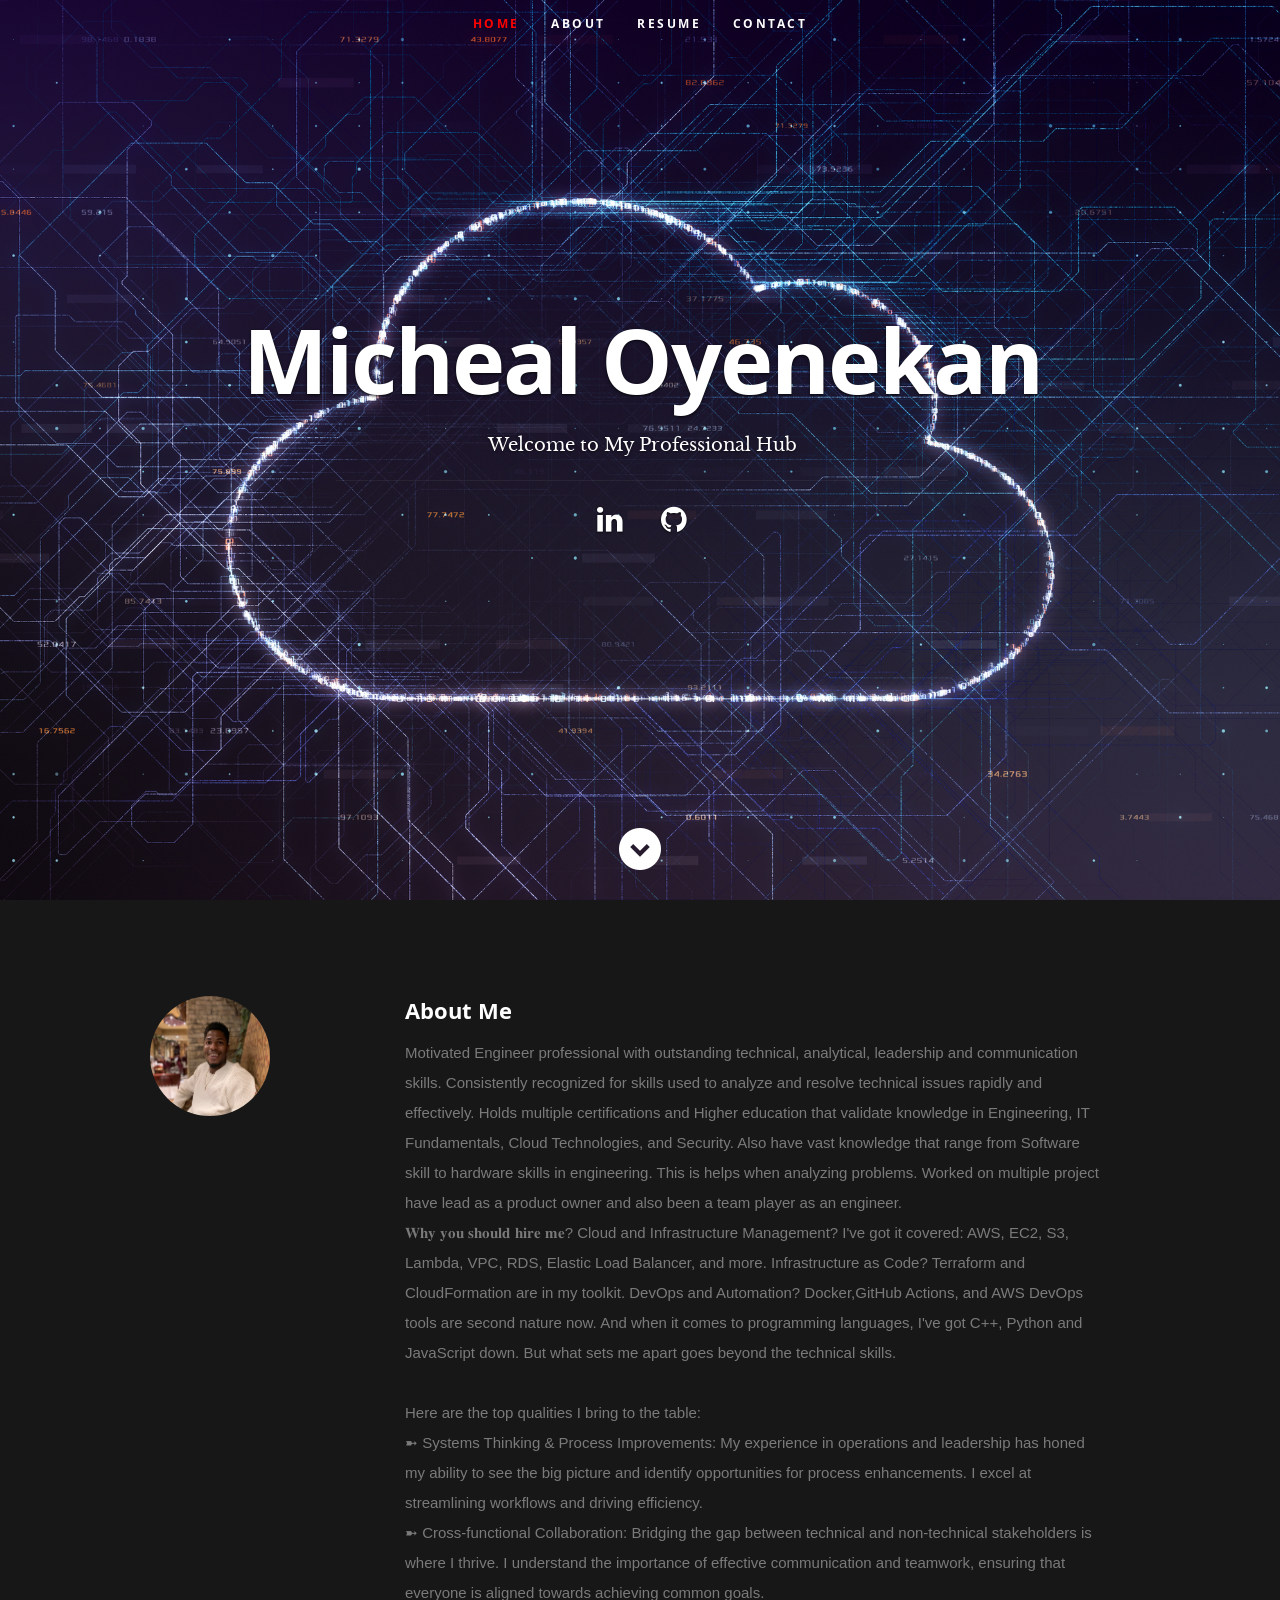
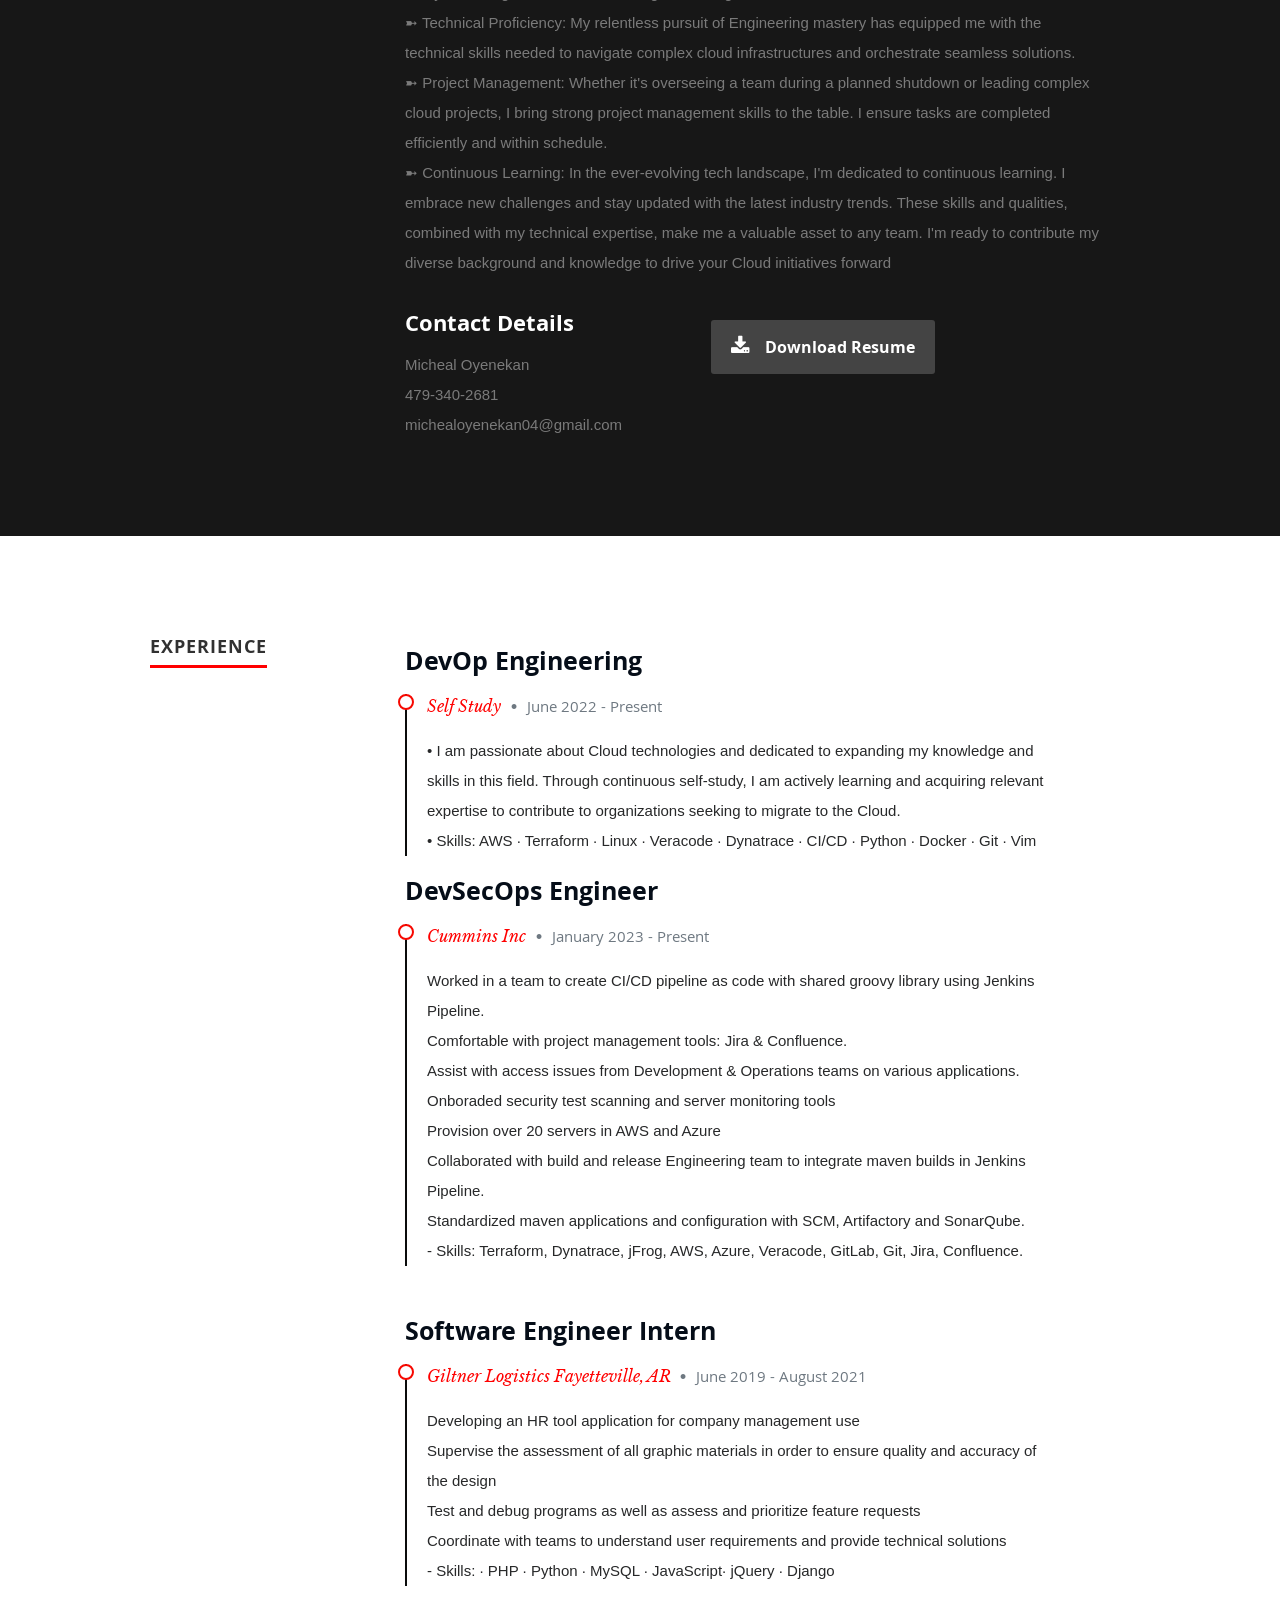
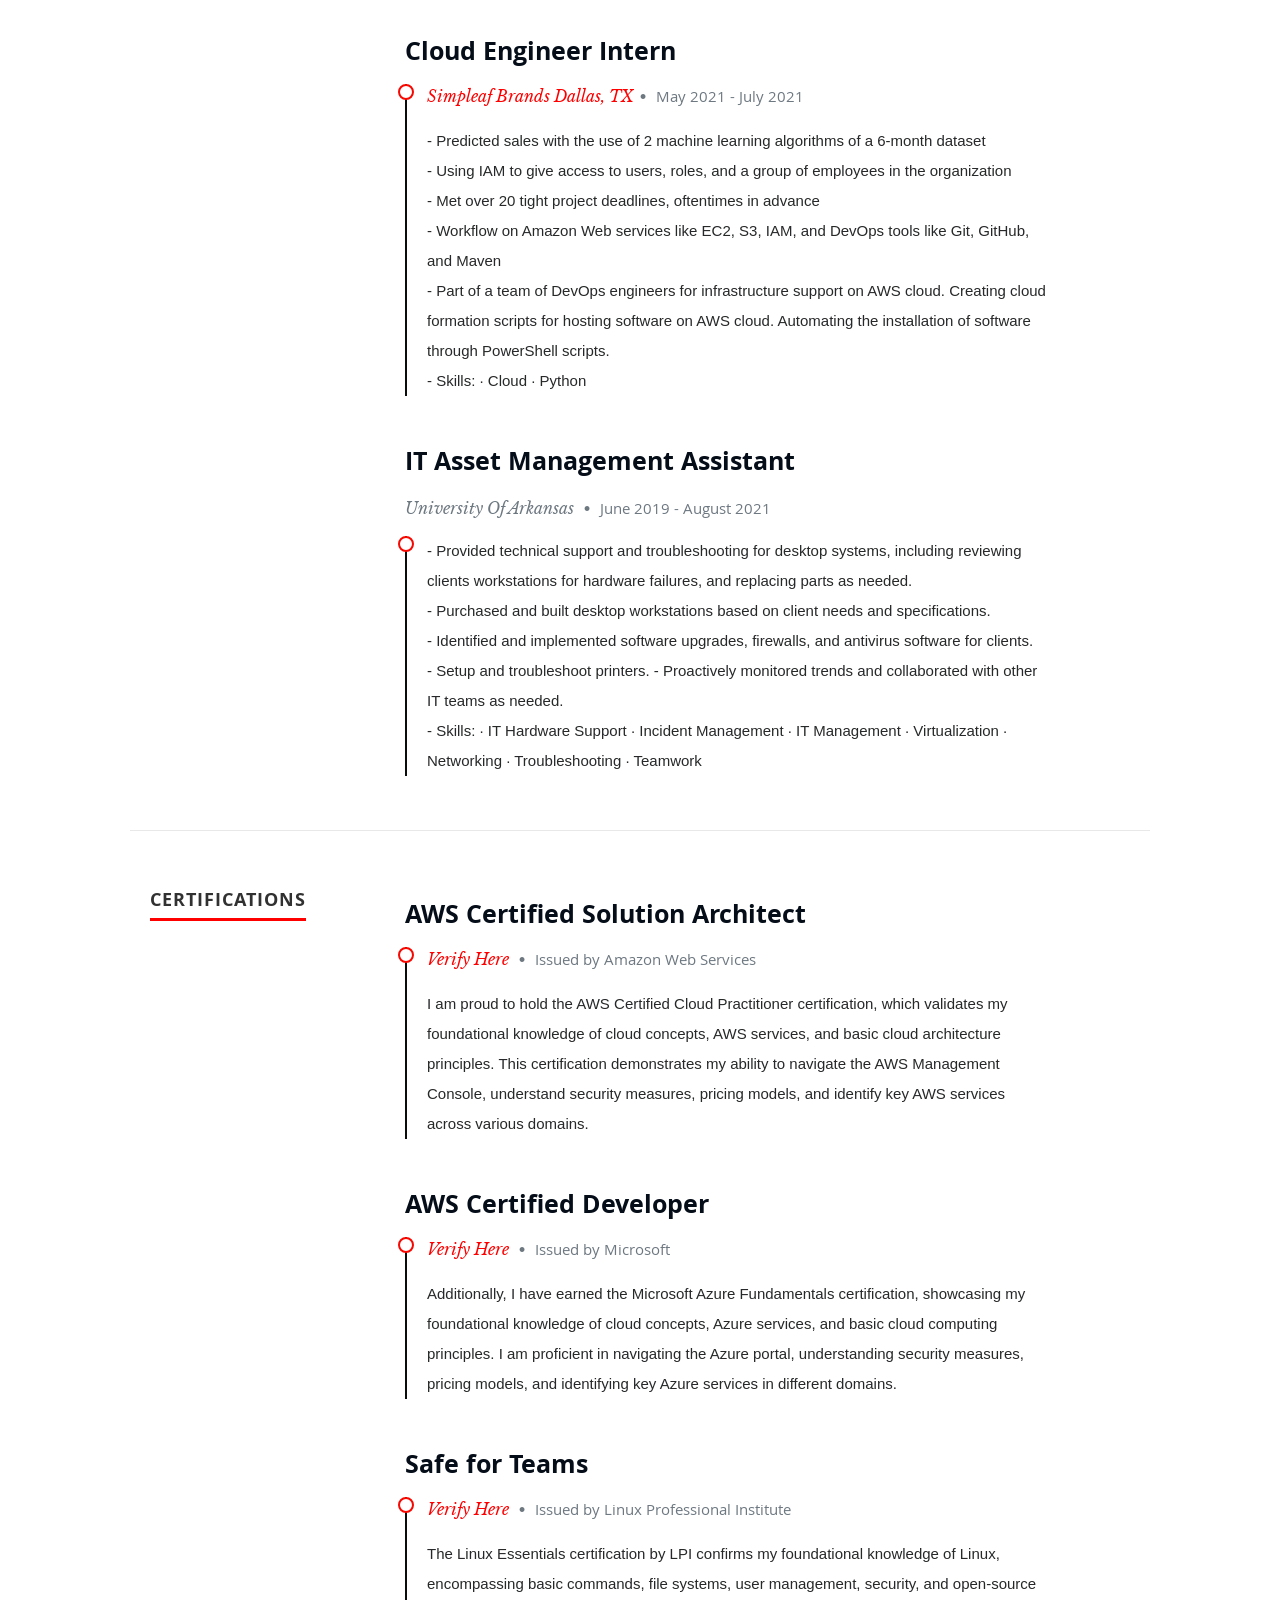
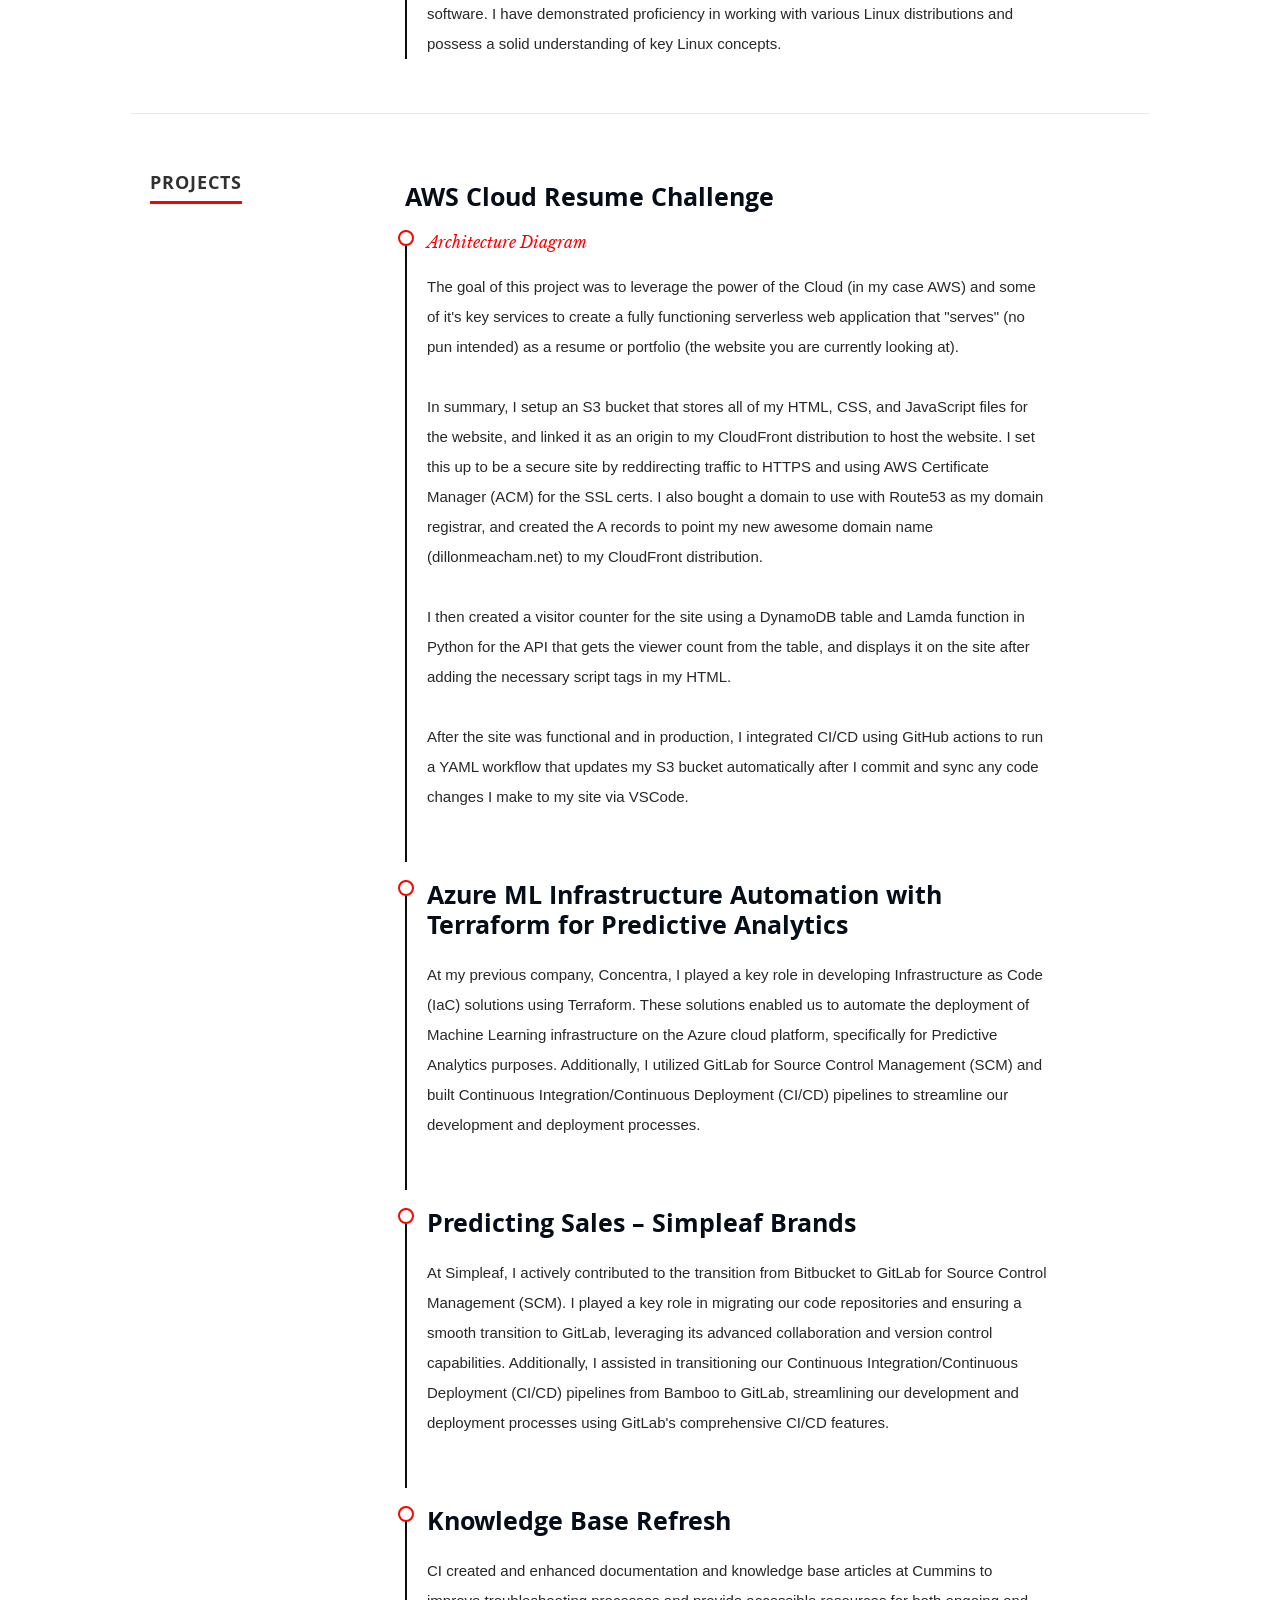
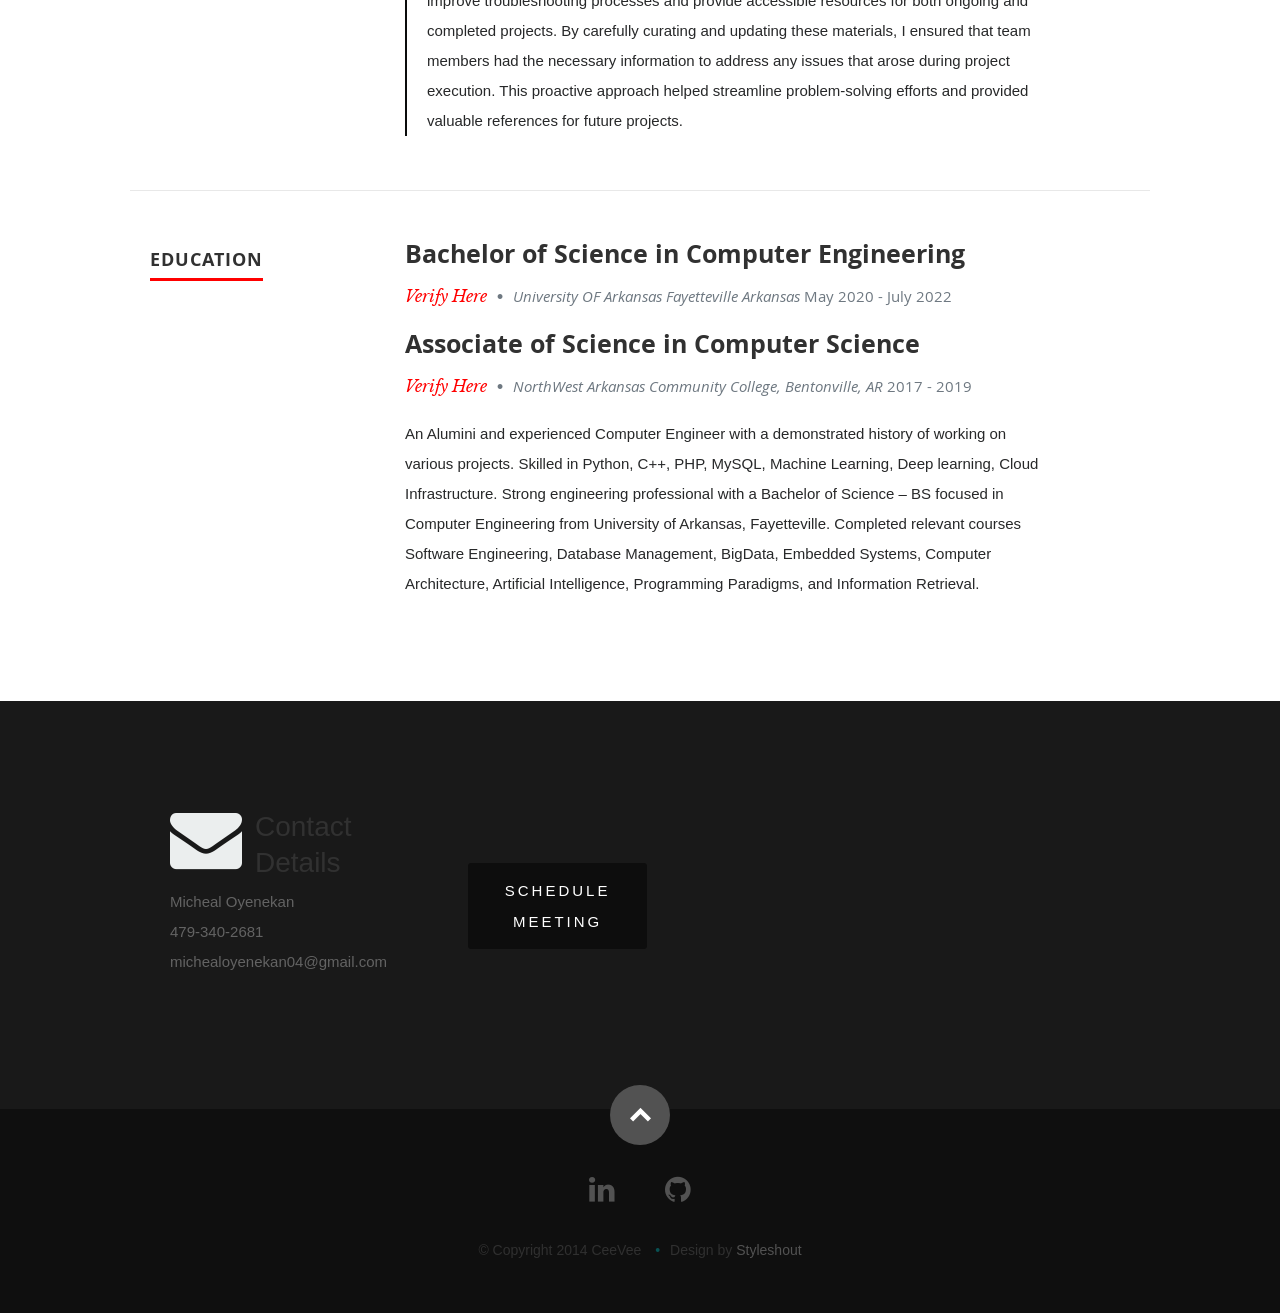
<file: website/index.html>
<!DOCTYPE html>
<!--[if lt IE 8 ]><html class="no-js ie ie7" lang="en"> <![endif]-->
<!--[if IE 8 ]><html class="no-js ie ie8" lang="en"> <![endif]-->
<!--[if (gte IE 8)|!(IE)]><!-->
<html class="no-js" lang="en">
<!--<![endif]-->

<head>

    <!--- Basic Page Needs
   ================================================== -->
    <meta charset="utf-8">
    <title>Micheal Oyenekan</title>
    <meta name="description" content="">
    <meta name="author" content="">

    <!-- Mobile Specific Metas
   ================================================== -->
    <meta name="viewport" content="width=device-width, initial-scale=1, maximum-scale=1">

    <!-- CSS
    ================================================== -->
    <link rel="stylesheet" href="css/default.css">
    <link rel="stylesheet" href="css/layout.css">
    <link rel="stylesheet" href="css/media-queries.css">
    <link rel="stylesheet" href="css/magnific-popup.css">
    <link rel="stylesheet" href="css/myStyle.css">
    <link rel="stylesheet" href="css/aos/aos.css">

    <!-- Script
   ================================================== -->
    <script src="js/modernizr.js"></script>


    <!-- Favicons
	================================================== -->
    <link rel="shortcut icon" href="favicon.png">

</head>

<body>


    <!-- Header
   ================================================== -->
    <header id="home">

        <nav id="nav-wrap">

            <a class="mobile-btn" href="#nav-wrap" title="Show navigation">Show navigation</a>
            <a class="mobile-btn" href="#" title="Hide navigation">Hide navigation</a>

            <ul id="nav" class="nav">
                <li class="current"><a class="smoothscroll" href="#home">Home</a></li>
                <li><a class="smoothscroll" href="#about">About</a></li>
                <li><a class="smoothscroll" href="#resume">Resume</a></li>
                <li><a class="smoothscroll" href="#contact">Contact</a></li>
            </ul>
            <!-- end #nav -->

        </nav>
        <!-- end #navxx-wrap -->

        <div class="row banner">
            <div class="banner-text">
                <h1 class="responsive-headline">Micheal Oyenekan</h1>

                <!-- <div class="hero-container" data-aos="fade-in">
                    <p>FBVXBXBCXCVgb <span class="typed" data-typed-items="Welcome to My Professional Hub"></span></p>
                </div> -->

                <h3>Welcome to My Professional Hub</h3>
                <hr />
                <ul class="social">
                    <li><a href="https://www.linkedin.com/in/micheal-oyenekan-520241144/" target="_blank"><i class="fa fa-linkedin"></i></a></li>
                    <li><a href="https://github.com/moyeneka" target="_blank"><i class="fa fa-github"></i></a></li>
                </ul>
            </div>
            <div class="counter-number"></div>
        </div>

        <p class="scrolldown">
            <a class="smoothscroll" href="#about"><i class="icon-down-circle"></i></a>
        </p>

    </header>
    <!-- Header End -->


    <!-- About Section
   ================================================== -->
    <section id="about">

        <div class="row">

            <div class="three columns">

                <img class="profile-pic" src="images/profile_img.jpg" alt="" />

            </div>



            <div class="nine columns main-col">

                <h2>About Me</h2>

                <p>
                    Motivated Engineer professional with outstanding technical, analytical, leadership and communication skills. Consistently recognized for skills used to analyze and resolve technical issues rapidly and effectively. Holds multiple certifications and Higher
                    education that validate knowledge in Engineering, IT Fundamentals, Cloud Technologies, and Security. Also have vast knowledge that range from Software skill to hardware skills in engineering. This is helps when analyzing problems.
                    Worked on multiple project have lead as a product owner and also been a team player as an engineer. <br>𝐖𝐡𝐲 𝐲𝐨𝐮 𝐬𝐡𝐨𝐮𝐥𝐝 𝐡𝐢𝐫𝐞 𝐦𝐞? Cloud and Infrastructure Management? I've got it covered: AWS, EC2,
                    S3, Lambda, VPC, RDS, Elastic Load Balancer, and more. Infrastructure as Code? Terraform and CloudFormation are in my toolkit. DevOps and Automation? Docker,GitHub Actions, and AWS DevOps tools are second nature now. And when it comes
                    to programming languages, I've got C++, Python and JavaScript down. But what sets me apart goes beyond the technical skills.
                    <br><br><strong> Here are the top qualities I bring to the table: </strong>
                    <br> ➼ Systems Thinking & Process Improvements: My experience in operations and leadership has honed my ability to see the big picture and identify opportunities for process enhancements. I excel at streamlining workflows and driving
                    efficiency.
                    <br> ➼ Cross-functional Collaboration: Bridging the gap between technical and non-technical stakeholders is where I thrive. I understand the importance of effective communication and teamwork, ensuring that everyone is aligned towards
                    achieving common goals.
                    <br> ➼ Technical Proficiency: My relentless pursuit of Engineering mastery has equipped me with the technical skills needed to navigate complex cloud infrastructures and orchestrate seamless solutions.
                    <br> ➼ Project Management: Whether it's overseeing a team during a planned shutdown or leading complex cloud projects, I bring strong project management skills to the table. I ensure tasks are completed efficiently and within schedule.
                    <br> ➼ Continuous Learning: In the ever-evolving tech landscape, I'm dedicated to continuous learning. I embrace new challenges and stay updated with the latest industry trends. These skills and qualities, combined with my technical
                    expertise, make me a valuable asset to any team. I'm ready to contribute my diverse background and knowledge to drive your Cloud initiatives forward

                </p>

                <div class="row">

                    <div class="columns contact-details">

                        <h2>Contact Details</h2>
                        <p class="address">
                            <span>Micheal Oyenekan</span><br>
                            <span>479-340-2681</span><br>
                            <span>michealoyenekan04@gmail.com</span>
                        </p>

                    </div>

                    <div class="columns download">
                        <p>
                            <a href="https://drive.google.com/file/d/14ZdHZvVzxdwqV5sLlQPbCbTe0gsZEVKP/view" class="button" onclick="sendNotification()"><i class="fa fa-download"></i>Download Resume</a>
                        </p>
                    </div>
                    <script src="https://code.jquery.com/jquery-3.6.0.min.js"></script>
                    <script>
                        function sendNotification() {
                            // Make an AJAX request to the Lambda function URL
                            $.ajax({
                                url: 'https://nrhbfalndetwp4twga65bkw42i0qbqiy.lambda-url.us-east-1.on.aws/',
                                type: 'POST',
                                success: function(response) {
                                    // Handle the success response
                                    console.log(response);
                                },
                                error: function(error) {
                                    // Handle the error response
                                    console.error(error);
                                }
                            });
                        }
                    </script>



                </div>
                <!-- end row -->

            </div>
            <!-- end .main-col -->

        </div>

    </section>
    <!-- About Section End-->


    <!-- Resume Section
   ================================================== -->
    <section id="resume" class="resume">

        <!-- WORK EXPERIENCE
      ----------------------------------------------- -->
        <div class="row education">

            <div class="three columns header-col">
                <h1><span>Experience</span></h1>
            </div>

            <div class="nine columns main-col">

                <div class="row item">

                    <div class="twelve columns">

                        <h3 class="resume-title">DevOp Engineering</h3>
                        <div class="resume-item">
                            <p class="info"><a href="https://shuffle-intelligence-cloud.com/">Self Study</a> <span>&bull;</span> <em class="date">June 2022 - Present</em></p>
                            • I am passionate about Cloud technologies and dedicated to expanding my knowledge and skills in this field. Through continuous self-study, I am actively learning and acquiring relevant expertise to contribute to organizations seeking to migrate to the
                            Cloud. <br> • Skills: AWS · Terraform · Linux · Veracode · Dynatrace · CI/CD · Python · Docker · Git · Vim
                        </div>
                    </div>

                </div>
                <!-- item end -->



                <div class="row item">

                    <div class="twelve columns">

                        <h3 class="resume-title">DevSecOps Engineer</h3>
                        <div class="resume-item">
                            <p class="info"><a href="https://www.cummins.com/" target="_blank">Cummins Inc</a> <span>&bull;</span> <em class="date">January 2023 - Present</em></p>


                            <p>
                                Worked in a team to create CI/CD pipeline as code with shared groovy library using Jenkins Pipeline.<br> Comfortable with project management tools: Jira & Confluence.<br> Assist with access issues from Development & Operations
                                teams on various applications.<br> Onboraded security test scanning and server monitoring tools<br> Provision over 20 servers in AWS and Azure<br> Collaborated with build and release Engineering team to integrate maven
                                builds in Jenkins Pipeline.<br> Standardized maven applications and configuration with SCM, Artifactory and SonarQube.<br> - Skills: Terraform, Dynatrace, jFrog, AWS, Azure, Veracode, GitLab, Git, Jira, Confluence.<br>
                            </p>
                        </div>


                    </div>

                </div>
                <!-- item end -->
                <div class="row item">

                    <div class="twelve columns">


                        <h3 class="resume-title">Software Engineer Intern</h3>
                        <div class="resume-item">
                            <p class="info">
                                <a href="https://www.linkedin.com/posts/micheal-oyenekan-520241144_im-excited-to-share-the-perspective-piece-activity-6929429117272547328-VveM?utm_source=share&utm_medium=member_desktop" target="_blank">Giltner Logistics Fayetteville, AR </a><span>&bull;</span>                                <em class="date">June 2019 - August 2021</em></p>
                            <p>
                                Developing an HR tool application for company management use<br> Supervise the assessment of all graphic materials in order to ensure quality and accuracy of the design<br>Test and debug programs as well as assess and prioritize
                                feature requests<br> Coordinate with teams to understand user requirements and provide technical solutions<br> - Skills: · PHP · Python · MySQL · JavaScript· jQuery · Django
                            </p>
                        </div>

                    </div>
                </div>
                <!-- item end -->
                <div class="row item">

                    <div class="twelve columns">


                        <h3 class="resume-title">Cloud Engineer Intern</h3>
                        <div class="resume-item">
                            <p class="info">
                                <a href="https://www.simpleafbrands.com/" target="_blank">Simpleaf Brands Dallas, TX</a><span>&bull;</span> <em class="date">May 2021 - July 2021</em></p>
                            <p>



                                - Predicted sales with the use of 2 machine learning algorithms of a 6-month dataset<br> - Using IAM to give access to users, roles, and a group of employees in the organization<br> - Met over 20 tight project deadlines,
                                oftentimes in advance<br> - Workflow on Amazon Web services like EC2, S3, IAM, and DevOps tools like Git, GitHub, and Maven<br> - Part of a team of DevOps engineers for infrastructure support on AWS cloud. Creating cloud
                                formation scripts for hosting software on AWS cloud. Automating the installation of software through PowerShell scripts. <br> - Skills: · Cloud · Python
                            </p>
                        </div>


                    </div>
                </div>

                <!-- item end -->
                <div class="row item">

                    <div class="twelve columns">
                        <h3 class="resume-title">IT Asset Management Assistant</h3>
                        <p class="info">University Of Arkansas <span>&bull;</span> <em class="date">June 2019 - August 2021</em></p>
                        <div class="resume-item">
                            <p>

                                - Provided technical support and troubleshooting for desktop systems, including reviewing clients workstations for hardware failures, and replacing parts as needed.<br> - Purchased and built desktop workstations based on
                                client needs and specifications.<br> - Identified and implemented software upgrades, firewalls, and antivirus software for clients.<br> - Setup and troubleshoot printers. - Proactively monitored trends and collaborated
                                with other IT teams as needed.<br> - Skills: · IT Hardware Support · Incident Management · IT Management · Virtualization · Networking · Troubleshooting · Teamwork
                            </p>
                        </div>

                    </div>

                </div>
                <!-- item end -->

            </div>
            <!-- main-col end -->

        </div>
        <!-- End Education -->


        <!-- CERTIFICATIONS
      ----------------------------------------------- -->
        <div class="row work">

            <div class="three columns header-col">
                <h1><span> Certifications </span></h1>
            </div>

            <div class="nine columns main-col">

                <div class="row item">

                    <div class="twelve columns">

                        <h3 class="resume-title">AWS Certified Solution Architect</h3>
                        <div class="resume-item">
                            <p class="info"><a href="https://www.credly.com/users/micheal-oyenekan" target="_blank">Verify Here</a> <span>&bull;</span> <em class="date">Issued by Amazon Web Services</em></p>

                            <p>
                                I am proud to hold the AWS Certified Cloud Practitioner certification, which validates my foundational knowledge of cloud concepts, AWS services, and basic cloud architecture principles. This certification demonstrates my ability to navigate the AWS Management
                                Console, understand security measures, pricing models, and identify key AWS services across various domains.
                            </p>
                        </div>
                    </div>

                </div>
                <!-- item end -->


                <div class="row item">

                    <div class="twelve columns">

                        <h3 class="resume-title">AWS Certified Developer</h3>
                        <div class="resume-item">
                            <p class="info"><a href="https://www.credly.com/users/micheal-oyenekan" target="_blank">Verify Here</a> <span>&bull;</span> <em class="date">Issued by Microsoft</em></p>

                            <p>
                                Additionally, I have earned the Microsoft Azure Fundamentals certification, showcasing my foundational knowledge of cloud concepts, Azure services, and basic cloud computing principles. I am proficient in navigating the Azure portal, understanding security
                                measures, pricing models, and identifying key Azure services in different domains.
                            </p>

                        </div>
                    </div>

                </div>
                <!-- item end -->

                <div class="row item">

                    <div class="twelve columns">

                        <h3 class="resume-title">Safe for Teams</h3>
                        <div class="resume-item">
                            <p class="info"><a href="https://www.credly.com/users/micheal-oyenekan" target="_blank">Verify Here</a> <span>&bull;</span> <em class="date">Issued by Linux Professional Institute</em></p>

                            <p>
                                The Linux Essentials certification by LPI confirms my foundational knowledge of Linux, encompassing basic commands, file systems, user management, security, and open-source software. I have demonstrated proficiency in working with various Linux distributions
                                and possess a solid understanding of key Linux concepts.
                            </p>
                        </div>
                    </div>


                </div>
                <!-- item end -->





            </div>
            <!-- main-col end -->

        </div>
        <!-- End Work -->


        <!-- PROJECTS
      ----------------------------------------------- -->
        <div class="row work">

            <div class="three columns header-col">
                <h1><span>Projects</span></h1>
            </div>

            <div class="nine columns main-col">

                <div class="row item">

                    <!--https://shorturl.at/cOP68-->

                    <div class="twelve columns">

                        <h3 class="resume-title">AWS Cloud Resume Challenge</h3>
                        <div class="resume-item">
                            <p class="info"><a href="https://ibb.co/74XXVK6" target="_blank">Architecture Diagram</a> </p>

                            <p>

                                The goal of this project was to leverage the power of the Cloud (in my case AWS) and some of it's key services to create a fully functioning serverless web application that "serves" (no pun intended) as a resume or portfolio (the website you are currently
                                looking at). </p>
                            </p>In summary, I setup an S3 bucket that stores all of my HTML, CSS, and JavaScript files for the website, and linked it as an origin to my CloudFront distribution to host the website. I set this up to be a secure site by reddirecting
                            traffic to HTTPS and using AWS Certificate Manager (ACM) for the SSL certs. I also bought a domain to use with Route53 as my domain registrar, and created the A records to point my new awesome domain name (dillonmeacham.net)
                            to my CloudFront distribution.</p>

                            </p>I then created a visitor counter for the site using a DynamoDB table and Lamda function in Python for the API that gets the viewer count from the table, and displays it on the site after adding the necessary script tags in
                            my HTML.</p>

                            </p>After the site was functional and in production, I integrated CI/CD using GitHub actions to run a YAML workflow that updates my S3 bucket automatically after I commit and sync any code changes I make to my site via VSCode.
                            </p>
                            </p>
                        </div>
                        <div class="resume-item">
                            <h3 class="resume-title">Azure ML Infrastructure Automation with Terraform for Predictive Analytics</h3>

                            <p>At my previous company, Concentra, I played a key role in developing Infrastructure as Code (IaC) solutions using Terraform. These solutions enabled us to automate the deployment of Machine Learning infrastructure on the Azure
                                cloud platform, specifically for Predictive Analytics purposes. Additionally, I utilized GitLab for Source Control Management (SCM) and built Continuous Integration/Continuous Deployment (CI/CD) pipelines to streamline
                                our development and deployment processes.</p>


                        </div>
                        <div class="resume-item">
                            <h3 class="resume-title">Predicting Sales – Simpleaf Brands</h3>
                            <p>At Simpleaf, I actively contributed to the transition from Bitbucket to GitLab for Source Control Management (SCM). I played a key role in migrating our code repositories and ensuring a smooth transition to GitLab, leveraging
                                its advanced collaboration and version control capabilities. Additionally, I assisted in transitioning our Continuous Integration/Continuous Deployment (CI/CD) pipelines from Bamboo to GitLab, streamlining our development
                                and deployment processes using GitLab's comprehensive CI/CD features.</p>
                        </div>
                        <div class="resume-item">
                            <h3 class="resume-title">Knowledge Base Refresh</h3>

                            <p>CI created and enhanced documentation and knowledge base articles at Cummins to improve troubleshooting processes and provide accessible resources for both ongoing and completed projects. By carefully curating and updating
                                these materials, I ensured that team members had the necessary information to address any issues that arose during project execution. This proactive approach helped streamline problem-solving efforts and provided valuable
                                references for future projects.</p>
                        </div>
                    </div>

                </div>
                <!-- item end -->




            </div>
            <!-- main-col end -->

        </div>
        <!-- End Work -->


        <!-- Education
      ----------------------------------------------- -->
        <div class="row skill">

            <div class="three columns header-col">
                <h1><span>Education</span></h1>
            </div>



            <div class="nine columns main-col">

                <h3>Bachelor of Science in Computer Engineering </h3>
                <p class="info"><a href="https://www.credly.com/badges/8e01c296-c5ad-446b-a383-2240790b1c6e/public_url" target="_blank">Verify Here</a> <span>&bull;</span> <em>University OF Arkansas Fayetteville Arkansas</em> <em class="date">May 2020 - July 2022</em></p>

                <!-- end skill-bars -->

                <h3>Associate of Science in Computer Science</h3>
                <p class="info"><a href="https://www.credly.com/badges/8e01c296-c5ad-446b-a383-2240790b1c6e/public_url" target="_blank">Verify Here</a> <span>&bull;</span> <em>NorthWest Arkansas Community College, Bentonville, AR</em> <em class="date">2017 - 2019</em></p>

                <!-- end skill-bars -->

                <!-- main-col end -->
                <p>
                    An Alumini and experienced Computer Engineer with a demonstrated history of working on various projects. Skilled in Python, C++, PHP, MySQL, Machine Learning, Deep learning, Cloud Infrastructure. Strong engineering professional with a Bachelor of Science
                    – BS focused in Computer Engineering from University of Arkansas, Fayetteville. Completed relevant courses Software Engineering, Database Management, BigData, Embedded Systems, Computer Architecture, Artificial Intelligence, Programming
                    Paradigms, and Information Retrieval.
                </p>

            </div>
            <!-- End skills -->



    </section>
    <!-- Resume Section End-->

    <section id="contact">
        <!-- Contact
      ----------------------------------------------- -->
        <div class="row">

            <div class="three columns header-col">
                <div class="columns contact-details">
                    <h1>
                    </h1>
                    <h2>Contact Details</h2>
                    <p class="address">
                        <span>Micheal Oyenekan</span><br>
                        <span>479-340-2681</span><br>
                        <span>michealoyenekan04@gmail.com</span>
                    </p>

                </div>

            </div>



            <div class="nine columns main-col">
                <div class="row skill">


                    <div class="columns header-col">

                        <br><br><a href="https://calendly.com/moyeneka/60min"><button class="submit"><strong> Schedule meeting</strong></button></a></h1>



                    </div>
                </div>

            </div>
        </div>
    </section>



    <!-- footer
   ================================================== -->
    <footer>

        <div class="row">

            <div class="twelve columns">

                <ul class="social-links">
                    <li><a href="https://www.linkedin.com/in/micheal-oyenekan-520241144/" target="_blank"><i class="fa fa-linkedin"></i></a></li>
                    <li><a href="https://github.com/moyeneka" target="_blank"><i class="fa fa-github"></i></a></li>
                </ul>

                <ul class="copyright">
                    <li>&copy; Copyright 2014 CeeVee</li>
                    <li>Design by <a href="http://www.styleshout.com/" title="Styleshout" target="_blank">Styleshout</a></li>
                </ul>

            </div>

            <div id="go-top"><a class="smoothscroll" title="Back to Top" href="#home"><i class="icon-up-open"></i></a></div>

        </div>

    </footer>
    <!-- Footer End-->

    <!-- Java Script
   ================================================== -->
    <script src="http://ajax.googleapis.com/ajax/libs/jquery/1.10.2/jquery.min.js"></script>
    <script>
        window.jQuery || document.write('<script src="js/jquery-1.10.2.min.js"><\/script>')
    </script>
    <script type="text/javascript" src="js/jquery-migrate-1.2.1.min.js"></script>

    <script src="js/jquery.flexslider.js"></script>
    <script src="js/waypoints.js"></script>
    <script src="js/jquery.fittext.js"></script>
    <script src="js/magnific-popup.js"></script>
    <script src="js/init.js"></script>
    <script src="js/index.js"></script>
    <script src="css/aos/aos.js "></script>

</body>

</html>
</file>
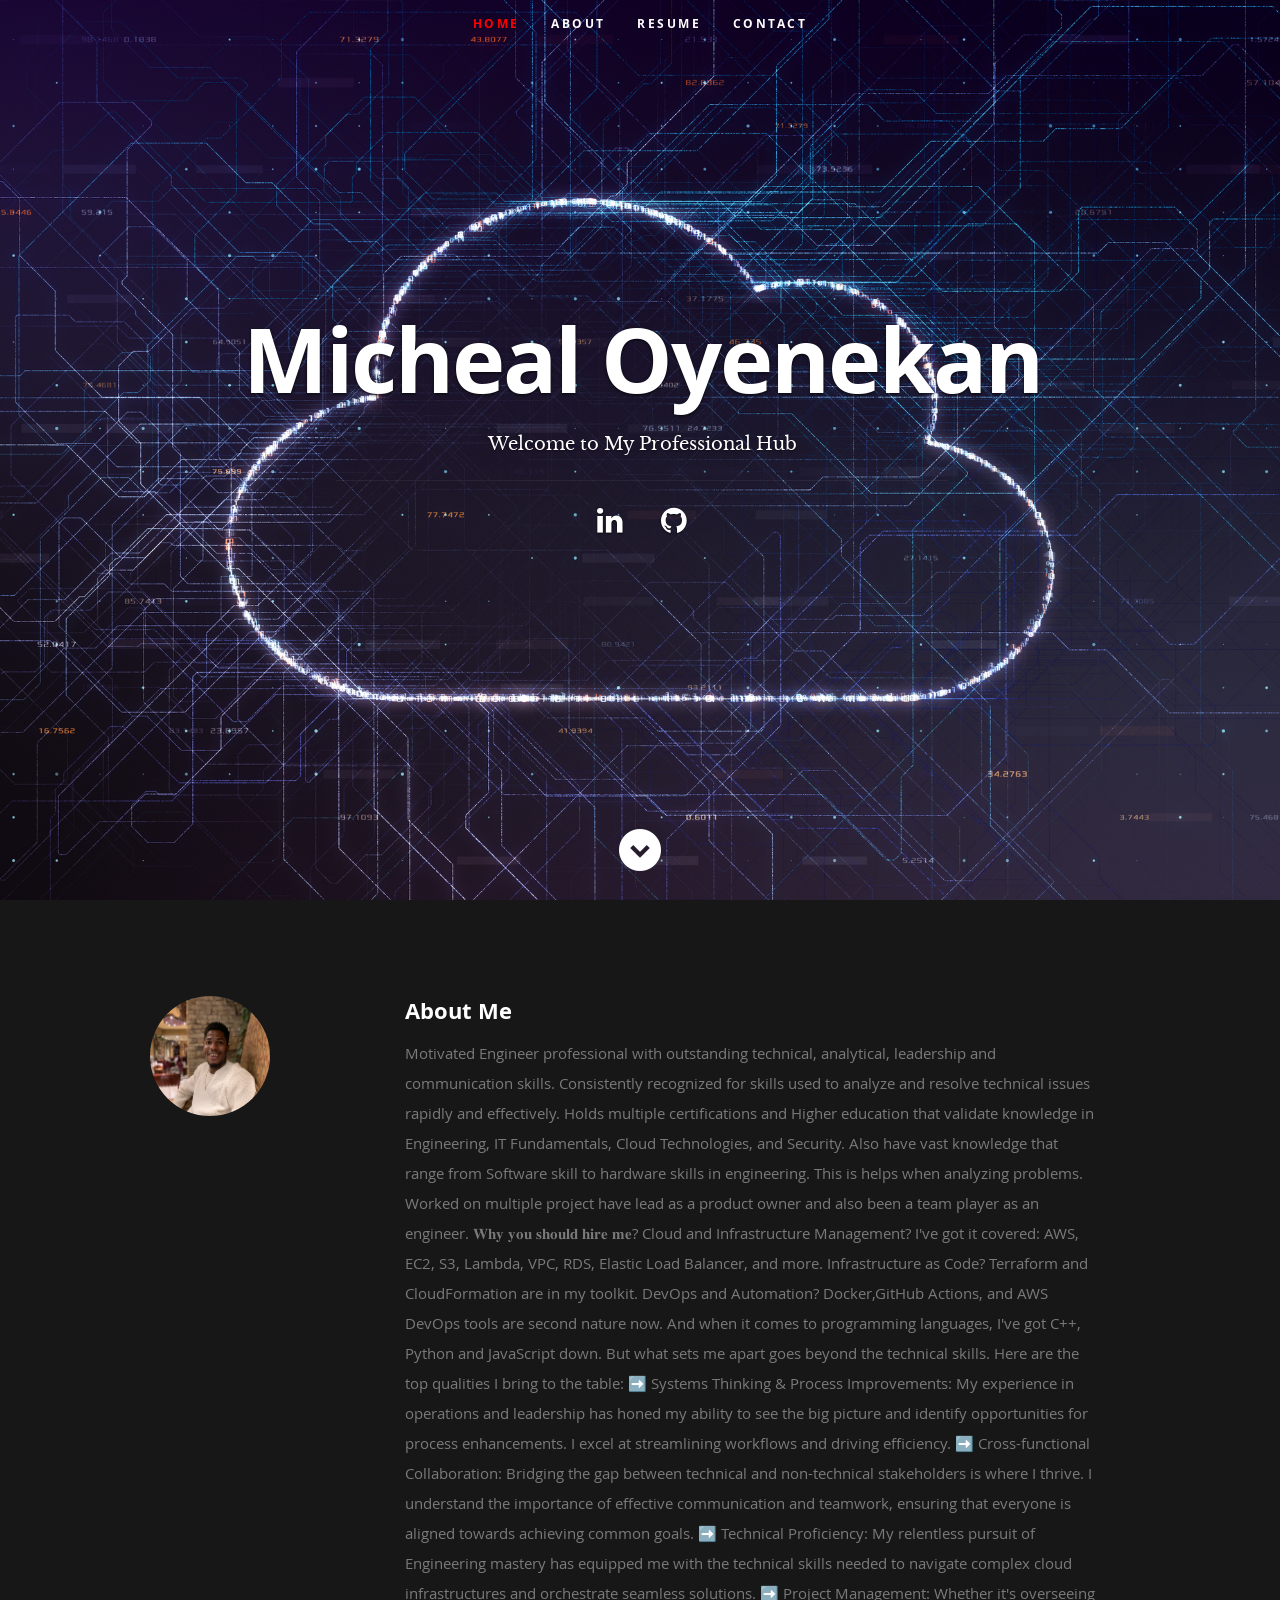
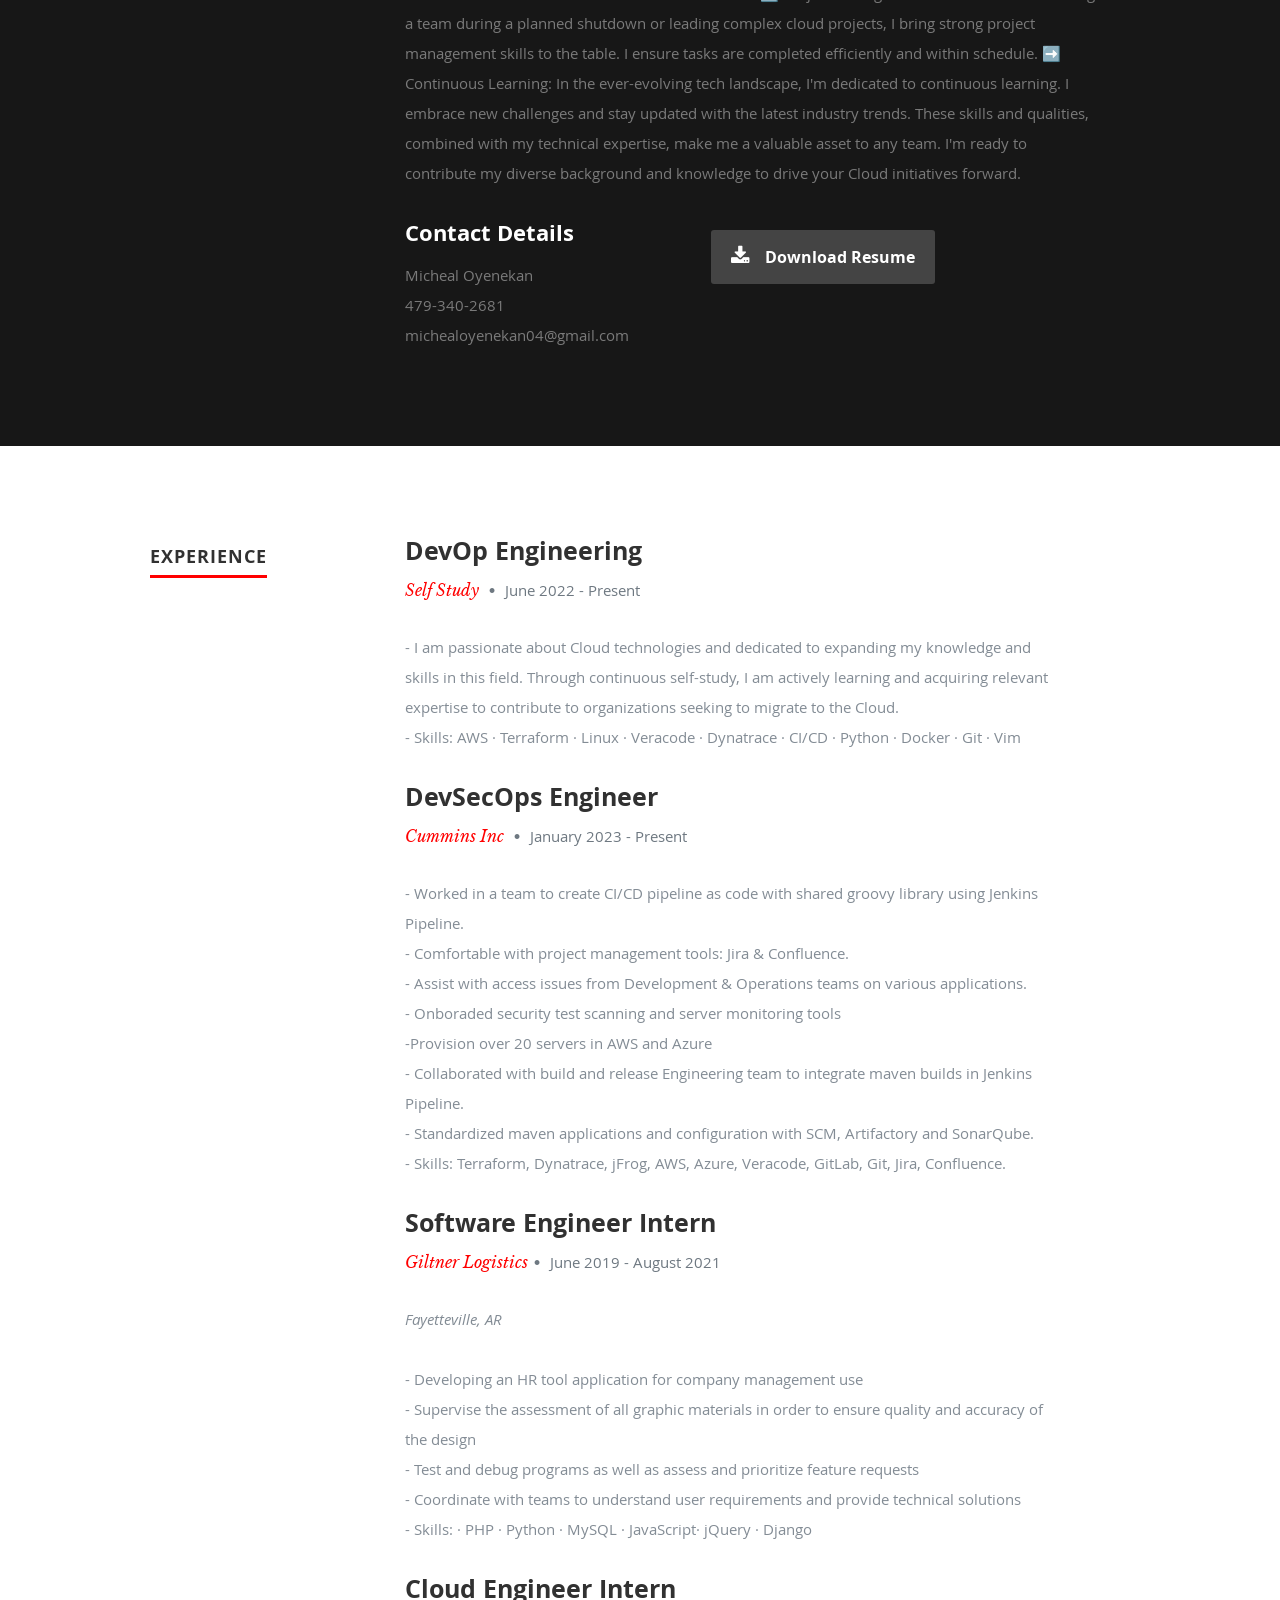
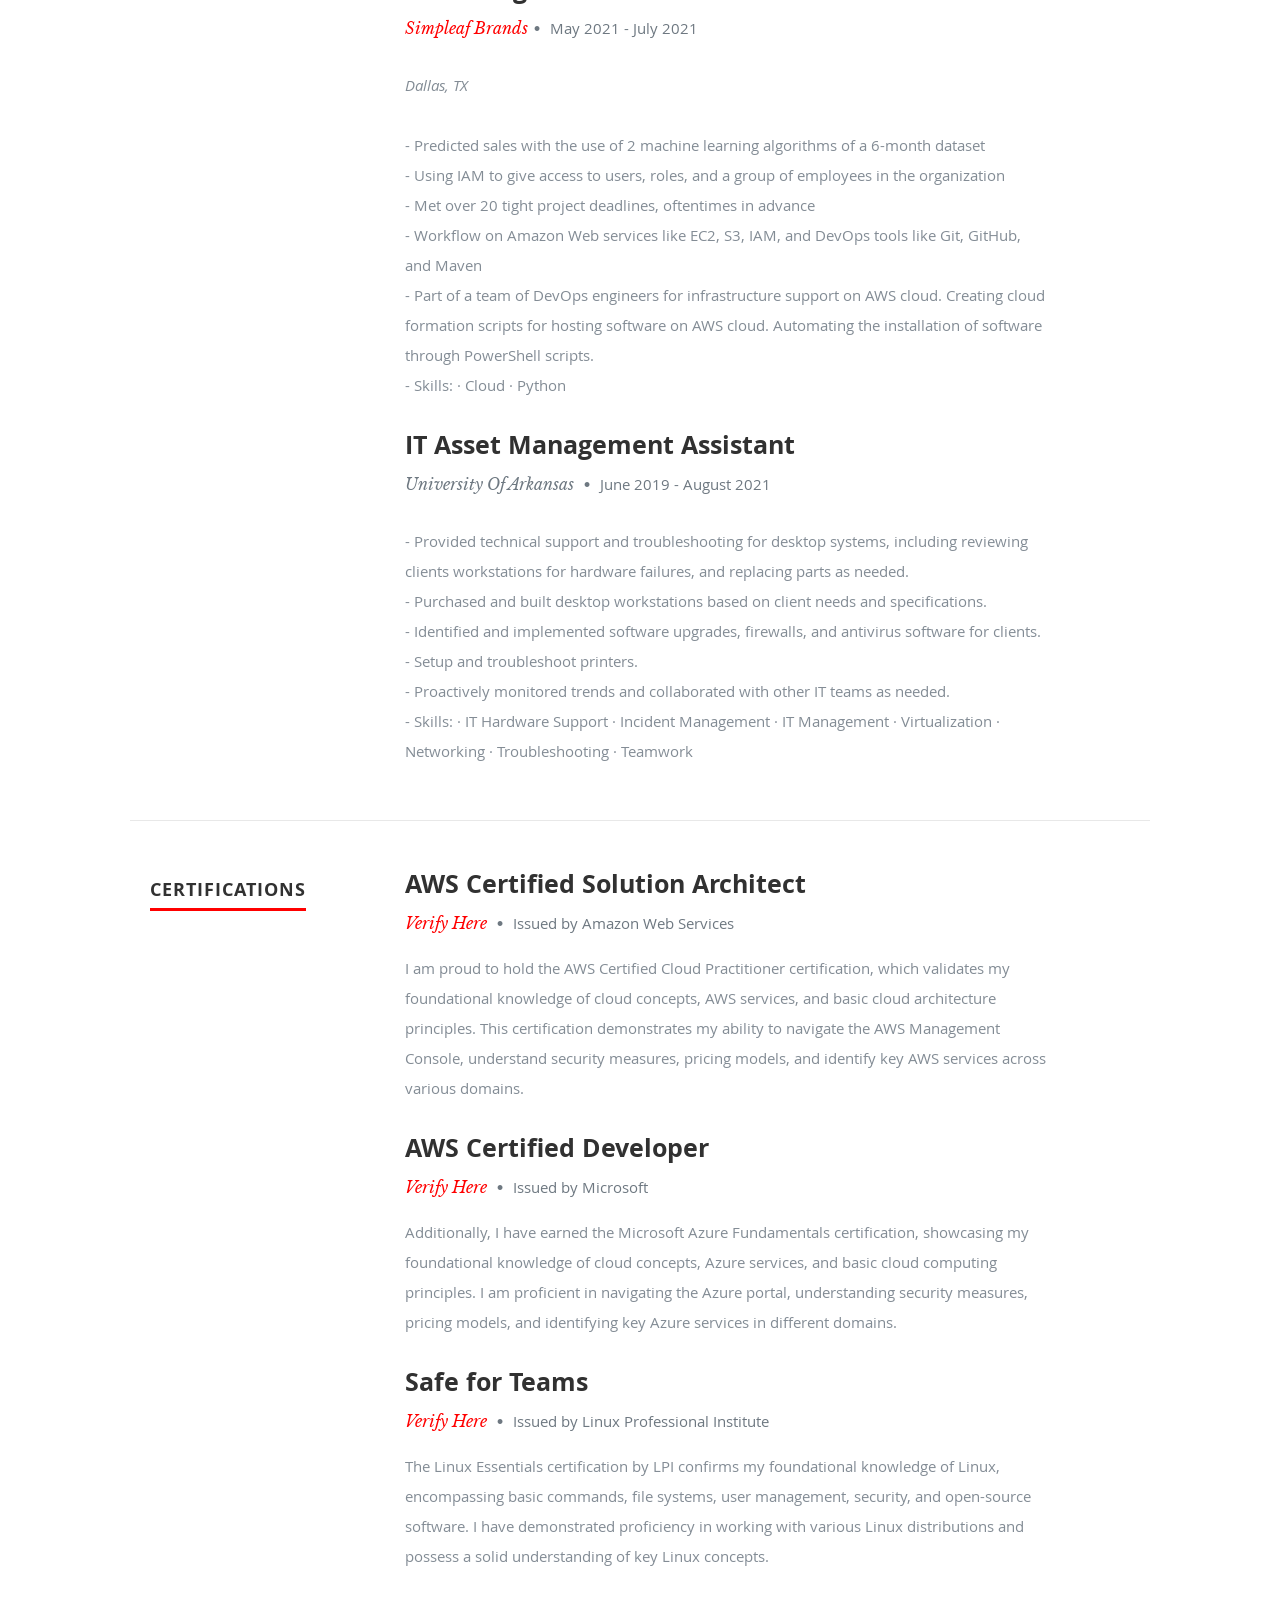
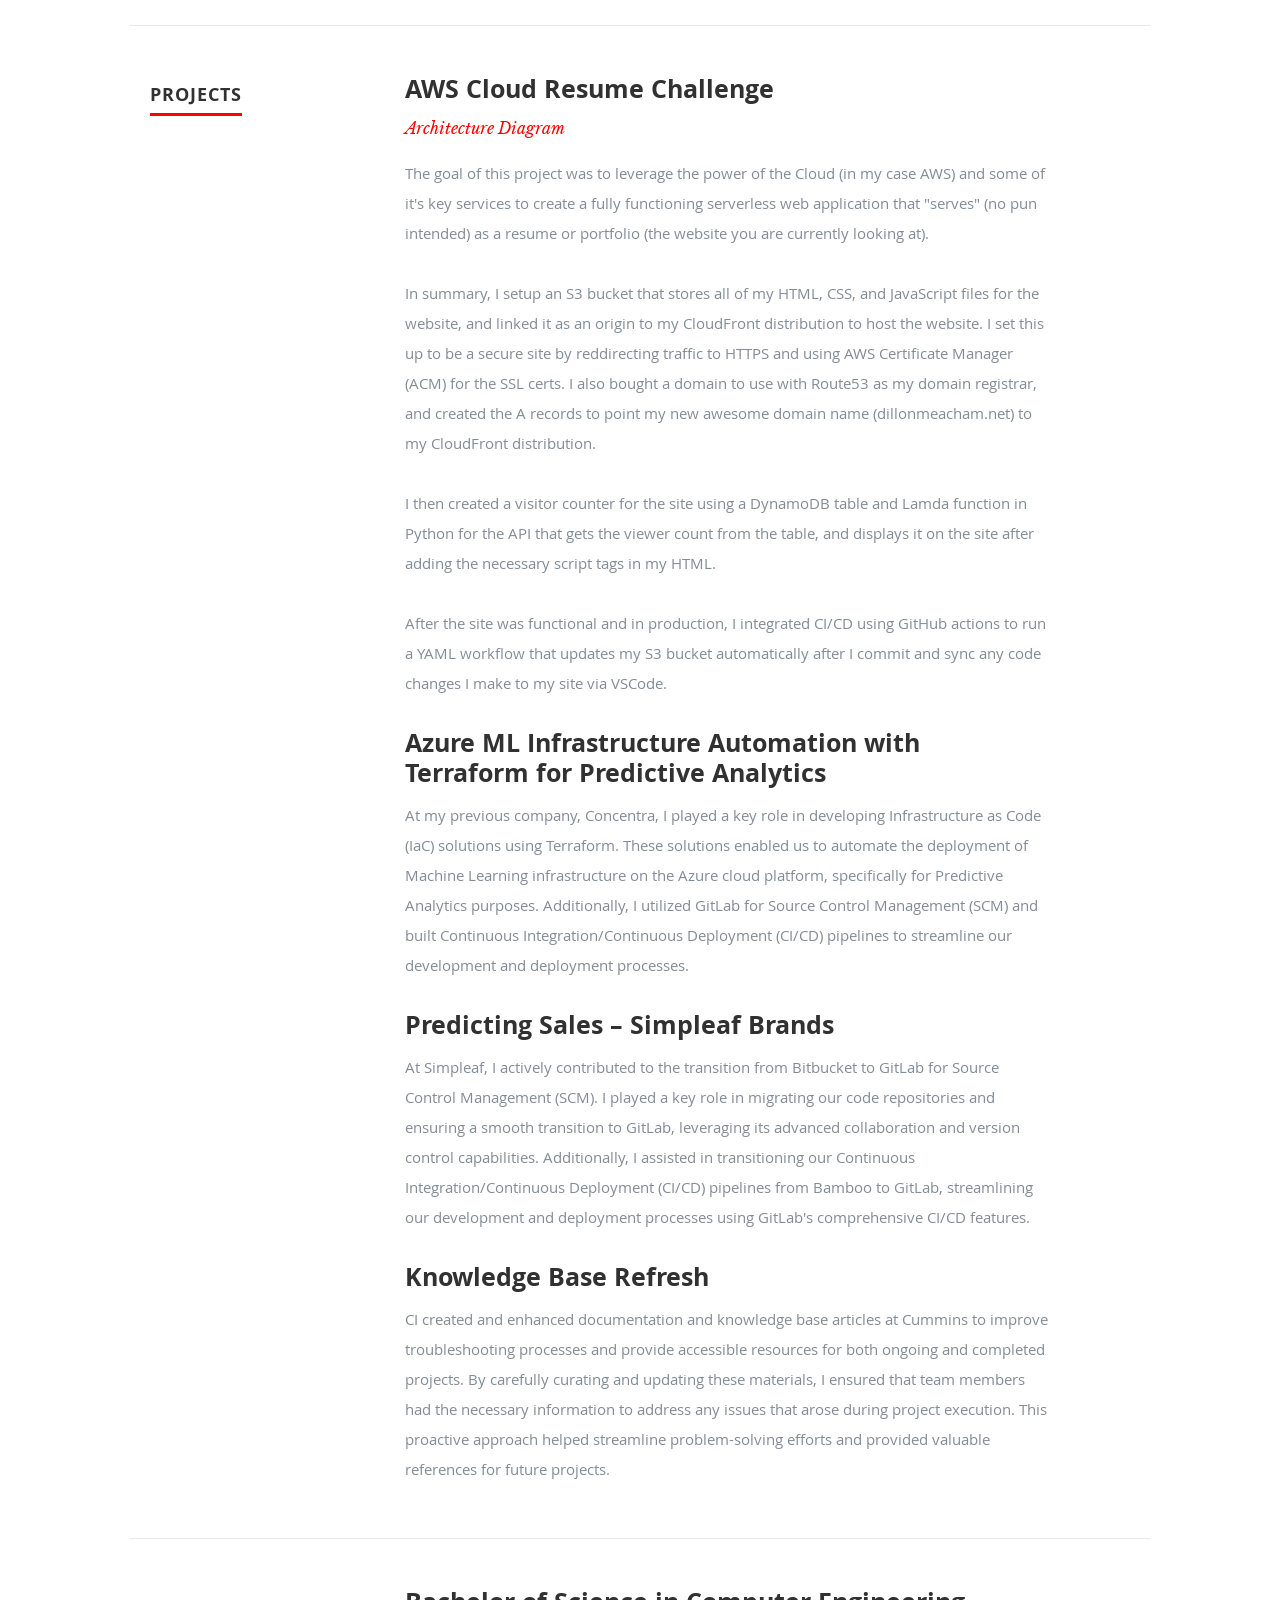
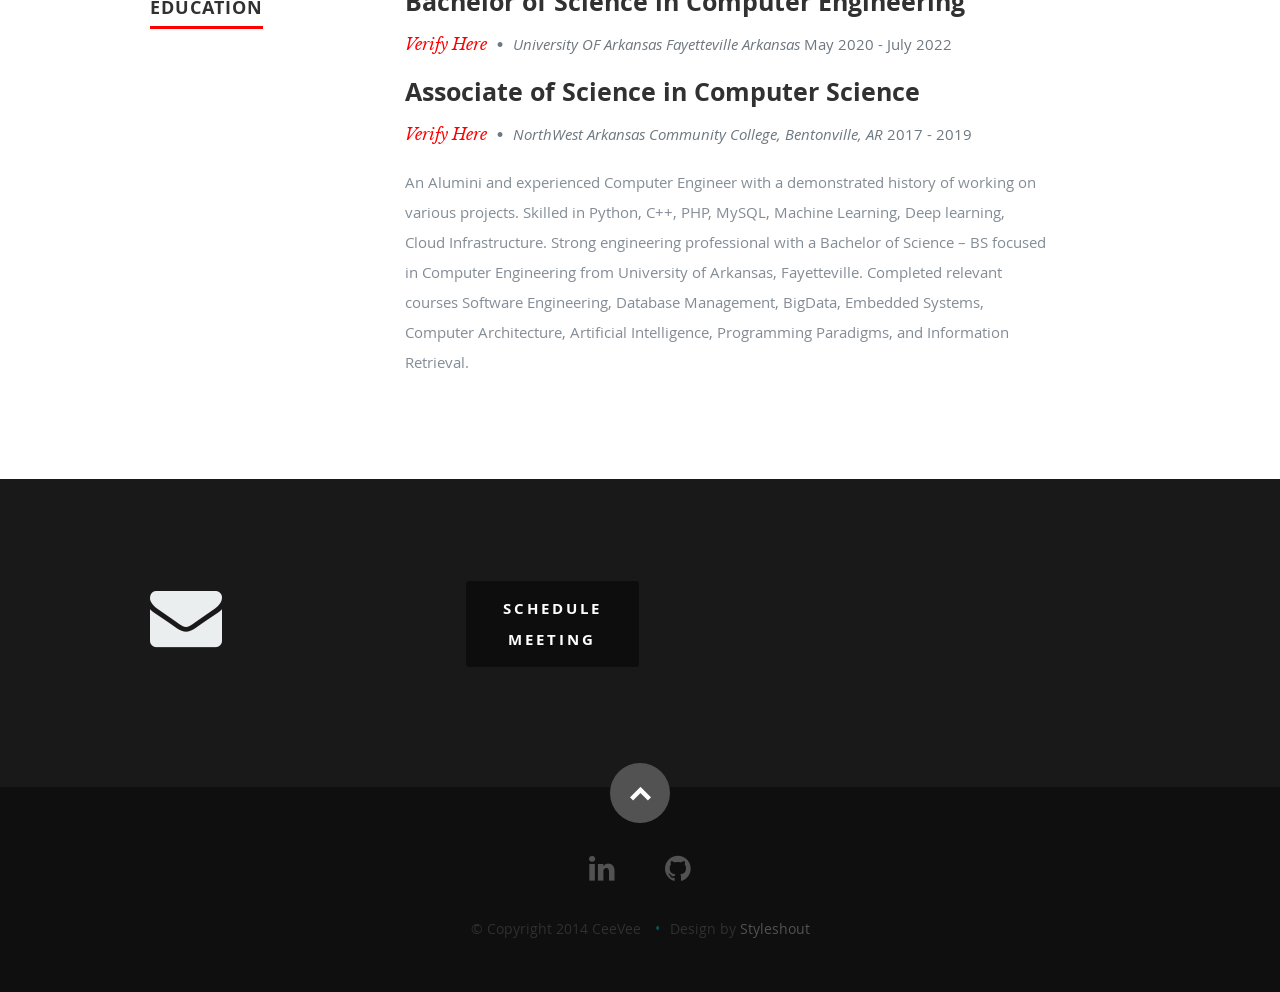
<file: aws-cloud-resume-challenge-main/website/index.html>
<!DOCTYPE html>
<!--[if lt IE 8 ]><html class="no-js ie ie7" lang="en"> <![endif]-->
<!--[if IE 8 ]><html class="no-js ie ie8" lang="en"> <![endif]-->
<!--[if (gte IE 8)|!(IE)]><!-->
<html class="no-js" lang="en">
<!--<![endif]-->

<head>

    <!--- Basic Page Needs
   ================================================== -->
    <meta charset="utf-8">
    <title>Micheal Oyenekan</title>
    <meta name="description" content="">
    <meta name="author" content="">

    <!-- Mobile Specific Metas
   ================================================== -->
    <meta name="viewport" content="width=device-width, initial-scale=1, maximum-scale=1">

    <!-- CSS
    ================================================== -->
    <link rel="stylesheet" href="css/default.css">
    <link rel="stylesheet" href="css/layout.css">
    <link rel="stylesheet" href="css/media-queries.css">
    <link rel="stylesheet" href="css/magnific-popup.css">

    <!-- Script
   ================================================== -->
    <script src="js/modernizr.js"></script>


    <!-- Favicons
	================================================== -->
    <link rel="shortcut icon" href="favicon.png">

</head>

<body>


    <!-- Header
   ================================================== -->
    <header id="home">

        <nav id="nav-wrap">

            <a class="mobile-btn" href="#nav-wrap" title="Show navigation">Show navigation</a>
            <a class="mobile-btn" href="#" title="Hide navigation">Hide navigation</a>

            <ul id="nav" class="nav">
                <li class="current"><a class="smoothscroll" href="#home">Home</a></li>
                <li><a class="smoothscroll" href="#about">About</a></li>
                <li><a class="smoothscroll" href="#resume">Resume</a></li>
                <li><a class="smoothscroll" href="#contact">Contact</a></li>
            </ul>
            <!-- end #nav -->

        </nav>
        <!-- end #navxx-wrap -->

        <div class="row banner">
            <div class="banner-text">
                <h1 class="responsive-headline">Micheal Oyenekan</h1>
                <!--
                <div class="hero-container" data-aos="fade-in">
                    <p><span class="typed" data-typed-items="Welcome to My Professional Hub"></span></p>
                </div>-->

                <h3>Welcome to My Professional Hub</h3>
                <hr />
                <ul class="social">
                    <li><a href="https://www.linkedin.com/in/micheal-oyenekan-520241144/" target="_blank"><i class="fa fa-linkedin"></i></a></li>
                    <li><a href="https://github.com/moyeneka" target="_blank"><i class="fa fa-github"></i></a></li>
                </ul>
            </div>
            <div class="counter-number"></div>
        </div>

        <p class="scrolldown">
            <a class="smoothscroll" href="#about"><i class="icon-down-circle"></i></a>
        </p>

    </header>
    <!-- Header End -->


    <!-- About Section
   ================================================== -->
    <section id="about">

        <div class="row">

            <div class="three columns">

                <img class="profile-pic" src="images/profile_img.jpg" alt="" />

            </div>



            <div class="nine columns main-col">

                <h2>About Me</h2>

                <p>Motivated Engineer professional with outstanding technical, analytical, leadership and communication skills. Consistently recognized for skills used to analyze and resolve technical issues rapidly and effectively. Holds multiple certifications
                    and Higher education that validate knowledge in Engineering, IT Fundamentals, Cloud Technologies, and Security. Also have vast knowledge that range from Software skill to hardware skills in engineering. This is helps when analyzing
                    problems. Worked on multiple project have lead as a product owner and also been a team player as an engineer. 𝐖𝐡𝐲 𝐲𝐨𝐮 𝐬𝐡𝐨𝐮𝐥𝐝 𝐡𝐢𝐫𝐞 𝐦𝐞? Cloud and Infrastructure Management? I've got it covered: AWS, EC2, S3, Lambda,
                    VPC, RDS, Elastic Load Balancer, and more. Infrastructure as Code? Terraform and CloudFormation are in my toolkit. DevOps and Automation? Docker,GitHub Actions, and AWS DevOps tools are second nature now. And when it comes to programming
                    languages, I've got C++, Python and JavaScript down. But what sets me apart goes beyond the technical skills. Here are the top qualities I bring to the table: ➡️ Systems Thinking & Process Improvements: My experience in operations
                    and leadership has honed my ability to see the big picture and identify opportunities for process enhancements. I excel at streamlining workflows and driving efficiency. ➡️ Cross-functional Collaboration: Bridging the gap between technical
                    and non-technical stakeholders is where I thrive. I understand the importance of effective communication and teamwork, ensuring that everyone is aligned towards achieving common goals. ➡️ Technical Proficiency: My relentless pursuit
                    of Engineering mastery has equipped me with the technical skills needed to navigate complex cloud infrastructures and orchestrate seamless solutions. ➡️ Project Management: Whether it's overseeing a team during a planned shutdown or
                    leading complex cloud projects, I bring strong project management skills to the table. I ensure tasks are completed efficiently and within schedule. ➡️ Continuous Learning: In the ever-evolving tech landscape, I'm dedicated to continuous
                    learning. I embrace new challenges and stay updated with the latest industry trends. These skills and qualities, combined with my technical expertise, make me a valuable asset to any team. I'm ready to contribute my diverse background
                    and knowledge to drive your Cloud initiatives forward.
                </p>

                <div class="row">

                    <div class="columns contact-details">

                        <h2>Contact Details</h2>
                        <p class="address">
                            <span>Micheal Oyenekan</span><br>
                            <span>479-340-2681</span><br>
                            <span>michealoyenekan04@gmail.com</span>
                        </p>

                    </div>

                    <div class="columns download">
                        <p>
                            <a href="https://docs.google.com/document/d/1XgrDzQvCbuacYjzkOcyfNWtjXmc-3uua426Ln-NYnEY/edit" class="button" onclick="sendNotification()"><i class="fa fa-download"></i>Download Resume</a>
                        </p>
                    </div>
                    <script src="https://code.jquery.com/jquery-3.6.0.min.js"></script>
                    <script>
                        function sendNotification() {
                            // Make an AJAX request to the Lambda function URL
                            $.ajax({
                                url: 'https://nrhbfalndetwp4twga65bkw42i0qbqiy.lambda-url.us-east-1.on.aws/',
                                type: 'POST',
                                success: function(response) {
                                    // Handle the success response
                                    console.log(response);
                                },
                                error: function(error) {
                                    // Handle the error response
                                    console.error(error);
                                }
                            });
                        }
                    </script>



                </div>
                <!-- end row -->

            </div>
            <!-- end .main-col -->

        </div>

    </section>
    <!-- About Section End-->


    <!-- Resume Section
   ================================================== -->
    <section id="resume">

        <!-- WORK EXPERIENCE
      ----------------------------------------------- -->
        <div class="row education">

            <div class="three columns header-col">
                <h1><span>Experience</span></h1>
            </div>

            <div class="nine columns main-col">

                <div class="row item">

                    <div class="twelve columns">

                        <h3>DevOp Engineering</h3>
                        <p class="info"><a href="https://shuffle-intelligence-cloud.com/">Self Study</a> <span>&bull;</span> <em class="date">June 2022 - Present</em></p>

                        <p>
                            <div class="skills-section"></div>
                            - I am passionate about Cloud technologies and dedicated to expanding my knowledge and skills in this field. Through continuous self-study, I am actively learning and acquiring relevant expertise to contribute to organizations seeking to migrate to the
                            Cloud.

                            <div class="skills-section">
                                <p> - Skills: AWS · Terraform · Linux · Veracode · Dynatrace · CI/CD · Python · Docker · Git · Vim</p>

                            </div>
                        </p>



                    </div>

                </div>
                <!-- item end -->



                <div class="row item">

                    <div class="twelve columns">

                        <h3>DevSecOps Engineer</h3>
                        <p class="info"><a href="https://www.cummins.com/" target="_blank">Cummins Inc</a> <span>&bull;</span> <em class="date">January 2023 - Present</em></p>


                        <p>
                            <div class="skills-section"></div>
                            - Worked in a team to create CI/CD pipeline as code with shared groovy library using Jenkins Pipeline.
                            <div class="skills-section"></div>
                            - Comfortable with project management tools: Jira & Confluence.
                            <div class="skills-section"></div>
                            - Assist with access issues from Development & Operations teams on various applications.
                            <div class="skills-section"></div>
                            - Onboraded security test scanning and server monitoring tools
                            <div class="skills-section"></div>
                            -Provision over 20 servers in AWS and Azure
                            <div class="skills-section"></div>
                            - Collaborated with build and release Engineering team to integrate maven builds in Jenkins Pipeline.
                            <div class="skills-section"></div>
                            - Standardized maven applications and configuration with SCM, Artifactory and SonarQube.
                            <div class="skills-section"></div>
                            - Skills: Terraform, Dynatrace, jFrog, AWS, Azure, Veracode, GitLab, Git, Jira, Confluence.
                        </p>


                    </div>

                </div>
                <!-- item end -->
                <div class="row item">

                    <div class="twelve columns">


                        <h3>Software Engineer Intern</h3>
                        <p class="info">
                            <a href="https://www.linkedin.com/posts/micheal-oyenekan-520241144_im-excited-to-share-the-perspective-piece-activity-6929429117272547328-VveM?utm_source=share&utm_medium=member_desktop" target="_blank">Giltner Logistics</a><span>&bull;</span>                            <em class="date">June 2019 - August 2021</em></p>
                        <p>
                            <p><em>Fayetteville, AR</em></p>
                            <div class="skills-section"></div>
                            - Developing an HR tool application for company management use
                            <div class="skills-section"></div>
                            - Supervise the assessment of all graphic materials in order to ensure quality and accuracy of the design
                            <div class="skills-section"></div>
                            - Test and debug programs as well as assess and prioritize feature requests
                            <div class="skills-section"></div>
                            - Coordinate with teams to understand user requirements and provide technical solutions
                            <div class="skills-section"></div>
                            - Skills: · PHP · Python · MySQL · JavaScript· jQuery · Django
                        </p>


                    </div>
                </div>
                <!-- item end -->
                <div class="row item">

                    <div class="twelve columns">


                        <h3>Cloud Engineer Intern</h3>
                        <p class="info">
                            <a href="https://www.simpleafbrands.com/" target="_blank">Simpleaf Brands</a><span>&bull;</span> <em class="date">May 2021 - July 2021</em></p>
                        <p>

                            <p><em>Dallas, TX</em></p>
                            <div class="skills-section"></div>
                            - Predicted sales with the use of 2 machine learning algorithms of a 6-month dataset
                            <div class="skills-section"></div>
                            - Using IAM to give access to users, roles, and a group of employees in the organization
                            <div class="skills-section"></div>
                            - Met over 20 tight project deadlines, oftentimes in advance
                            <div class="skills-section"></div>
                            - Workflow on Amazon Web services like EC2, S3, IAM, and DevOps tools like Git, GitHub, and Maven
                            <div class="skills-section"></div>
                            - Part of a team of DevOps engineers for infrastructure support on AWS cloud. Creating cloud formation scripts for hosting software on AWS cloud. Automating the installation of software through PowerShell scripts.
                            <div class="skills-section"></div>
                            - Skills: · Cloud · Python
                        </p>


                    </div>
                </div>

                <!-- item end -->
                <div class="row item">

                    <div class="twelve columns">
                        <h3>IT Asset Management Assistant</h3>
                        <p class="info">University Of Arkansas <span>&bull;</span> <em class="date">June 2019 - August 2021</em></p>

                        <p>
                            <div class="skills-section"></div>
                            - Provided technical support and troubleshooting for desktop systems, including reviewing clients workstations for hardware failures, and replacing parts as needed.
                            <div class="skills-section"></div>
                            - Purchased and built desktop workstations based on client needs and specifications.
                            <div class="skills-section"></div>
                            - Identified and implemented software upgrades, firewalls, and antivirus software for clients.
                            <div class="skills-section"></div>
                            - Setup and troubleshoot printers.
                            <div class="skills-section"></div>
                            - Proactively monitored trends and collaborated with other IT teams as needed.
                            <div class="skills-section"></div>
                            - Skills: · IT Hardware Support · Incident Management · IT Management · Virtualization · Networking · Troubleshooting · Teamwork
                        </p>


                    </div>

                </div>
                <!-- item end -->

            </div>
            <!-- main-col end -->

        </div>
        <!-- End Education -->


        <!-- CERTIFICATIONS
      ----------------------------------------------- -->
        <div class="row work">

            <div class="three columns header-col">
                <h1><span> Certifications </span></h1>
            </div>

            <div class="nine columns main-col">

                <div class="row item">

                    <div class="twelve columns">

                        <h3>AWS Certified Solution Architect</h3>
                        <p class="info"><a href="https://www.credly.com/users/micheal-oyenekan" target="_blank">Verify Here</a> <span>&bull;</span> <em class="date">Issued by Amazon Web Services</em></p>

                        <p>
                            I am proud to hold the AWS Certified Cloud Practitioner certification, which validates my foundational knowledge of cloud concepts, AWS services, and basic cloud architecture principles. This certification demonstrates my ability to navigate the AWS Management
                            Console, understand security measures, pricing models, and identify key AWS services across various domains.
                        </p>

                    </div>

                </div>
                <!-- item end -->


                <div class="row item">

                    <div class="twelve columns">

                        <h3>AWS Certified Developer</h3>
                        <p class="info"><a href="https://www.credly.com/users/micheal-oyenekan" target="_blank">Verify Here</a> <span>&bull;</span> <em class="date">Issued by Microsoft</em></p>

                        <p>
                            Additionally, I have earned the Microsoft Azure Fundamentals certification, showcasing my foundational knowledge of cloud concepts, Azure services, and basic cloud computing principles. I am proficient in navigating the Azure portal, understanding security
                            measures, pricing models, and identifying key Azure services in different domains.
                        </p>

                    </div>


                </div>
                <!-- item end -->

                <div class="row item">

                    <div class="twelve columns">

                        <h3>Safe for Teams</h3>
                        <p class="info"><a href="https://www.credly.com/users/micheal-oyenekan" target="_blank">Verify Here</a> <span>&bull;</span> <em class="date">Issued by Linux Professional Institute</em></p>

                        <p>
                            The Linux Essentials certification by LPI confirms my foundational knowledge of Linux, encompassing basic commands, file systems, user management, security, and open-source software. I have demonstrated proficiency in working with various Linux distributions
                            and possess a solid understanding of key Linux concepts.
                        </p>

                    </div>


                </div>
                <!-- item end -->
                <!-- item end -->




            </div>
            <!-- main-col end -->

        </div>
        <!-- End Work -->


        <!-- PROJECTS
      ----------------------------------------------- -->
        <div class="row work">

            <div class="three columns header-col">
                <h1><span>Projects</span></h1>
            </div>

            <div class="nine columns main-col">

                <div class="row item">

                    <!--https://shorturl.at/cOP68-->

                    <div class="twelve columns">

                        <h3>AWS Cloud Resume Challenge</h3>
                        <p class="info"><a href="https://online.visual-paradigm.com/w/aunolhas/app/diagrams/?lightbox=1&highlight=0000ff&edit=https%3A%2F%2Fonline.visual-paradigm.com%2Fw%2Faunolhas%2Fapp%2Fdiagrams%2F%23diagram%3Aworkspace%3Daunolhas%26proj%3D1%26id%3D1%26type%3DUseCaseDiagram&editBlankUrl=https%3A%2F%2Fonline.visual-paradigm.com%2Fapp%2Fdiagrams%2F%23diagram%3Aproj%3D0%26vpov%3D16.3%26vpob%3D20220410%26client%3D1%26edit%3D_blank&layers=1&nav=1&title=cloud%20resume%20Architecture&vpov=16.3&vpob=20220410#R3cU2FsdcGVkX1V%2B1Wewh32y8rFU0otYn2WnGYVxL46x2wxcZaGxts%3DO8XohWQ5YanmDTF0jLl0ZLt42RaJnIsKoSHWO%2B8CrBIu7iq6Tx2QXA9Ue6s%2FKIHSfGhxFvdYhnvR%2BiQceX1G2iRKbWvswefsblo8L5LsNYEd5t5mE%2Be8t5CLE0qoWV9wSX7fFxuWpeRhl%2F1k99WeZ1FUnZKGp%2BJDpU3dMo%2Bi5W1ZtUdzOYcUM5BAU5rTi9koyOOjG1JyUtUSgRME72dRnntOG9euP2cFY9bjxASUCSlE0Edtyaj6eCbN4hsipH6UMqS9SmH4XST%2Bq7vA9eaw4VWlZSGF9tF%2FtaeDNV3VD5h4rJuEe6mJSXpggE%2Bmd16nQK9t%2F%2B11Ky622GlQioPcWXLDgD3hqIMFPXZWOBLM%2B1NfZTzkm3XiJsTV0c3r0HIg3dbBy%2FaDaMw9dXmID%2B1D43008SDjm143sY5MqyjCqSpMla0ugOBvSJgv%2BYcolHmrjpVwsDYyQ6cRznwz%2BVGsACXhjIm7UiXj9BqqwDgTaFTgb%2FPJxT4oGLDmffHM8eXyGFlUtlejZk2uKcyjbHngej7JBY4Bi30nLmxjc%2Bpr6HNpkrMx9yWDyq9d4BQSvk0bKsKRJUFhgt4jmVVM6b2EIs%2BcrvEtzAXO8NabeWmCXRgUi1qycN29i10JfYeSHcMOBUobIW1l4tx%2F6pUTgbGldJcdFq9%2BI2TrzlIMiX0JpXKSZ7IWF1GVfAUMBBSzo5mdVuCVJkGcGWESB%2BKsegIzzFPTfFvODgj4za8m2I87MxMRAjwN%2FrdnTKnmhAGbqiQQ1jf4bKx6gwIjB7G5hX9Bervcvl1fc7suw8STZsY6MgFnlw1VyMyrrfAsWwE7jujtA%2BFZ%2FuEHR4xpF69918hsMmsnG9uFFNztPVyPdgepMFK244mcxr6EWOnBoh%2BQi3bT7D1OII80JdzQYSymbj1pOD5JNW3%2F76p%2B42rksDzhlPcIY40Sr2HT68slyCrC1zQ8tHgSe7Wrx7mzXLnqcFLMCP8YDRmFGwHecj2EMlFCZ%2FXfcWDwQJDKyLDlYHX3ienrI3YaLtMFkm1FT5JCflx6bW2x1qMsKGwrpPtDfgK0AGVO8mW5K8whRvFaARK0zLhanh6IaY4Kq33MXrr7Vz4UmFF%2F315ax%2B%2FsOxzfTj6IzB7jkE2HJMEkt0SmIH7n5qkTB%2FHcnWmhaJcp39DsmzjSVi1mhG6EwDGGVvHHUEekC%2FntsIIt7ndV84XbyO7fkHIY%2FtaYHU3S2ARuxvkIstmxGowWgXCsummhD3eT8fTvumSHx97eE16iT9cM%2BnoocRIelRSOb7R9FBriULZM5or%2FUCWc7VJUOuvIX1O76PVSrUozP8TutyFLXIakTobxaQghjwIlmVt2miWCcFd5E2qOikIwQL5jJgxhcnpeae6gCwGbL2ctv7Gx9NQkNEZxul02CJBwAlkfNmzGFKlc%2Ftv7m6uSTCOSqFdmSz9i%2BZHR7YTYdHNjrcx0XW8ESQOgJWy8T8mgUHnFZirKF%2Bb4NsDiQx%2BH378DD3XRBFGM60CmNJIAS2H2VlWKkmgPzvzSMnXF4gs76zB8TSH6yj3c83tlB1xNIByUdx7nQLxycK2VOZnUPvIZOWsVw2J%2FeZ4s3bPxzJh9tL6H4NhyjKZFlLAjNQQNcvrzqwuUIPvFNspaOyz7KOJ2g9IRaqH7L1uCgpgbLPeyvWVZueATrlptlGdPJSC3TJ0TNot1AIAsDeCD96yCsXj6nCcgTaO3fh%2BoO9lX7ZXV9Z6VNGXTRQsYnF53lYqERddtGTW7y8OZnDAZyxs0r9owmOqYtcssZezYauOtJhN04TtmPevfeUGgljJeakCkEMYOPCcpmwxia4GlnQ0AmDOcEuVjhX8Vh269x2%2BLv0cWSAQDC4HF%2BLbw2%2BiwAGUgMvBRJiFHM8q%2F5Xk3ISyH%2BRqXKQbUZiLAumj%2B8LMoozjUZ1K%2Fvqw4THP8n2aIlB6AXrqAMIfuPdE8loJjsUsbCVpP%2FUmmQsrSa7qvmA8BBQ8H3yp1LEcYtufMSguixwYO3CdhESD7NIB3u2KkLbViZKcZfJV%2B0bIvfn4ewr1iQRaX%2B4OKpXEqxzfLonYQGayLQwWzoD9EMU7gRBJvG6%2FQ88rFXq451VC07y%2FWzqB51kWB174ixT5heaQC%2BJBCD848eE%2B9Fz5v6zECqlgKuxLz9AwUY44GB7vn4J%2BCDNFKCEpFsyCiMvCWwLZzdIb19bHrwjLcuz4euAWDigUpf5B12UAXTg7na8PXiqpr3SXB4RsAiWtl2GF8yG%2B1lSr%2FeNjZ4MhxzBCcJubSzB7%2Fd8SnO8tGOhLVyNhcN%2FQpZbi%2BI8g%2B1XPTgeWAleAdowU5eLIeAqSoEVNdtqJVvzTadhSqp8DhTuKatnc3fBEQkIiM1bz9qs2kgSWS9jFIXGOl7tnZa4PRcumflM%2FB%2Fzge0GpgJhQNMPLBeKehCUA2W0WeiwaBb6V2MxG6dXZp9rpFhrEpDG1n39DxGChoZ9E6K9U0Pmc1DdvB06izj201qp9rK00h18JPodqTptplXdVTJxyMhLvxqHLfBHI4VvWOZB1xe8CeMGcGbKTQxgutxQZsBAIXKcPI%2BXlW4Rbbyp%2BAm%2B6lfVkIoEBX4NCuZhp7sxuTYCJpHGc0Fl%2BASYIyCThXoym7n9YQ1wYhN42j26cHQpwM7TYoBS%2F2wWSuulG%2FuzC4F4RI60Cgt26xSmaC6wA23snDsamgIZQVSeHPT2KMtN73IXJ2VRyUdQmhhp4uGBEINwK9xksniqaRaAqajSk0vDw3DrH7sTNc6F3yK%2FbNyX%2FPRuJ91preu0SmSNQ7CSWmhexxLlU9nAX7ybvug04M07z3cHuMQX%2BAarvsJVmgJMdcpF7mPCdEF0%2Fy2OADtqeXYnaqxSrG7pEuErPgLF%2FNHBpCZ6Te%2FLAH1UYioJbN3TrjzS7WKEKTAoWdfiitb2Yghc0fVi5OLSXODLt8%2BtvyO0iCUburqlMakJmGVJYAE5mi7ZfpmLwCpiyNKBa4oEMGS5E%2BvBa0hrA85yczWr%2BnXXj5hjqjO%2FzT%2BKhenxtUc5r9w8WyKIDxSNG7S5DlbwYZ9WBhtpEoHlFZ7HzACpRsse9nEi5phgWUqL%2FMFpjBTZTV3%2Fl2RaY7lSMbfAKax98dqZcIiZC90solHf284jQurZ38r0up%2BExdHLzCIc4vJeLtM%2BMzNaMMa9sXPZjZMi3sxXBB%2B0pAxHHkFpVPPQacYUz0TMQY4Hqp9WrqLNdPl%2Bf67g%2FNDfsY7Y4b4NO4AluI1ofbNF%2BtQV7%2FPleOkTPbSfB75ZO0%2F72oIYkBCWpV4BMkFmvOK46cI%2Foq0A48U3xF%2BZqVFhWlar4%2FAL2Tink%2Bl9%2BDY3u1zoU1%2BeuVeyGsFI%2BR4nOILkTtcQS%2Bv5EPnzH4PShsNh1IhDrF3i1bt4M%2F%2B1QvvlCv8FxMnt4Ev1O8LoqWJzTnoTAIke21qujhr2kZSoxuwiLHnIQQ0Qtkg3lQuj0MPogTunruAD9SbhTUu8MXNXCeTqDDoMfVua8IOTcMmNLfpFJRytTsX4AJz2A26W%2F%2BZHk75q2bLLoRV5RKMaWIOrnYNCT%2FPp%2Fj15x3RVdlUx2udN7e1FLf9JN1GVcOaBIEYxqnnNFYvVQS0FATzB6kOuH38ad1cwuxzSfH0I7rTQHkHFog%2BdlslPN8YAcFz95BWlnnmhyRcwpfhiJ9%[base64]%2FLdItKKjHRXCr%2B5FASlINIAzOR%2BbfSIEEXjYO5bjLQR1fWuliTdowPfJL3B7No%2F1R67ykevMH2R%2BsHw%2FfZ9Rv1mjiVm7vyaiVYRDttEZsyVMySVrzyshD%2BVA1mhw5HMKbzKeVx3BnZQee5RdZj67I%2Bt7eiAXSfIY0k%2BT%2FWmVcU6yt36HMbF8f7%2B0fzA34wmQ%2FHksFd5j9vWUWUsOzCZSvH%2BynrLgsPkSL1mGVHfZiuiY%2BJQdD%2Fl85QqZWnntUmrMEvUYbb017C93K0UHVdTX714ioyjXebqvsPQGNtQwh7QNuJEY9VcIUlVxzYhg%2BxsW5dRl8g0tXOrfRtMz%2BBPRkAEMNjywpCLIZSNLO9vaCa4a5ZokNuQuA1mwV%2FWH5gHaW21Rc5ef3Q5auH616O9eZrRRqxVtHiYMsPn82aatV2hX2qDCl2VgHojXEA36qbM7CMOvYQmVf%2FbTYXYVyY9RNbB31pmZrUw7TWMwgpdtQqtURUV9%2BxPGRcf2E51%2BqLQ7ZgGjsmEpTtC4E8mWGvlRJTJXFT0fh7Hn2Uh%2Bg44C6gVf3OPra%2FAIm6niKQDYO7ZAGW7vtq5zx3fWqajL9XdlKJ%2Fqiv8Ni%2BiyOy2WiCqAaVSD6ZKN6YtJ3KjDd9Dg3OtMXjXIr%2Bm3D3rrIWmYQC7OtLff2qeRwWEMGBmBkUBCfZB84%2FNQK5jjcNa7QXsXnldQrH%2B%2B68jI2tDXH9jb8QZjK82%2BYXzGuHLm9SSIlQaIpadvsznBC%2BRdB9afkdR8TliVyRppcvQh7ErJxuDGgnOgal85DSVHX7yDawcV4TJq4xTnoUiI%2Bjm%2F%2BpEOuYXEBJD5%2BcZNzVtDcHM3RSvIs2rQYAqyTE5qEKoFoSyWm%2FlHY85iHMH%2FqSJLCVW2WV0K5Gj%2FPLOTZsE7eYmX6a2w93A6oImz2G2P81y%2B15OOXaS5UlWvg5djoFoD4J2vek%2FaiIoi7JrHF3v6zzy8Gi1XJUpx7snpaHSwSiXxBUWSEugyRYa3VlkpMAeb0W8YR52uTYJ%2FtoY0wRk8AWeCW9yJxGQGOIzBw5VJ25aXhFmotizlQXORGxk9N7vyPETpD%2FMCJ%2FED0B8HwyJlsOIp6gs%2BZ2NTZYRgdGBr%2BANjuONDSDF1xHzm9ax8Px5rL1e7W9Z2h29AmvHliunB0xWpmO%2Fm5Ynjx0w65A1Mpcsr7wDdwK4kfVMPxiX71zjv%2FSdEH9ltL%2BLGXRwPm0xZTogtPSTt1JeHw4NUwxOjMy9MfURXKNk89sxkAXQX4VHug12FJYqt9ab7ui3oMRAmbmyrwnpnVpWPFFes35xW8OvnBpQv77Elpicdyxr7ysQGGjMb8zaDWV0re2ljNFtXrCOFf3bwBOA%2BsuuszmnB3CWdfyPzPVTK8eher1qf6HkS3G%2FydFxSLsqdZcKXAnL59zkMwQAX9Dka4v4OVVO2yicgyjAHKJt2HvzUItFzQbrshwahKzf9KKOT77hbgl8EKOTS%2FjNrcFm%2BcgEPvN5LJyF3gspS54KQeEIbhTHumfH3oGReTbew9pZ%2FviuDqdx8LE7EOFqZFyR3%2BNmpMeKmFwLrp2OLZ%2Bteo7Ol7gfnd%2FmwvaSgKfxKHDzmdWAAPD8Fr5W6Txfk%2F2FsThpFHDZLeFNGlJ%2BZjMuArqFuBEWZR5VuJsuVGDBkPBAoMgpEgZE9QhO6vZjCz%2BR%2BSOAtnDUzOX8t90kFyogNdNsHgNFo9o0hT047v%2FS2wlB1mF9uRE4KZDjI59U8M4SS%2FCOezD7NPg4NFEpF3Us%2FVgWviRRzBbaE6FKQBlOcxIJY%2Ffh5nkcPGFyDbK6i35BhSgwchs%2FSKin%2F6HHkjCRPjPCYw5mnlyVQVC1iLDteKWqCDovSMIP3Kz7AfDSbxaQAPvEF%2BUtg27KupBTSRT1hn6g9d%2B8t%2F2iiFXdamq%2BKfQTZQ86QEXYdN06MjqvUVXITUj24xd8em3Sko4AO4VNd5Fbs5C2AnjSoPtEqNBBhe3DH6K5ne3wBopvsdqtCEDRXEMTq5E5FKT1OF7%2BrR0BEbk27CC%2FDp3pcePLq963AbnzqxQbAyoxzNafFKUE%2BtQVL39Le0d%2Fulk4febz7agzdnelcV0jw0teqXj0heWVuoGOQ0EgQh5OOsGUO3PC4m6f%2Bm4TBXn8Y4iXHDN707%2Bj59gk8YSZYschRL%2B8S9tkzf3fhRPHWeYTreZ06ZjdzCVo61wfypSxwGXbJ8gbNBNRQfAg0LELYzK39HshSNn39zaz7L8LLcNKbFFWuBr4EV%2BK%2BMprTTWlLXqqh4vCKUR98x1jibeuIaDcgJQhY%2BRm2jTid1Iux%2F%2B1aaLdR0H%2F%2FiytZQgG1sK4iWsG5y4qwCe%2B0IiJghAr7c55YzYwy%2FDE59mPZwIqCXz7e5smPY6fUr6ROJb50mSFY%2BHF%2Ft6i8gflnxZkoD4aV%2FpUFmatqBumMvhg2k%2F4IFgVhehXDWLDLcquYmRsR9waQHqOjhmjZS0YtMG728FN2IchoiFxQ6vWN6MygFNkhX7TjpUUCJrWoHwL%2FlEbA7TEgn9yDFFAlfcaTQyvE5jaAvX9p3Ncy8eb1kGFPE6zET3TQv4y3FkX6qSQs2xaGjSx%2FYVi1j2gBpeulJESmJHMC6%2FRFWN5kECv4bIkiNgtML%2ByEAYAGaan60fCH5vub6cPWBLjlFh9HOIeTb0vv2kE3lOoN%2FkWGN2W8N%2F4YVpD39jA7dNPEEiR7RPoEKdo1TRJUUVnpg8o16CuT4IzpGNBTImZSI47nhHCKAO3fp1AsVHP3CcvIPoWBMR7VeywKWNZ9WOnu%2Bu9AojUDzpIiUi1ur8QHNIoM1fDmiA7j%2FgE3qNX1DvYwgTd60WmPmpZ9ParRFNisvGvVEhCQFK41LhAscoKu%2BrNAxzrVElDX2dBB0aLwiQ17EtAgGMEa5ou9p2TL4ovJm99fBv4jCQ3IRRdKtvM3A8W6V8tW4VDB82Mvjmicuh4frsc7DJpvVHlGNCJi4QCHAX3nofF%2BTUVJoiqj7nS5VvxB6cPNFrDUSCYiJ7GJQeoQqsGJEU%2FQRk4txuhqXgedUa2xAhohxyFAr6aol%2BKgK6%2BGiGHvO44i2jgwf0Hg9O%2FTghYBYqI4qUosR7uzJzRDPFmdg%2FGxN7e720b1hewTJsLlCiDnOfcKSqPwicS2OPjbybOGmU13Z0zSlTEsy%2BYlWvgRjMQPGG%2F6vTB4Tsma01QUfzztDUof5eXQFAX9G%2FahfyjmoM%2B8imByyrWXnWk1OnLWDYr%2BTKZDfBG9H%2Buyc7z8euzeIXvlJF4MkZchjQnfiOS4Ldu%2FSrZ5H8NIXEtGGTBu7lE0MfjLeZFaSrfS8N2Rydq%2BsQtg6KmnFPQt%2BkABOdE7aC4S%2BA6q5zpL1%2BALSBgBJ7U3nRyeBUQhCyCp4jRz5Dj%2FCaHYnMvC3bYto5i%2FZDHkMBSdK%2BbtFdQLeWg6seiiag2Wur62UUOl%2BP9WZ4M70EooGTgguLd%2BH57R9LARx2AmNu8Uia5WvkIaZV3DJ7RvkPOvZT3bDyLQm9pqI7nVTogmxJAZgX%2FHzlrBpYKgN9FvzHWAF9%2BUR1yuI90A7U9H2u4MYe8zh09VjB6P5rBgzy%2BH5SzrFIWw3xMe64RrZG9v%2Fxy9jlHmeBL%2FWTmlkQaGo9BTb%2Bo91DtgjxYA5uR7Q%2Beax3vcF4GsyzVhDKnBDEpxNog3m0BnF%2BhVLTVO11Vjj6bsTpDTE1dTWHOdDHzK3QOhR404uPFikwO3rGsbDpZ4q%2FcWbhdpwM3%2FgLS64hjxF7fAlIr%2FNUaUM8%2FDiEUdXy2QA%2FA5sYF1tTKzdrwaf%2Fa95Du0FCcEyJkTIYd80x256kMtWLiniGJ1wtgaXNXOm%2FuejVOnSOaWn3yPzczQssF6617AOo3Ynnq9EwsqYZTF3Ofw5BnufOvmqEidxrvjWeFsok8ewE3T4idLPSbP%2FjzAw522AfXkEMNsLKbnbSl8Rxsj6e6SrbSwttxmD3LrZHeDxOZfk%2BW9QhvkGaPsOJGL2FmEqoH0J7JkA3%2B1eHKzEINZjAlvohzn4xHejIhSDGRh08q4ZDyeX51XIbNrpaZ6CdoASbDQ58XIFj6WaQVjCGHABXtP9jm59KnHiu2UnxwHPxe%2FswSJS3K0fJdv9vVb8TI3b5Yh4IqgDXmvBT6Qos91d6vN7VUAVfRwa%2FqdLEKj%2BrKyg7HEFxoMFpQfVTOJB%2FKPc90n7FEAOIKSgSm5rMGZI1U84PJ1X94a2pdPSt%2BuvDlhJgAPZS7wNpaNfVwbuCePmwOeUhzk2mPjDp0NxuugcPfbH0Va%2FnE5hBwSNfFK0jH1CTfN7M1o1c6iaItAciW5EJ7hnWhWyX07xRTEGsdB4Z8ZZCMOJJvTtVrGppfdH8XlFk%2BXXcdGBGsZ1z041ycroLEpWjPi9n3UDvc75hpgCAn6%2FCzgXZw0aT6mIjrc16Q9sFDQiy5xAhbC0PwsiRXMsD2jt8v%2BQ4%2BOXmqVINjfSFeXe08cu85j4PYFwIWlm6adR1TxSqcbA0x4yYlFmeksSBk26f0AHM8%2F2HejXn5jYSBN8zIUilWMHXgOYFzOJFLlJ5BybgCXQ0eCYaBsEbQFNcUXZNeP7R2cPz3tP4AiSxDnV9iAY6k4eSzZHGvlZ1WNrDXv3bJaxFWXMJOWZ7adzE1alf%2FoyLYJVtVRWbGYfZIDrvNMCSgb5Tt2pO81ME4cVAKfylmgBe1xVaDHvgaSJphgT1ADbaXPRH0Wjo2bPZb4uCd0MaEkh4nvV0AAPZKHBol5kTe21%2FylHeqmOu%2B7EklIyvIZTQY12TSc2Uo9wmJM1vCWCEhH%2FCCOsLCIPHEDhKZYiuFINmkKubI06try6C0ar1MhsyVv2jZLdLtk9liThdWk%2FGDwlWFD%2BwwhXTixqdw5AFT6IvEknXcNIC4U%2FzZYkT1JkF4AkiMWitNOp3HYZwKnxTuy7%2FJckh2u9NqcQ9qQHicbksq3aTFYy3QSBYjSfBeMoIWBWZDBx14zq53UVhCKIi7JjB1zVMckq%2FUs8o%2FdwZfM%2FciApT416n1ZVeb7ygEtCZvB0TGOFPw8G0OeMd7ld%2BWWoZ8YaFIw6EZ3jCbGztvdZtzP9VcfnGUtkTjMmAIL3%2BNYrGh2lJNZOqoS7uGHonvfjS02bt374uroXcAn1unFutvRFBAjmhw%2B6yhrKf5BmgrmvEIREeI23tuZ16jDKw22b5N%2FEyBvXhsVqXI42mjzVAQMu%2B8VIAQqZiiIeDksNAzVTbPbc8d3Q17j2wZ6JHOqgfhT15u3AaJFE0bYdtL69ekyT8iPjqSJTkZteIsJevP3gxP2TNtO9bh349eprerzsAFbks2zKUKzgVNfZUiGPmU3u86OeK1nxvKpLtJJfNxOUs5c%2FIncIuNYxqWaiBbYFlXGHe4AhauQ0JNOs5EHgGenXN3FhuJhjBWVkueshBYAS3b12tlCgwAifHDmW%2FYRPgVGogUBiD7x%2B8lEzlr01rqU8sTnUmf8jwj8kkYQusUsyDhWm37lN2dALg1cttrKkFNAFQ%2BQzLOb4rifTCoeipQISxMOTGWqU5Qm0WzvFyH2CUOe52YZR0CKUf00mRFOPK3O3YPToYaZlMtb1qUs%2Bc3GoNh0qOfeYwTW4vTXSmqKoZRbAKANtaAtBYJ%2F%2B%2BJIMqVf4UsqYFGv2ngElXIgDLnqwJP4Ib7h%2Br9wIYWAK8nvQKRvF4uP9RwSFTwYIZeU2G1VWC6R9i6408m%2ByarztdFr3FfqLcIb%2FutqUJgUSaq7p6MNTqrZzpdfouAyd3r4B%2BRpPVlZlQEhxCGZKrlcMzwhh1G059tI%2Bne9gvQ%2BqoSbM0%2FN7HvwlYAKPogDTIB%2F91zkvrlSAfQCcSXIgJHBTIIStsgEVSjvBXEQkRRnaDIW%2FQEMYQMMChhn6tmXkJQWNy08D5Og0uJLBaVdXrFUfyV6Ay3aTNLeB3jJbbibZ8285d8aAIefcJzg6BJG6RVAQMsIN1CxRWE3fOp%2FuVG6mkP0AozrWmbrC5YDH4mpwQbtNKS6mBnXekPVDsg5MptLS%2Bkk3U31tHs9hRXH9NtCzoqyjQqWBisKWtswM8lHRrsaJe31WF6tbzh4GsQ21%2BzgFGGIqjxwIQepVDKI5ksngfQfyovvz6Wx2QmRgvgxTut%2Bsu1PdgSx1ZegXZ9Ivw4vMnfaLaPkZhnQebCEJZx9cNadAOnFXs70GxIzjUIIN7OZPWrYt1ECnetH1P96zyAUklp%2Bl7BV0OaSSX0gg0BDmvd96bCzQALsec3cJ7k0iuMvxEhyeaeSZ9JFCseziGOFJH5DgA%2FVBFXvVv0Y5GAlzrdW5%2BzqaP4bYC8Zi8kB%2FbXQpCK8lS6kfXQyiMTCe64%2BRkfrLkm4iTkTcKrwX2QmB8QtDiQE%2BwWEXncapH5M0dgGe%2FSy8bAqkkWCzf6OINdDygsst7ogBGg1JFUCo%2FlkQmvBFcsHRggZaPIiJNdyKEELo8Nx8Wlp4ULYNuhBoyONFzuoL68MKPF750JGhUUSGaFdO77j4v05zFmm%2B4I1nNaqE41BN4ZINe4nj2DgTl%2FAYXTVNqMt4mFmA5lbgzCDMF1R7BRJZBmH4LzUFS6bxXSvA8WUuOZS7ZPxTZIn2TNtAFdvM1ZkqUJJzLDY16UfgBPPcm5KswjiH68ZD6fNVMi9qCgPgsFLSDk3NmwRhUgtlO%2Bvl6bFDi3vrprDFaqyFg%2FqeLQlN815VrBVGAQ6ZMVAJBz6FaQA%2FIgKS1VO639sgbkgI2hqqxtzCmHHIfnU29WcSl%2BaDFlewLGw8rt7qDi4yLL2bzvK0NfPdxQHhj%2BGERAn67qCuDZl2k28kjqsaa88Pfc6gJYUvxmfV0XmWevCYqqTwuPMpXCekGo2vucrMKJmvLjzfLH630S1B90sxnn6cegCeV8Oj0O5JVzPvLxrXhIB2YLnsQD8rFV9rJXEJIxJT0nFmcq1U2vCUgaUn39tnoTNP37sq5n33FC5ANq9ficnx5gJ%2BLhVNyVgOjMsPZC82bAFdBDUkdPvJnr2s5nKMQydLaPm8x3ihBfF6knZckpZT2lXj8oKaQl%2B7xVhfgyzLrG6ds3xtLBn39hKayhkQ5BlEhc3EK%2BTq25FAzqWjf0umvy3hE3Bb5Xx1HupX0sDshyslnNuDIuIN5Etub1cX0tA9DH%2FZB%2BueEFM8s64KhG1C%2BsN%2FVyDEbv%2FSsFPzKpgkeChe%2BmlmklNUo34MUXr30nqUJztx4tfNOmR%2BRN%2Bs3Qo1RrhFbdcfdu1BZ%2Bx86G7uAgje7eNfvK6WIkwF1QuHw291OES0jyJqynBrjciqPzroKnRWcNjnPj7jtHmCnKtEOCaC%2B4sBS6djp7ccml%2FDbpcysRLfpO2xB7TyrDeoXJCAUorfREomFCKphIQqpKVGPjx9fK3w2RAmWltIS6nhuLL9oeUpWuuhNBhYyRgZsCu%2BV3ZKD7kCB7Lwln%2FYzon%2BsSnh4ylTK1wkfIn7f%2BqoYmQMdPv46xmz9lI8D%2Bh%2FduMlOFcsDAu074TKzHnpiInGldkHka0VYS8mTM%2BCjVYcJKM63BUIyFicZ2ja7UwwuLqX6J%2BgsJrkxvHPnkQKmY89vAWXX3uIGqjzUIswHjLx9IUYlNDak3qrCwjZv9nivyYSnNOqHm8EHYKe8dK7fAVSWQnYp8y%2F%2Bifbhk7%2BtfoJGzqqvBe%2FtqdlWbciv2ImUYmokDQPOW%2FNOQ3dq899bijmXogQuXogYtvehXVCcpX7xedlls2ccLD91WVrL%2Bn5mTSGUTBcMJA5InSJ2X%2F8AXDnO4Q1ZrTKP1SM2%2BAfDRmVM%3D1dTJO190"
                                target="_blank">Architecture Diagram</a> </p>

                        <p>

                            The goal of this project was to leverage the power of the Cloud (in my case AWS) and some of it's key services to create a fully functioning serverless web application that "serves" (no pun intended) as a resume or portfolio (the website you are currently
                            looking at). </p>
                        </p>In summary, I setup an S3 bucket that stores all of my HTML, CSS, and JavaScript files for the website, and linked it as an origin to my CloudFront distribution to host the website. I set this up to be a secure site by reddirecting
                        traffic to HTTPS and using AWS Certificate Manager (ACM) for the SSL certs. I also bought a domain to use with Route53 as my domain registrar, and created the A records to point my new awesome domain name (dillonmeacham.net) to
                        my CloudFront distribution.</p>

                        </p>I then created a visitor counter for the site using a DynamoDB table and Lamda function in Python for the API that gets the viewer count from the table, and displays it on the site after adding the necessary script tags in my HTML.</p>

                        </p>After the site was functional and in production, I integrated CI/CD using GitHub actions to run a YAML workflow that updates my S3 bucket automatically after I commit and sync any code changes I make to my site via VSCode.
                        </p>
                        </p>
                        <h3>Azure ML Infrastructure Automation with Terraform for Predictive Analytics</h3>

                        <p>At my previous company, Concentra, I played a key role in developing Infrastructure as Code (IaC) solutions using Terraform. These solutions enabled us to automate the deployment of Machine Learning infrastructure on the Azure
                            cloud platform, specifically for Predictive Analytics purposes. Additionally, I utilized GitLab for Source Control Management (SCM) and built Continuous Integration/Continuous Deployment (CI/CD) pipelines to streamline our
                            development and deployment processes.</p>
                        <h3>Predicting Sales – Simpleaf Brands</h3>

                        <p>At Simpleaf, I actively contributed to the transition from Bitbucket to GitLab for Source Control Management (SCM). I played a key role in migrating our code repositories and ensuring a smooth transition to GitLab, leveraging its
                            advanced collaboration and version control capabilities. Additionally, I assisted in transitioning our Continuous Integration/Continuous Deployment (CI/CD) pipelines from Bamboo to GitLab, streamlining our development and deployment
                            processes using GitLab's comprehensive CI/CD features.</p>
                        <h3>Knowledge Base Refresh</h3>

                        <p>CI created and enhanced documentation and knowledge base articles at Cummins to improve troubleshooting processes and provide accessible resources for both ongoing and completed projects. By carefully curating and updating these
                            materials, I ensured that team members had the necessary information to address any issues that arose during project execution. This proactive approach helped streamline problem-solving efforts and provided valuable references
                            for future projects.</p>
                    </div>

                </div>
                <!-- item end -->




            </div>
            <!-- main-col end -->

        </div>
        <!-- End Work -->


        <!-- Education
      ----------------------------------------------- -->
        <div class="row skill">

            <div class="three columns header-col">
                <h1><span>Education</span></h1>
            </div>



            <div class="nine columns main-col">

                <h3>Bachelor of Science in Computer Engineering </h3>
                <p class="info"><a href="https://www.credly.com/badges/8e01c296-c5ad-446b-a383-2240790b1c6e/public_url" target="_blank">Verify Here</a> <span>&bull;</span> <em>University OF Arkansas Fayetteville Arkansas</em> <em class="date">May 2020 - July 2022</em></p>

                <!-- end skill-bars -->

                <h3>Associate of Science in Computer Science</h3>
                <p class="info"><a href="https://www.credly.com/badges/8e01c296-c5ad-446b-a383-2240790b1c6e/public_url" target="_blank">Verify Here</a> <span>&bull;</span> <em>NorthWest Arkansas Community College, Bentonville, AR</em> <em class="date">2017 - 2019</em></p>

                <!-- end skill-bars -->

                <!-- main-col end -->
                <p>
                    An Alumini and experienced Computer Engineer with a demonstrated history of working on various projects. Skilled in Python, C++, PHP, MySQL, Machine Learning, Deep learning, Cloud Infrastructure. Strong engineering professional with a Bachelor of Science
                    – BS focused in Computer Engineering from University of Arkansas, Fayetteville. Completed relevant courses Software Engineering, Database Management, BigData, Embedded Systems, Computer Architecture, Artificial Intelligence, Programming
                    Paradigms, and Information Retrieval.
                </p>

            </div>
            <!-- End skills -->



    </section>
    <!-- Resume Section End-->

    <section id="contact">
        <!-- Contact
      ----------------------------------------------- -->
        <div class="row">

            <div class="three columns header-col">

                <h1></h1>

            </div>



            <div class="nine columns main-col">
                <div class="row skill">
                    <div class="columns header-col">

                        <a href="https://calendly.com/moyeneka/60min"><button class="submit"><strong> Schedule meeting</strong></button></a></h1>



                    </div>
                </div>

            </div>
        </div>
    </section>



    <!-- footer
   ================================================== -->
    <footer>

        <div class="row">

            <div class="twelve columns">

                <ul class="social-links">
                    <li><a href="https://www.linkedin.com/in/micheal-oyenekan-520241144/" target="_blank"><i class="fa fa-linkedin"></i></a></li>
                    <li><a href="https://github.com/moyeneka" target="_blank"><i class="fa fa-github"></i></a></li>
                </ul>

                <ul class="copyright">
                    <li>&copy; Copyright 2014 CeeVee</li>
                    <li>Design by <a href="http://www.styleshout.com/" title="Styleshout" target="_blank">Styleshout</a></li>
                </ul>

            </div>

            <div id="go-top"><a class="smoothscroll" title="Back to Top" href="#home"><i class="icon-up-open"></i></a></div>

        </div>

    </footer>
    <!-- Footer End-->

    <!-- Java Script
   ================================================== -->
    <script src="http://ajax.googleapis.com/ajax/libs/jquery/1.10.2/jquery.min.js"></script>
    <script>
        window.jQuery || document.write('<script src="js/jquery-1.10.2.min.js"><\/script>')
    </script>
    <script type="text/javascript" src="js/jquery-migrate-1.2.1.min.js"></script>

    <script src="js/jquery.flexslider.js"></script>
    <script src="js/waypoints.js"></script>
    <script src="js/jquery.fittext.js"></script>
    <script src="js/magnific-popup.js"></script>
    <script src="js/init.js"></script>
    <script src="js/index.js"></script>

</body>

</html>
</file>
<file: website/css/default.css>
/*
=====================================================================
*   Ceevee v1.0 Default Stylesheet
*   url: styleshout.com
*   03-17-2014
=====================================================================

TOC:
a. Webfonts and Icon fonts
b. Reset
c. Default Styles
   1. Basic
   2. Typography
   3. Links
   4. Images
   5. Buttons
   6. Forms
d. Grid
e. Others
   1. Clearing
   2. Misc

=====================================================================  */

/* ------------------------------------------------------------------ */
/* a. Webfonts and Icon fonts
 ------------------------------------------------------------------ */

@import url("fonts.css");
@import url("fontello/css/fontello.css");
@import url("font-awesome/css/font-awesome.min.css");

/* ------------------------------------------------------------------
/* b. Reset
      Adapted from:
      Normalize.css - https://github.com/necolas/normalize.css/
      HTML5 Doctor Reset - html5doctor.com/html-5-reset-stylesheet/
/* ------------------------------------------------------------------ */

html, body, div, span, object, iframe,
h1, h2, h3, h4, h5, h6, p, blockquote, pre,
abbr, address, cite, code,
del, dfn, em, img, ins, kbd, q, samp,
small, strong, sub, sup, var,
b, i,
dl, dt, dd, ol, ul, li,
fieldset, form, label, legend,
table, caption, tbody, tfoot, thead, tr, th, td,
article, aside, canvas, details, figcaption, figure,
footer, header, hgroup, menu, nav, section, summary,
time, mark, audio, video {
   margin: 0;
   padding: 0;
   border: 0;
   outline: 0;
   font-size: 100%;
   vertical-align: baseline;
   background: transparent;
}

article,aside,details,figcaption,figure,
footer,header,hgroup,menu,nav,section {
   display: block;
}

audio,
canvas,
video {
   display: inline-block;
}

audio:not([controls]) {
   display: none;
   height: 0;
}

[hidden] { display: none; }

code, kbd, pre, samp {
   font-family: monospace, serif;
   font-size: 1em;
}

pre {
   white-space: pre;
   white-space: pre-wrap;
   word-wrap: break-word;
}

blockquote, q { quotes: &#8220 &#8220; }

blockquote:before, blockquote:after,
q:before, q:after {
   content: '';
   content: none;
}

ins {
   background-color: #ff9;
   color: #000;
   text-decoration: none;
}

mark {
   background-color: #A7F4F6;
   color: #555;
}

del { text-decoration: line-through; }

abbr[title], dfn[title] {
   border-bottom: 1px dotted;
   cursor: help;
}

table {
   border-collapse: collapse;
   border-spacing: 0;
}


/* ------------------------------------------------------------------ */
/* c. Default and Basic Styles
      Adapted from:
      Skeleton CSS Framework - http://www.getskeleton.com/
      Typeplate Typographic Starter Kit - http://typeplate.com/
/* ------------------------------------------------------------------ */

/*  1. Basic  ------------------------------------------------------- */

*,
*:before,
*:after {
   -moz-box-sizing: border-box;
   -webkit-box-sizing: border-box;
   box-sizing: border-box;
}

html {
   font-size: 62.5%;
   -webkit-font-smoothing: antialiased;
}

body {
   background: #fff;
   font-family: 'opensans-regular', sans-serif;
   font-weight: normal;
   font-size: 15px;
   line-height: 30px;
	color: #838C95;

   -webkit-font-smoothing: antialiased; /* Fix for webkit rendering */
	-webkit-text-size-adjust: 100%;
}

/*  2. Typography
       Vertical rhythm with leading derived from 6
--------------------------------------------------------------------- */

h1, h2, h3, h4, h5, h6 {
   color: #313131;
	font-family: 'opensans-bold', sans-serif;
   font-weight: normal;
}
h1 a, h2 a, h3 a, h4 a, h5 a, h6 a { font-weight: inherit; }
h1 { font-size: 38px; line-height: 42px; margin-bottom: 12px; letter-spacing: -1px; }
h2 { font-size: 28px; line-height: 36px; margin-bottom: 6px; }
h3 { font-size: 22px; line-height: 30px; margin-bottom: 12px; }
h4 { font-size: 20px; line-height: 30px; margin-bottom: 6px; }
h5 { font-size: 18px; line-height: 30px; }
h6 { font-size: 14px; line-height: 30px; }
.subheader { }

p { margin: 0 0 30px 0; }
p img { margin: 0; }
p.lead {
   font: 19px/36px 'opensans-light', sans-serif;
   margin-bottom: 18px;
}

/* for 'em' and 'strong' tags, font-size and line-height should be same with
the body tag due to rendering problems in some browsers */
em { font: 15px/30px 'opensans-italic', sans-serif; }
strong, b { font: 15px/30px 'opensans-bold', sans-serif; }
small { font-size: 11px; line-height: inherit; }

/*	Blockquotes */
blockquote {
   margin: 30px 0px;
   padding-left: 40px;
   position: relative;
}
blockquote:before {
   content: "\201C";
   opacity: 0.45;
   font-size: 80px;
   line-height: 0px;
   margin: 0;
   font-family: arial, sans-serif;

   position: absolute;
   top:  30px;
	left: 0;
}
blockquote p {
   font-family: 'librebaskerville-italic', serif;
   padding: 0;
   font-size: 18px;
   line-height: 36px;
}
blockquote cite {
   display: block;
   font-size: 12px;
   font-style: normal;
   line-height: 18px;
}
blockquote cite:before { content: "\2014 \0020"; }
blockquote cite a,
blockquote cite a:visited { color: #8B9798; border: none }

/* ---------------------------------------------------------------------
/*  Pull Quotes Markup
/*
    <aside class="pull-quote">
		<blockquote>
			<p></p>
		</blockquote>
	 </aside>
/*
/* --------------------------------------------------------------------- */
.pull-quote {
   position: relative;
	padding: 18px 30px 18px 0px;
}
.pull-quote:before,
.pull-quote:after {
	height: 1em;
	opacity: 0.45;
	position: absolute;
	font-size: 80px;
   font-family: Arial, Sans-Serif;
}
.pull-quote:before {
	content: "\201C";
	top:  33px;
	left: 0;
}
.pull-quote:after {
	content: '\201D';
	bottom: -33px;
	right: 0;
}
.pull-quote blockquote {
   margin: 0;
}
.pull-quote blockquote:before {
   content: none;
}

/* Abbreviations */
abbr {
   font-family: 'opensans-bold', sans-serif;
	font-variant: small-caps;
	text-transform: lowercase;
   letter-spacing: .5px;
	color: gray;
}
abbr:hover { cursor: help; }

/* drop cap */
.drop-cap:first-letter {
	float: left;
	margin: 0;
	padding: 14px 6px 0 0;
	font-size: 84px;
	font-family: /* Copperplate */ 'opensans-bold', sans-serif;
   line-height: 60px;
	text-indent: 0;
	background: transparent;
	color: inherit;
}

hr { border: solid #E3E3E3; border-width: 1px 0 0; clear: both; margin: 11px 0 30px; height: 0; }


/*  3. Links  ------------------------------------------------------- */

a, a:visited {
   text-decoration: none;
   outline: 0;
   color: #11ABB0;

   -webkit-transition: color .3s ease-in-out;
   -moz-transition: color .3s ease-in-out;
   -o-transition: color .3s ease-in-out;
   transition: color .3s ease-in-out;
}
a:hover, a:focus { color: #313131; }
p a, p a:visited { line-height: inherit; }


/*  4. List  --------------------------------------------------------- */

ul, ol { margin-bottom: 24px; margin-top: 12px; }
ul { list-style: none outside; }
ol { list-style: decimal; }
ol, ul.square, ul.circle, ul.disc { margin-left: 30px; }
ul.square { list-style: square outside; }
ul.circle { list-style: circle outside; }
ul.disc { list-style: disc outside; }
ul ul, ul ol,
ol ol, ol ul { margin: 6px 0 6px 30px; }
ul ul li, ul ol li,
ol ol li, ol ul li { margin-bottom: 6px; }
li { line-height: 18px; margin-bottom: 12px; }
ul.large li { }
li p { }

/* ---------------------------------------------------------------------
/*  Stats Tab Markup

    <ul class="stats-tabs">
		<li><a href="#">[value]<b>[name]</b></a></li>
	 </ul>

    Extend this object into your markup.
/*
/* --------------------------------------------------------------------- */
.stats-tabs {
   padding: 0;
   margin: 24px 0;
}
.stats-tabs li {
	display: inline-block;
	margin: 0 10px 18px 0;
	padding: 0 10px 0 0;
	border-right: 1px solid #ccc;
}
.stats-tabs li:last-child {
	margin: 0;
	padding: 0;
	border: none;
}
.stats-tabs li a {
	display: inline-block;
	font-size: 22px;
	font-family: 'opensans-bold', sans-serif;
   border: none;
   color: #313131;
}
.stats-tabs li a:hover {
   color:#11ABB0;
}
.stats-tabs li a b {
	display: block;
	margin: 6px 0 0 0;
	font-size: 13px;
	font-family: 'opensans-regular', sans-serif;
   color: #8B9798;
}

/* definition list */
dl { margin: 12px 0; }
dt { margin: 0; color:#11ABB0; }
dd { margin: 0 0 0 20px; }

/* Lining Definition Style Markup */
.lining dt,
.lining dd {
	display: inline;
	margin: 0;
}
.lining dt + dt:before,
.lining dd + dt:before {
	content: "\A";
	white-space: pre;
}
.lining dd + dd:before {
	content: ", ";
}
.lining dd:before {
	content: ": ";
	margin-left: -0.2em;
}

/* Dictionary Definition Style Markup */
.dictionary-style dt {
	display: inline;
	counter-reset: definitions;
}
.dictionary-style dt + dt:before {
	content: ", ";
	margin-left: -0.2em;
}
.dictionary-style dd {
	display: block;
	counter-increment: definitions;
}
.dictionary-style dd:before {
	content: counter(definitions, decimal) ". ";
}

/* Pagination */
.pagination {
   margin: 36px auto;
   text-align: center;
}
.pagination ul li {
   display: inline-block;
   margin: 0;
   padding: 0;
}
.pagination .page-numbers {
   font: 15px/18px 'opensans-bold', sans-serif;
   display: inline-block;
   padding: 6px 10px;
   margin-right: 3px;
   margin-bottom: 6px;
	color: #6E757C;
	background-color: #E6E8EB;

	-webkit-transition: all 200ms ease-in-out;
	-moz-transition: all 200ms ease-in-out;
	-o-transition: all 200ms ease-in-out;
	-ms-transition: all 200ms ease-in-out;
	transition: all 200ms ease-in-out;

   -moz-border-radius: 3px;
   -webkit-border-radius: 3px;
   -khtml-border-radius: 3px;
	border-radius: 3px;
}
.pagination .page-numbers:hover {
   background: #838A91;
   color: #fff;
}
.pagination .current,
.pagination .current:hover {
   background-color: #11ABB0;
   color: #fff;
}
.pagination .inactive,
.pagination .inactive:hover {
   background-color: #E6E8EB;
	color: #A9ADB2;
}
.pagination .prev, .pagination .next {}

/*  5. Images  --------------------------------------------------------- */

img {
   max-width: 100%;
   height: auto;
}
img.pull-right { margin: 12px 0px 0px 18px; }
img.pull-left { margin: 12px 18px 0px 0px; }

/*  6. Buttons  --------------------------------------------------------- */

.button,
.button:visited,
button,
input[type="submit"],
input[type="reset"],
input[type="button"] {
   font: 16px/30px 'opensans-bold', sans-serif;
   background: #11ABB0;
   display: inline-block;
	text-decoration: none;
   letter-spacing: 0;
   color: #fff;
	padding: 12px 20px;
	margin-bottom: 18px;
   border: none;
   cursor: pointer;
   height: auto;

   -webkit-transition: all .2s ease-in-out;
	-moz-transition: all .2s ease-in-out;
	-o-transition: all .2s ease-in-out;
	-ms-transition: all .2s ease-in-out;
	transition: all .2s ease-in-out;

   -moz-border-radius: 3px;
   -webkit-border-radius: 3px;
   -khtml-border-radius: 3px;
   border-radius: 3px;
}

.button:hover,
button:hover,
input[type="submit"]:hover,
input[type="reset"]:hover,
input[type="button"]:hover {
   background: #3d4145;
   color: #fff;
}

.button:active,
button:active,
input[type="submit"]:active,
input[type="reset"]:active,
input[type="button"]:active {
   background: #3d4145;
   color: #fff;
}

.button.full-width,
button.full-width,
input[type="submit"].full-width,
input[type="reset"].full-width,
input[type="button"].full-width {
	width: 100%;
	padding-left: 0 !important;
	padding-right: 0 !important;
	text-align: center;
}

/* Fix for odd Mozilla border & padding issues */
button::-moz-focus-inner,
input::-moz-focus-inner {
    border: 0;
    padding: 0;
}


/*  7. Forms  --------------------------------------------------------- */

form { margin-bottom: 24px; }
fieldset { margin-bottom: 24px; }

input[type="text"],
input[type="password"],
input[type="email"],
textarea,
select {
   display: block;
   padding: 18px 15px;
   margin: 0 0 24px 0;
   border: 0;
   outline: none;
   vertical-align: middle;
   min-width: 225px;
	max-width: 100%;
   font-size: 15px;
   line-height: 24px;
	color: #647373;
	background: #D3D9D9;

}

/* select { padding: 0;
   width: 220px;
   } */

input[type="text"]:focus,
input[type="password"]:focus,
input[type="email"]:focus,
textarea:focus {
   color: #B3B7BC;
	background-color: #3d4145;
}

textarea { min-height: 220px; }

label,
legend {
   font: 16px/24px 'opensans-bold', sans-serif;
	margin: 12px 0;
   color: #3d4145;
   display: block;
}
label span,
legend span {
	color: #8B9798;
   font: 14px/24px 'opensans-regular', sans-serif;
}

input[type="checkbox"],
input[type="radio"] {
    font-size: 15px;
    color: #737373;
}

input[type="checkbox"] { display: inline; }

/* ------------------------------------------------------------------ */
/* d. Grid
---------------------------------------------------------------------
   gutter = 40px.
/* ------------------------------------------------------------------ */

/* default
--------------------------------------------------------------- */
.row {
   width: 96%;
   max-width: 1020px;
   margin: 0 auto;
}
/* fixed width for IE8 */
.ie .row { width: 1000px ; }

.narrow .row { max-width: 980px; }

.row .row { width: auto; max-width: none; margin: 0 -20px; }

/* row clearing */
.row:before,
.row:after {
    content: " ";
    display: table;
}
.row:after {
    clear: both;
}

.column, .columns {
   position: relative;
   padding: 0 20px;
   min-height: 1px;
   float: left;
}
.column.centered, .columns.centered  {
    float: none;
    margin: 0 auto;
}

/* removed gutters */
.row.collapsed > .column,
.row.collapsed > .columns,
.column.collapsed, .columns.collapsed  { padding: 0; }

[class*="column"] + [class*="column"]:last-child { float: right; }
[class*="column"] + [class*="column"].end { float: right; }

/* column widths */
.row .one         { width: 8.33333%; }
.row .two         { width: 16.66667%; }
.row .three       { width: 25%; }
.row .four        { width: 33.33333%; }
.row .five        { width: 41.66667%; }
.row .six         { width: 50%; }
.row .seven       { width: 58.33333%; }
.row .eight       { width: 66.66667%; }
.row .nine        { width: 75%; }
.row .ten         { width: 83.33333%; }
.row .eleven      { width: 91.66667%; }
.row .twelve      { width: 100%; }

/* Offsets */
.row .offset-1    { margin-left: 8.33333%; }
.row .offset-2    { margin-left: 16.66667%; }
.row .offset-3    { margin-left: 25%; }
.row .offset-4    { margin-left: 33.33333%; }
.row .offset-5    { margin-left: 41.66667%; }
.row .offset-6    { margin-left: 50%; }
.row .offset-7    { margin-left: 58.33333%; }
.row .offset-8    { margin-left: 66.66667%; }
.row .offset-9    { margin-left: 75%; }
.row .offset-10   { margin-left: 83.33333%; }
.row .offset-11   { margin-left: 91.66667%; }

/* Push/Pull */
.row .push-1      { left: 8.33333%; }
.row .pull-1      { right: 8.33333%; }
.row .push-2      { left: 16.66667%; 	}
.row .pull-2      { right: 16.66667%; }
.row .push-3      { left: 25%; }
.row .pull-3      { right: 25%;	}
.row .push-4      { left: 33.33333%; }
.row .pull-4      { right: 33.33333%; }
.row .push-5      { left: 41.66667%; }
.row .pull-5      { right: 41.66667%; }
.row .push-6      { left: 50%; }
.row .pull-6      { right: 50%; }
.row .push-7      { left: 58.33333%; }
.row .pull-7      { right: 58.33333%; }
.row .push-8      { left: 66.66667%; 	}
.row .pull-8      { right: 66.66667%; }
.row .push-9      { left: 75%; }
.row .pull-9      { right: 75%; }
.row .push-10     { left: 83.33333%; }
.row .pull-10     { right: 83.33333%; }
.row .push-11     { left: 91.66667%; }
.row .pull-11     { right: 91.66667%; }

/* block grids
--------------------------------------------------------------------- */
.bgrid-sixths [class*="column"]   { width: 16.66667%; }
.bgrid-quarters [class*="column"] { width: 25%; }
.bgrid-thirds [class*="column"]   { width: 33.33333%; }
.bgrid-halves [class*="column"]   { width: 50%; }

[class*="bgrid"] [class*="column"] + [class*="column"]:last-child { float: left; }

/* Left clearing for block grid columns - columns that changes width in
different screen sizes. Allows columns with different heights to align
properly.
--------------------------------------------------------------------- */
.first { clear: left; }   /* first column in default screen */
.s-first { clear: none; } /* first column in smaller screens */

/* smaller screens
--------------------------------------------------------------- */
@media only screen and (max-width: 900px) {

   /* block grids on small screens */
   .s-bgrid-sixths [class*="column"]   { width: 16.66667%; }
   .s-bgrid-quarters [class*="column"] { width: 25%; }
   .s-bgrid-thirds [class*="column"]   { width: 33.33333%; }
   .s-bgrid-halves [class*="column"]   { width: 50%; }

   /* block grids left clearing */
   .first { clear: none; }
   .s-first { clear: left; }

}

/* mobile wide/smaller tablets
--------------------------------------------------------------- */
@media only screen and (max-width: 767px) {

   .row {
	   width: 460px;
	   margin: 0 auto;
      padding: 0;
	}
   .column, .columns {
	   width: auto !important;
	   float: none;
	   margin-left: 0;
	   margin-right: 0;
      padding: 0 30px;
   }
   .row .row { width: auto; max-width: none; margin: 0 -30px; }

   [class*="column"] + [class*="column"]:last-child { float: none; }
   [class*="bgrid"] [class*="column"] + [class*="column"]:last-child { float: none; }

   /* Offsets */
   .row .offset-1    { margin-left: 0%; }
   .row .offset-2    { margin-left: 0%; }
   .row .offset-3    { margin-left: 0%; }
   .row .offset-4    { margin-left: 0%; }
   .row .offset-5    { margin-left: 0%; }
   .row .offset-6    { margin-left: 0%; }
   .row .offset-7    { margin-left: 0%; }
   .row .offset-8    { margin-left: 0%; }
   .row .offset-9    { margin-left: 0%; }
   .row .offset-10   { margin-left: 0%; }
   .row .offset-11   { margin-left: 0%; }
}

/* mobile narrow
--------------------------------------------------------------- */
@media only screen and (max-width: 460px) {

   .row { width: auto; }

}

/* larger screens
--------------------------------------------------------------- */
@media screen and (min-width: 1200px) {

   .wide .row { max-width: 1180px; }

}

/* ------------------------------------------------------------------ */
/* e. Others
/* ------------------------------------------------------------------ */

/*  1. Clearing
    (http://nicolasgallagher.com/micro-clearfix-hack/
--------------------------------------------------------------------- */

.cf:before,
.cf:after {
    content: " ";
    display: table;
}
.cf:after {
    clear: both;
}

/*  2. Misc -------------------------------------------------------- */

.remove-bottom { margin-bottom: 0 !important; }
.half-bottom { margin-bottom: 12px !important; }
.add-bottom { margin-bottom: 24px !important; }
.no-border { border: none; }

.text-center  { text-align: center !important; }
.text-left    { text-align: left !important; }
.text-right   { text-align: right !important; }
.pull-left    { float: left !important; }
.pull-right   { float: right !important; }
.align-center {
	margin-left: auto !important;
	margin-right: auto !important;
	text-align: center !important;
}
</file>
<file: website/css/layout.css>
/*
=====================================================================
*   Ceevee v1.0 Layout Stylesheet
*   url: styleshout.com
*   03-18-2014
=====================================================================

   TOC:
   a. General Styles
   b. Header Styles
   c. About Section
   d. Resume Section
   e. Portfolio Section
   f. Call To Action Section
   g. Testimonials Section
   h. Contact Section
   i. Footer

===================================================================== */


/* ------------------------------------------------------------------ */


/* a. General Styles
/* ------------------------------------------------------------------ */

body {
    background: #0f0f0f;
}


/* ------------------------------------------------------------------ */


/* b. Header Styles
/* ------------------------------------------------------------------ */

header {
    position: relative;
    height: 800px;
    min-height: 500px;
    width: 100%;
    background: #161415 url(../images/header-background2.jpg) no-repeat top center;
    background-size: cover !important;
    -webkit-background-size: cover !important;
    text-align: center;
    overflow: hidden;
}


/* vertically center banner section */

header:before {
    content: '';
    display: inline-block;
    vertical-align: middle;
    height: 100%;
}

header .banner {
    display: inline-block;
    vertical-align: middle;
    margin: 0 auto;
    width: 85%;
    padding-bottom: 30px;
    s text-align: center;
}

header .banner-text {
    width: 100%;
}

header .banner-text h1 {
    font: 90px/1.1em 'opensans-bold', sans-serif;
    color: #fff;
    letter-spacing: -2px;
    margin: 0 auto 18px auto;
    text-shadow: 0px 1px 3px rgba(0, 0, 0, .8);
}

header .banner-text h3 {
    font: 18px/1.9em 'librebaskerville-regular', serif;
    color: #ffffff;
    margin: 0 auto;
    width: 70%;
    text-shadow: 0px 1px 2px rgba(0, 0, 0, .5);
}

header .banner-text h3 span,
header .banner-text h3 a {
    color: #ff0000;
}

header .banner-text hr {
    width: 60%;
    margin: 18px auto 24px auto;
    border-color: #2F2D2E;
    border-color: rgba(150, 150, 150, .1);
}

.counter-number {
    color: rgb(255, 255, 255);
}


/* header social links */

header .social {
    margin: 24px 0;
    padding: 0;
    font-size: 30px;
    text-shadow: 0px 1px 2px rgba(0, 0, 0, .8);
}

header .social li {
    display: inline-block;
    margin: 0 15px;
    padding: 0;
}

header .social li a {
    color: #fff;
}

header .social li a:hover {
    color: #11ABB0;
}


/* scrolldown link */

header .scrolldown a {
    position: absolute;
    bottom: 30px;
    left: 50%;
    margin-left: -29px;
    color: #fff;
    display: block;
    height: 42px;
    width: 42px;
    font-size: 42px;
    line-height: 42px;
    color: #fff;
    border-radius: 100%;
    -webkit-transition: all .3s ease-in-out;
    -moz-transition: all .3s ease-in-out;
    -o-transition: all .3s ease-in-out;
    transition: all .3s ease-in-out;
}

header .scrolldown a:hover {
    color: #11ABB0;
}


/* primary navigation
--------------------------------------------------------------------- */

#nav-wrap ul,
#nav-wrap li,
#nav-wrap a {
    margin: 0;
    padding: 0;
    border: none;
    outline: none;
}


/* nav-wrap */

#nav-wrap {
    font: 12px 'opensans-bold', sans-serif;
    width: 100%;
    text-transform: uppercase;
    letter-spacing: 2.5px;
    margin: 0 auto;
    z-index: 100;
    position: fixed;
    left: 0;
    top: 0;
}

.opaque {
    background-color: #333;
}


/* hide toggle button */

#nav-wrap>a.mobile-btn {
    display: none;
}

ul#nav {
    min-height: 48px;
    width: auto;
    /* center align the menu */
    text-align: center;
}

ul#nav li {
    position: relative;
    list-style: none;
    height: 48px;
    display: inline-block;
}


/* Links */

ul#nav li a {
    /* 8px padding top + 8px padding bottom + 32px line-height = 48px */
    display: inline-block;
    padding: 8px 13px;
    line-height: 32px;
    text-decoration: none;
    text-align: left;
    color: #fff;
    -webkit-transition: color .2s ease-in-out;
    -moz-transition: color .2s ease-in-out;
    -o-transition: color .2s ease-in-out;
    -ms-transition: color .2s ease-in-out;
    transition: color .2s ease-in-out;
}

ul#nav li a:active {
    background-color: transparent !important;
}

ul#nav li.current a {
    color: #ff0000;
}


/* ------------------------------------------------------------------ */


/* c. About Section
/* ------------------------------------------------------------------ */

#about {
    background: #171717;
    padding-top: 96px;
    padding-bottom: 66px;
    overflow: hidden;
}

#about a,
#about a:visited {
    color: #fff;
}

#about a:hover,
#about a:focus {
    color: #11ABB0;
}

#about h2 {
    font: 22px/30px 'opensans-bold', sans-serif;
    color: #fff;
    margin-bottom: 12px;
}

#about p {
    line-height: 30px;
    color: #7A7A7A;
}

#about .profile-pic {
    position: relative;
    width: 120px;
    height: 120px;
    border-radius: 100%;
}

#about .contact-details {
    width: 41.66667%;
}

#about .download {
    width: 58.33333%;
    padding-top: 6px;
}

#about .main-col {
    padding-right: 5%;
}

#about .download .button {
    margin-top: 6px;
    background: #444;
}

#about .download .button:hover {
    background: #fff;
    color: #2B2B2B;
}

#about .download .button i {
    margin-right: 15px;
    font-size: 20px;
}


/* ------------------------------------------------------------------ */


/* d. Resume Section
/* ------------------------------------------------------------------ */

#resume {
    background: #ffffff;
    padding-top: 90px;
    padding-bottom: 72px;
    overflow: hidden;
}

#resume a,
#resume a:visited {
    color: #ff0000;
}

#resume a:hover,
#resume a:focus {
    color: #313131;
}

#resume h1 {
    font: 18px/24px 'opensans-bold', sans-serif;
    text-transform: uppercase;
    letter-spacing: 1px;
}

#resume h1 span {
    border-bottom: 3px solid #ff0000;
    padding-bottom: 6px;
}

#resume h3 {
    font: 25px/30px 'opensans-bold', sans-serif;
}

#resume .header-col {
    padding-top: 9px;
}

#resume .main-col {
    padding-right: 10%;
}

.education,
.work {
    margin-bottom: 48px;
    padding-bottom: 24px;
    border-bottom: 1px solid #E8E8E8;
}

#resume .info {
    font: 16px/24px 'librebaskerville-italic', serif;
    color: #6E7881;
    margin-bottom: 18px;
    margin-top: 9px;
}

#resume .info span {
    margin-right: 5px;
    margin-left: 5px;
}

#resume .date {
    font: 15px/24px 'opensans-regular', sans-serif;
    margin-top: 6px;
}


/*----------------------------------------------*/


/*	Skill Bars
/*----------------------------------------------*/

.bars {
    width: 95%;
    float: left;
    padding: 0;
    text-align: left;
}

.bars .skills {
    margin-top: 36px;
    list-style: none;
}

.bars li {
    position: relative;
    margin-bottom: 60px;
    background: #ccc;
    height: 42px;
    border-radius: 3px;
}

.bars li em {
    font: 15px 'opensans-bold', sans-serif;
    color: #313131;
    text-transform: uppercase;
    letter-spacing: 2px;
    font-weight: normal;
    position: relative;
    top: -36px;
}

.bar-expand {
    position: absolute;
    left: 0;
    top: 0;
    margin: 0;
    padding-right: 24px;
    background: #313131;
    display: inline-block;
    height: 42px;
    line-height: 42px;
    border-radius: 3px 0 0 3px;
}

.photoshop {
    width: 60%;
    -moz-animation: photoshop 2s ease;
    -webkit-animation: photoshop 2s ease;
}

.illustrator {
    width: 55%;
    -moz-animation: illustrator 2s ease;
    -webkit-animation: illustrator 2s ease;
}

.wordpress {
    width: 50%;
    -moz-animation: wordpress 2s ease;
    -webkit-animation: wordpress 2s ease;
}

.css {
    width: 90%;
    -moz-animation: css 2s ease;
    -webkit-animation: css 2s ease;
}

.html5 {
    width: 80%;
    -moz-animation: html5 2s ease;
    -webkit-animation: html5 2s ease;
}

.jquery {
    width: 50%;
    -moz-animation: jquery 2s ease;
    -webkit-animation: jquery 2s ease;
}

@-moz-keyframes photoshop {
    0% {
        width: 0px;
    }
    100% {
        width: 60%;
    }
}

@-moz-keyframes illustrator {
    0% {
        width: 0px;
    }
    100% {
        width: 55%;
    }
}

@-moz-keyframes wordpress {
    0% {
        width: 0px;
    }
    100% {
        width: 50%;
    }
}

@-moz-keyframes css {
    0% {
        width: 0px;
    }
    100% {
        width: 90%;
    }
}

@-moz-keyframes html5 {
    0% {
        width: 0px;
    }
    100% {
        width: 80%;
    }
}

@-moz-keyframes jquery {
    0% {
        width: 0px;
    }
    100% {
        width: 50%;
    }
}

@-webkit-keyframes photoshop {
    0% {
        width: 0px;
    }
    100% {
        width: 60%;
    }
}

@-webkit-keyframes illustrator {
    0% {
        width: 0px;
    }
    100% {
        width: 55%;
    }
}

@-webkit-keyframes wordpress {
    0% {
        width: 0px;
    }
    100% {
        width: 50%;
    }
}

@-webkit-keyframes css {
    0% {
        width: 0px;
    }
    100% {
        width: 90%;
    }
}

@-webkit-keyframes html5 {
    0% {
        width: 0px;
    }
    100% {
        width: 80%;
    }
}

@-webkit-keyframes jquery {
    0% {
        width: 0px;
    }
    100% {
        width: 50%;
    }
}


/* ------------------------------------------------------------------ */


/* e. Portfolio Section
/* ------------------------------------------------------------------ */

#portfolio {
    background: #ebeeee;
    padding-top: 90px;
    padding-bottom: 60px;
}

#portfolio h1 {
    font: 15px/24px 'opensans-semibold', sans-serif;
    text-transform: uppercase;
    letter-spacing: 1px;
    text-align: center;
    margin-bottom: 48px;
    color: #95A3A3;
}


/* Portfolio Content */

#portfolio-wrapper .columns {
    margin-bottom: 36px;
}

.portfolio-item .item-wrap {
    background: #fff;
    overflow: hidden;
    position: relative;
    -webkit-transition: all 0.3s ease-in-out;
    -moz-transition: all 0.3s ease-in-out;
    -o-transition: all 0.3s ease-in-out;
    -ms-transition: all 0.3s ease-in-out;
    transition: all 0.3s ease-in-out;
}

.portfolio-item .item-wrap a {
    display: block;
    cursor: pointer;
}


/* overlay */

.portfolio-item .item-wrap .overlay {
    position: absolute;
    left: 0;
    top: 0;
    width: 100%;
    height: 100%;
    opacity: 0;
    -moz-opacity: 0;
    filter: alpha(opacity=0);
    -webkit-transition: opacity 0.3s ease-in-out;
    -moz-transition: opacity 0.3s ease-in-out;
    -o-transition: opacity 0.3s ease-in-out;
    transition: opacity 0.3s ease-in-out;
    background: url(../images/overlay-bg.png) repeat;
}

.portfolio-item .item-wrap .link-icon {
    display: block;
    color: #fff;
    height: 30px;
    width: 30px;
    font-size: 18px;
    line-height: 30px;
    text-align: center;
    opacity: 0;
    -moz-opacity: 0;
    filter: alpha(opacity=0);
    -webkit-transition: opacity 0.3s ease-in-out;
    -moz-transition: opacity 0.3s ease-in-out;
    -o-transition: opacity 0.3s ease-in-out;
    transition: opacity 0.3s ease-in-out;
    position: absolute;
    top: 50%;
    left: 50%;
    margin-left: -15px;
    margin-top: -15px;
}

.portfolio-item .item-wrap img {
    vertical-align: bottom;
}

.portfolio-item .portfolio-item-meta {
    padding: 18px
}

.portfolio-item .portfolio-item-meta h5 {
    font: 14px/21px 'opensans-bold', sans-serif;
    color: #fff;
}

.portfolio-item .portfolio-item-meta p {
    font: 12px/18px 'opensans-light', sans-serif;
    color: #c6c7c7;
    margin-bottom: 0;
}


/* on hover */

.portfolio-item:hover .overlay {
    opacity: 1;
    -moz-opacity: 1;
    filter: alpha(opacity=100);
}

.portfolio-item:hover .link-icon {
    opacity: 1;
    -moz-opacity: 1;
    filter: alpha(opacity=100);
}


/* popup modal */

.popup-modal {
    max-width: 550px;
    background: #fff;
    position: relative;
    margin: 0 auto;
}

.popup-modal .description-box {
    padding: 12px 36px 18px 36px;
}

.popup-modal .description-box h4 {
    font: 15px/24px 'opensans-bold', sans-serif;
    margin-bottom: 12px;
    color: #111;
}

.popup-modal .description-box p {
    font: 14px/24px 'opensans-regular', sans-serif;
    color: #A1A1A1;
    margin-bottom: 12px;
}

.popup-modal .description-box .categories {
    font: 11px/21px 'opensans-light', sans-serif;
    color: #A1A1A1;
    text-transform: uppercase;
    letter-spacing: 2px;
    display: block;
    text-align: left;
}

.popup-modal .description-box .categories i {
    margin-right: 8px;
}

.popup-modal .link-box {
    padding: 18px 36px;
    background: #111;
    text-align: left;
}

.popup-modal .link-box a {
    color: #fff;
    font: 11px/21px 'opensans-bold', sans-serif;
    text-transform: uppercase;
    letter-spacing: 3px;
    cursor: pointer;
}

.popup-modal a:hover {
    color: #00CCCC;
}

.popup-modal a.popup-modal-dismiss {
    margin-left: 24px;
}


/* fadein/fadeout effect for modal popup
/* ------------------------------------------------------------------ */


/* content at start */

.mfp-fade.mfp-wrap .mfp-content .popup-modal {
    opacity: 0;
    -webkit-transition: all 200ms ease-in-out;
    -moz-transition: all 200ms ease-in-out;
    -o-transition: all 200ms ease-in-out;
    -ms-transition: all 200ms ease-in-out;
    transition: all 200ms ease-in-out;
}


/* content fadein */

.mfp-fade.mfp-wrap.mfp-ready .mfp-content .popup-modal {
    opacity: 1;
}


/* content fadeout */

.mfp-fade.mfp-wrap.mfp-removing .mfp-content .popup-modal {
    opacity: 0;
}


/* ------------------------------------------------------------------ */


/* f. Call To Action Section
/* ------------------------------------------------------------------ */

#call-to-action {
    background: #212121;
    padding-top: 66px;
    padding-bottom: 48px;
}

#call-to-action h1 {
    font: 18px/24px 'opensans-bold', sans-serif;
    text-transform: uppercase;
    letter-spacing: 3px;
    color: #fff;
}

#call-to-action h1 span {
    display: none;
}

#call-to-action .header-col h1:before {
    font-family: 'FontAwesome';
    content: "\f0ac";
    padding-right: 10px;
    font-size: 72px;
    line-height: 72px;
    text-align: left;
    float: left;
    color: #fff;
}

#call-to-action .action {
    margin-top: 12px;
}

#call-to-action h2 {
    font: 28px/36px 'opensans-bold', sans-serif;
    color: #EBEEEE;
    margin-bottom: 6px;
}

#call-to-action h2 a {
    color: inherit;
}

#call-to-action p {
    color: #636363;
    font-size: 17px;
}


/*#
call-to-action .button {
	color:#fff;
   background: #0D0D0D;
}
*/

#call-to-action .button:hover,
#call-to-action .button:active {
    background: #FFFFFF;
    color: #0D0D0D;
}

#call-to-action p span {
    font-family: 'opensans-semibold', sans-serif;
    color: #D8D8D8;
}


/* ------------------------------------------------------------------
/* g. Testimonials
/* ------------------------------------------------------------------ */

#testimonials {
    background: #1F1F1F url(../images/testimonials-bg.jpg) no-repeat center center;
    background-size: cover !important;
    -webkit-background-size: cover !important;
    background-attachment: fixed;
    position: relative;
    min-height: 200px;
    width: 100%;
    overflow: hidden;
}

#testimonials .text-container {
    padding-top: 96px;
    padding-bottom: 66px;
}

#testimonials h1 {
    font: 18px/24px 'opensans-bold', sans-serif;
    text-transform: uppercase;
    letter-spacing: 3px;
    color: #fff;
}

#testimonials h1 span {
    display: none;
}

#testimonials .header-col {
    padding-top: 9px;
}

#testimonials .header-col h1:before {
    font-family: 'FontAwesome';
    content: "\f10d";
    padding-right: 10px;
    font-size: 72px;
    line-height: 72px;
    text-align: left;
    float: left;
    color: #fff;
}


/*	Blockquotes */

#testimonials blockquote {
    margin: 0 0px 30px 0px;
    padding-left: 0;
    position: relative;
    text-shadow: 0px 1px 3px rgba(0, 0, 0, 1);
}

#testimonials blockquote:before {
    content: none;
}

#testimonials blockquote p {
    font-family: 'librebaskerville-italic', serif;
    padding: 0;
    font-size: 24px;
    line-height: 48px;
    color: #fff
}

#testimonials blockquote cite {
    display: block;
    font-size: 12px;
    font-style: normal;
    line-height: 18px;
    color: #fff;
}

#testimonials blockquote cite:before {
    content: "\2014 \0020";
}

#testimonials blockquote cite a,
#testimonials blockquote cite a:visited {
    color: #8B9798;
    border: none
}


/* Flex Slider
/* ------------------------------------------------------------------ */


/* Reset */

.flexslider a:active,
.flexslider a:focus {
    outline: none;
}

.slides,
.flex-control-nav,
.flex-direction-nav {
    margin: 0;
    padding: 0;
    list-style: none;
}

.slides li {
    margin: 0;
    padding: 0;
}


/* Necessary Styles */

.flexslider {
    position: relative;
    zoom: 1;
    margin: 0;
    padding: 0;
}

.flexslider .slides {
    zoom: 1;
}

.flexslider .slides>li {
    position: relative;
}


/* Hide the slides before the JS is loaded. Avoids image jumping */

.flexslider .slides>li {
    display: none;
    -webkit-backface-visibility: hidden;
}


/* Suggested container for slide animation setups. Can replace this with your own */

.flex-container {
    zoom: 1;
    position: relative;
}


/* Clearfix for .slides */

.slides:before,
.slides:after {
    content: " ";
    display: table;
}

.slides:after {
    clear: both;
}


/* No JavaScript Fallback */


/* If you are not using another script, such as Modernizr, make sure you
 * include js that eliminates this class on page load */

.no-js .slides>li:first-child {
    display: block;
}


/* Slider Styles */

.slides {
    zoom: 1;
}

.slides>li {
    /*margin-right: 5px; */
    overflow: hidden;
}


/* Control Nav */

.flex-control-nav {
    width: 100%;
    position: absolute;
    bottom: -20px;
    text-align: left;
}

.flex-control-nav li {
    margin: 0 6px;
    display: inline-block;
    zoom: 1;
    *display: inline;
}

.flex-control-paging li a {
    width: 12px;
    height: 12px;
    display: block;
    background: #ddd;
    background: rgba(255, 255, 255, .3);
    cursor: pointer;
    text-indent: -9999px;
    -webkit-border-radius: 20px;
    -moz-border-radius: 20px;
    -o-border-radius: 20px;
    border-radius: 20px;
    box-shadow: inset 0 0 3px rgba(255, 255, 255, .3);
}

.flex-control-paging li a:hover {
    background: #CCC;
    background: rgba(255, 255, 255, .7);
}

.flex-control-paging li a.flex-active {
    background: #fff;
    background: rgba(255, 255, 255, .9);
    cursor: default;
}


/* ------------------------------------------------------------------ */


/* h. Contact Section
/* ------------------------------------------------------------------ */

#contact {
    background: #191919;
    padding-top: 96px;
    padding-bottom: 102px;
    color: #636363;
}

#contact .section-head {
    margin-bottom: 42px;
}

#contact a,
#contact a:visited {
    color: #11ABB0;
}

#contact a:hover,
#contact a:focus {
    color: #fff;
}

#contact h1 {
    font: 18px/24px 'opensans-bold', sans-serif;
    text-transform: uppercase;
    letter-spacing: 3px;
    color: #EBEEEE;
    margin-bottom: 6px;
}

#contact h1 span {
    display: none;
}

#contact h1:before {
    font-family: 'FontAwesome';
    content: "\f0e0";
    padding-right: 10px;
    font-size: 72px;
    line-height: 72px;
    text-align: left;
    float: left;
    color: #ebeeee;
}

#contact h4 {
    font: 16px/24px 'opensans-bold', sans-serif;
    color: #EBEEEE;
    margin-bottom: 6px;
}

#contact p.lead {
    font: 18px/36px 'opensans-light', sans-serif;
    padding-right: 3%;
}

#contact .header-col {
    padding-top: 6px;
}


/* contact form */

#contact form {
    margin-bottom: 30px;
}

#contact label {
    font: 15px/24px 'opensans-bold', sans-serif;
    margin: 12px 0;
    color: #EBEEEE;
    display: inline-block;
    float: left;
    width: 26%;
}

#contact input,
#contact textarea,
#contact select {
    padding: 18px 20px;
    color: #eee;
    background: #373233;
    margin-bottom: 42px;
    border: 0;
    outline: none;
    font-size: 15px;
    line-height: 24px;
    width: 65%;
}

#contact input:focus,
#contact textarea:focus,
#contact select:focus {
    color: #fff;
    background-color: #11ABB0;
}

#contact button.submit {
    text-transform: uppercase;
    letter-spacing: 3px;
    color: #fff;
    background: #0D0D0D;
    border: none;
    cursor: pointer;
    height: auto;
    display: inline-block;
    border-radius: 3px;
    margin-left: 26%;
}

#contact button.submit:hover {
    color: #0D0D0D;
    background: #fff;
}

#contact span.required {
    color: #11ABB0;
    font-size: 13px;
}

#message-warning,
#message-success {
    display: none;
    background: #0F0F0F;
    padding: 24px 24px;
    margin-bottom: 36px;
    width: 65%;
    margin-left: 26%;
}

#message-warning {
    color: #D72828;
}

#message-success {
    color: #11ABB0;
}

#message-warning i,
#message-success i {
    margin-right: 10px;
}

#image-loader {
    display: none;
    position: relative;
    left: 18px;
    top: 17px;
}


/* Twitter Feed */

#twitter {
    margin-top: 12px;
    padding: 0;
}

#twitter li {
    margin: 6px 0px 12px 0;
    line-height: 30px;
}

#twitter li span {
    display: block;
}

#twitter li b a {
    font: 13px/36px 'opensans-regular', Sans-serif;
    color: #474747 !important;
    border: none;
}


/* ------------------------------------------------------------------ */


/* i. Footer
/* ------------------------------------------------------------------ */

footer {
    padding-top: 48px;
    margin-bottom: 48px;
    color: #303030;
    font-size: 14px;
    text-align: center;
    position: relative;
}

footer a,
footer a:visited {
    color: #525252;
}

footer a:hover,
footer a:focus {
    color: #fff;
}


/* copyright */

footer .copyright {
    margin: 0;
    padding: 0;
}

footer .copyright li {
    display: inline-block;
    margin: 0;
    padding: 0;
    line-height: 24px;
}

.ie footer .copyright li {
    display: inline;
}

footer .copyright li:before {
    content: "\2022";
    padding-left: 10px;
    padding-right: 10px;
    color: #095153;
}

footer .copyright li:first-child:before {
    display: none;
}


/* social links */

footer .social-links {
    margin: 18px 0 30px 0;
    padding: 0;
    font-size: 30px;
}

footer .social-links li {
    display: inline-block;
    margin: 0;
    padding: 0;
    margin-left: 42px;
    color: #F06000;
}

footer .social-links li:first-child {
    margin-left: 0;
}


/* Go To Top Button */

#go-top {
    position: absolute;
    top: -24px;
    left: 50%;
    margin-left: -30px;
}

#go-top a {
    text-decoration: none;
    border: 0 none;
    display: block;
    width: 60px;
    height: 60px;
    background-color: #525252;
    -webkit-transition: all 0.2s ease-in-out;
    -moz-transition: all 0.2s ease-in-out;
    -o-transition: all 0.2s ease-in-out;
    -ms-transition: all 0.2s ease-in-out;
    transition: all 0.2s ease-in-out;
    color: #fff;
    font-size: 21px;
    line-height: 60px;
    border-radius: 100%;
}

#go-top a:hover {
    background-color: #0F9095;
}
</file>
<file: website/css/media-queries.css>
/* ==================================================================

*   Ceevee Media Queries
*   url: styleshout.com
*   03-18-2014

/* ================================================================== */


/* screenwidth less than 1024px
--------------------------------------------------------------------- */
@media only screen and (max-width: 1024px) {

    /* header styles
   ------------------------------------------------------------------ */
   header .banner-text h1 {
      font: 80px/1.1em 'opensans-bold', sans-serif;
      letter-spacing: -1px;
      margin: 0 auto 12px auto;
   }

}

/* screenwidth less than 900px
--------------------------------------------------------------------- */
@media only screen and (max-width: 900px) {

    /* header styles
   ------------------------------------------------------------------ */
   header .banner { padding-bottom: 12px; }
   header .banner-text h1 {
      font: 78px/1.1em 'opensans-bold', sans-serif;
      letter-spacing: -1px;      
   }
   header .banner-text h3 {
      font: 17px/1.9em 'librebaskerville-regular', serif;
      width: 80%;
   }
   header .banner-text hr {
      width: 65%;
      margin: 12px auto;
   }
   /* nav-wrap */
   #nav-wrap {
      font: 11px 'opensans-bold', sans-serif;
      letter-spacing: 1.5px;
   }


   /* About Section
   ------------------------------------------------------------------- */
   #about .profile-pic {
      width: 114px;
      height: 114px;
      margin-left: 12px;
   }
   #about .contact-details { width: 50%; }
   #about .download { width: 50%; }

   /* Resume Section
   ------------------------------------------------------------------- */
   #resume h1 { font: 16px/24px 'opensans-bold', sans-serif; }
   #resume .main-col { padding-right: 5%; }   

   /* Testimonials Section
   ------------------------------------------------------------------- */
   #testimonials .header-col h1:before {
      font-size: 66px;
      line-height: 66px;
   }
   #testimonials blockquote p {
      font-size: 22px;
      line-height: 46px;      
   }

    /* Call to Action Section
   ------------------------------------------------------------------- */
   #call-to-action .header-col h1:before {
      font-size: 66px;
      line-height: 66px;
   }

   /* Contact Section
   ------------------------------------------------------------------- */
   #contact .section-head { margin-bottom: 30px; }
   #contact .header-col h1:before {
      font-size: 66px;
      line-height: 66px;
   }
   #contact .section-head p.lead { font: 17px/33px opensans-light, sans-serif; }


}

/* mobile wide/smaller tablets
---------------------------------------------------------------------- */

@media only screen and (max-width: 767px) {

   /* mobile navigation
   -------------------------------------------------------------------- */
   #nav-wrap {
      font: 12px 'opensans-bold', sans-serif;
      background: transparent !important;
      letter-spacing: 1.5px;  
      width: auto;
      position: fixed;
      top: 0;
      right: 0;
   }
   #nav-wrap > a {
	   width: 48px;
		height: 48px;
		text-align: left;
		background-color: #CC5200;
		position: relative;
      border: none;
      float: right;

      font: 0/0 a;
      text-shadow: none;
      color: transparent;

      position: relative;
      top: 0px;
      right: 30px;
   }

	#nav-wrap > a:before,
   #nav-wrap > a:after {
	   position: absolute;
		border: 2px solid #fff;
		top: 35%;
		left: 25%;
		right: 25%;
		content: '';
	}
   #nav-wrap > a:after { top: 60%; }

   /* toggle buttons */
	#nav-wrap:not( :target ) > a:first-of-type,
	#nav-wrap:target > a:last-of-type  {
	   display: block;
	}

   /* hide menu panel */
   #nav-wrap ul#nav {
      height: auto;
		display: none;
      clear: both;
      width: auto; 
      float: right;     

      position: relative;
      top: 12px;
      right: 0;
   }

   /* display menu panels */
	#nav-wrap:target > ul#nav	{
	   display: block;
      padding: 30px 20px 48px 20px;
      background: #1f2024;
      margin: 0 30px;
      clear: both;
   }

   ul#nav li {
      display: block;
      height: auto;      
      margin: 0 auto; 
      padding: 0 4%;           
      text-align: left;
      border-bottom: 1px solid #2D2E34;
      border-bottom-style: dotted; 
   }
  
   ul#nav li a {  
      display: block;    
      margin: 0;
      padding: 0;      
      margin: 12px 0; 
      line-height: 16px; /* reset line-height from 48px */
      border: none;
   }  


   /* Header Styles
   -------------------------------------------------------------------- */
   header .banner {
      padding-bottom: 12px;
      padding-top: 6px;
   }
   header .banner-text h1 { font: 68px/1.1em 'opensans-bold', sans-serif; }
   header .banner-text h3 {
      font: 16px/1.9em 'librebaskerville-regular', serif;
      width: 85%;
   }
   header .banner-text hr {
      width: 80%;
      margin: 18px auto;
   }

   /* header social links */
   header .social {
      margin: 18px 0 24px 0;
      font-size: 24px;
      line-height: 36px;      
   }
   header .social li { margin: 0 10px; }

    /* scrolldown link */
   header .scrolldown { display: none; }


   /* About Section
   -------------------------------------------------------------------- */
   #about .profile-pic { display: none; }
   #about .download .button {
      width: 100%;
      text-align: center;
      padding: 15px 20px;
   }
   #about .main-col { padding-right: 30px; }


   /* Resume Section
   --------------------------------------------------------------------- */
   #resume .header-col {
      padding-top: 0;
      margin-bottom: 48px;
      text-align: center;
   }
   #resume h1 { letter-spacing: 3px; }
   #resume .main-col { padding-right: 30px; }
   #resume h3, #resume .info { text-align: center; }
      
   .bars { width: 100%; }


   /* Call To Action Section
   /* ----------------------------------------------------------------- */
   #call-to-action { text-align: center; }
   #call-to-action h1 {
      font: 16px/24px 'opensans-bold', sans-serif;
      text-align: center;
      margin-bottom: 30px;
      text-shadow: 0px 1px 3px rgba(0, 0, 0, 1);
   }
   #call-to-action h1 span { display: block; }
   #call-to-action .header-col h1:before { content: none; }
   #call-to-action p { font-size: 15px; }


   /* Portfolio Section
   /* ----------------------------------------------------------------- */
   #portfolio-wrapper .columns { margin-bottom: 40px; }
   .popup-modal {	max-width: 85%; }


   /* Testimonials Section
   ----------------------------------------------------------------------- */
   #testimonials .text-container { text-align: center; }
   #testimonials h1 {
      font: 16px/24px 'opensans-bold', sans-serif;
      text-align: center;
      margin-bottom: 30px;
      text-shadow: 0px 1px 3px rgba(0, 0, 0, 1);
   }
   #testimonials h1 span { display: block; }
   #testimonials .header-col h1:before { content: none; }
   #testimonials blockquote { padding-bottom: 24px; }
   #testimonials blockquote p {
      font-size: 20px;
      line-height: 42px;      
   }

   /* Control Nav */
   .flex-control-nav {
      text-align: center;
      margin-left: -30px;
   }


   /* contact Section
   ----------------------------------------------------------------------- */
   #contact { padding-bottom: 66px; }
   #contact .section-head { margin-bottom: 12px; }
   #contact .section-head h1 {
      font: 16px/24px 'opensans-bold', sans-serif;            
      text-align: center;   
      margin-bottom: 30px;
      text-shadow: 0px 1px 3px rgba(0, 0, 0, 1);
   }  
   #contact h1 span { display: block; }
   #contact .header-col { padding-top: 0; }
   #contact .header-col h1:before { content: none;	}
   #contact .section-head p.lead { text-align: center;}

   /* form */
   #contact label {
      float: none;
      width: 100%;
   }
   #contact input,
   #contact textarea,
   #contact select {
     	margin-bottom: 6px;    	
      width: 100%;
   }
   #contact button.submit { margin: 30px 0 24px 0; }
   #message-warning, #message-success {
      width: 100%;
      margin-left: 0;
   }


   /* footer
   ------------------------------------------------------------------------ */
  
   /* copyright */
   footer .copyright li:before { content: none; }
   footer .copyright li { margin-right: 12px; }

   /* social links */
   footer .social-links { font-size: 22px; }
   footer .social-links li { margin-left: 18px; }

   /* Go To Top Button */
   #go-top { margin-left: -22px; }
   #go-top a {
   	width: 54px;
   	height: 54px;
      font-size: 18px;
      line-height: 54px;
   }


}

/* mobile narrow
  -------------------------------------------------------------------------- */

@media only screen and (max-width: 480px) {

   /* mobile navigation
   -------------------------------------------------------------------- */
   #nav-wrap ul#nav { width: auto; float: none; }

   /* header styles
   -------------------------------------------------------------------- */
   header .banner { padding-top: 24px; }
   header .banner-text h1 {
      font: 40px/1.1em 'opensans-bold', sans-serif;      
      margin: 0 auto 24px auto;
   }
   header .banner-text h3 {
      font: 14px/1.9em 'librebaskerville-regular', sans-serif;
      width: 90%;
   }
  
   /* header social links */
   header .social { font-size: 20px;}
   header .social li { margin: 0 6px; }

   /* footer
   ------------------------------------------------------------------------ */

   /* social links */
   footer .social-links { font-size: 20px; }
   footer .social-links li { margin-left: 14px; }   

}
</file>
<file: website/css/myStyle.css>
/*--------------------------------------------------------------
# General
// Template created by  Shantanu Jana
// Modified by Michea Oyenekan
--------------------------------------------------------------*/

html,
body {
    padding: 0;
    margin: 0;
    font-family: "Open Sans", sans-serif;
    color: #272829;
}

a {
    color: #149ddd;
}

a:hover {
    color: #37b3ed;
    text-decoration: none;
}

h1,
h2,
h3,
h4,
h5,
h6,
strong {
    font-family: "Gill Sans", sans-serif;
}


/* p,
li,
span,
label,
input,
textarea {} */


/*--------------------------------------------------------------
# Back to top button
--------------------------------------------------------------*/

.back-to-top {
    position: fixed;
    display: none;
    width: 40px;
    height: 40px;
    border-radius: 50px;
    right: 15px;
    bottom: 15px;
    background: #149ddd;
    color: #fff;
    transition: display 0.5s ease-in-out;
    z-index: 99999;
}

.back-to-top i {
    font-size: 24px;
    position: absolute;
    top: 7px;
    left: 8px;
}

.back-to-top:hover {
    color: #fff;
    background: #2eafec;
    transition: background 0.2s ease-in-out;
}


/*--------------------------------------------------------------
# Header
--------------------------------------------------------------*/

#header {
    position: fixed;
    top: 0;
    left: 0;
    bottom: 0;
    width: 300px;
    transition: all ease-in-out 0.5s;
    z-index: 9997;
    transition: all 0.5s;
    padding: 0 15px;
    background: #040b14;
    overflow-y: auto;
}

#header .profile img {
    margin: 15px auto;
    display: block;
    width: 120px;
    border: 8px solid #2c2f3f;
}

#header .profile h1 {
    font-size: 24px;
    margin: 0;
    padding: 0;
    font-weight: 600;
    -moz-text-align-last: center;
    text-align-last: center;
    font-family: 'Lobster', cursive;
}

#header .profile h1 a,
#header .profile h1 a:hover {
    color: #fff;
    text-decoration: none;
}

#header .profile .social-links a {
    font-size: 18px;
    display: inline-block;
    background: #212431;
    color: #fff;
    line-height: 1;
    padding: 8px 0;
    margin-right: 4px;
    border-radius: 50%;
    text-align: center;
    width: 36px;
    height: 36px;
    transition: 0.3s;
}

#header .profile .social-links a:hover {
    background: #149ddd;
    color: #fff;
    text-decoration: none;
}

#main {
    margin-left: 300px;
}

@media (max-width: 1199px) {
    #header {
        left: -300px;
    }
    #main {
        margin-left: 0;
    }
}


/*--------------------------------------------------------------
  # Navigation Menu
  --------------------------------------------------------------*/


/* Desktop Navigation */

.nav-menu {
    padding-top: 30px;
}

.nav-menu * {
    margin: 0;
    padding: 0;
    list-style: none;
}

.nav-menu>ul>li {
    position: relative;
    white-space: nowrap;
    font-family: 'Lobster', cursive;
}

.nav-menu a {
    display: flex;
    align-items: center;
    color: #a8a9b4;
    padding: 12px 15px;
    margin-bottom: 8px;
    transition: 0.3s;
    font-size: 15px;
    font-family: 'Lobster', cursive;
}

.nav-menu a i {
    font-size: 24px;
    padding-right: 8px;
    color: #6f7180;
}

.nav-menu a:hover,
.nav-menu .active>a,
.nav-menu li:hover>a {
    text-decoration: none;
    color: #fff;
}

.nav-menu a:hover i,
.nav-menu .active>a i,
.nav-menu li:hover>a i {
    color: #149ddd;
}


/* Mobile Navigation */

.mobile-nav-toggle {
    position: fixed;
    right: 15px;
    top: 15px;
    z-index: 9998;
    border: 0;
    background: none;
    font-size: 24px;
    transition: all 0.4s;
    outline: none !important;
    line-height: 1;
    cursor: pointer;
    text-align: right;
}

.mobile-nav-toggle i {
    color: #149ddd;
}

.mobile-nav-active {
    overflow: hidden;
}

.mobile-nav-active #header {
    left: 0;
}

.mobile-nav-active .mobile-nav-toggle i {
    color: #fff;
}


/*--------------------------------------------------------------
  # Hero Section
  --------------------------------------------------------------*/

#hero {
    width: 100%;
    height: 100vh;
    background: url("stylish.PNG") top center;
    background-size: cover;
}

#hero:before {
    content: "";
    background: rgb(249, 249, 250);
    position: absolute;
    bottom: 0;
    top: 0;
    left: 0;
    right: 0;
    z-index: 1;
}

#hero .hero-container {
    position: absolute;
    z-index: 2;
    min-width: 700px;
}

#hero h1 {
    margin: 0 0 10px 00;
    font-size: 64px;
    font-weight: 700;
    line-height: 26px;
    color: rgb(10, 6, 36);
}

#hero p {
    color: rgb(253, 253, 253);
    margin-bottom: 50px;
    font-size: 26px;
    font-family: 'Lobster', cursive;
}

#hero p span {
    color: rgb(253, 253, 253);
    padding-bottom: 4px;
    letter-spacing: 1px;
    border-bottom: 3px solid #f7f7f7;
}

@media (min-width: 1024px) {
    #hero {
        background-attachment: fixed;
    }
}

@media (max-width: 768px) {
    #hero h1 {
        font-size: 28px;
        line-height: 36px;
    }
    #hero h2 {
        font-size: 18px;
        line-height: 24px;
        margin-bottom: 30px;
    }
}


/*--------------------------------------------------------------
  # Sections General
  --------------------------------------------------------------*/

section {
    padding: 60px 0;
    overflow: auto;
}

.section-bg {
    background: #f5f8fd;
}

.section-title {
    padding-bottom: 30px;
}

.section-title h2 {
    font-size: 32px;
    font-weight: bold;
    margin-bottom: 20px;
    padding-bottom: 20px;
    position: relative;
    color: #173b6c;
}

.section-title h2::after {
    content: '';
    position: absolute;
    display: block;
    width: 50px;
    height: 3px;
    background: #149ddd;
    bottom: 0;
    left: 0;
}

.section-title p {
    margin-bottom: 0;
}


/*--------------------------------------------------------------
  # About
  --------------------------------------------------------------*/

.about .content h3 {
    font-weight: 700;
    font-size: 26px;
    color: #173b6c;
    font-family: 'Lobster', cursive;
}

.about .content ul {
    list-style: none;
    padding: 0;
}

.about .content ul li {
    padding-bottom: 10px;
    font-family: 'Lobster', cursive;
}

.about .content ul i {
    font-size: 20px;
    padding-right: 2px;
    color: #149ddd;
    font-family: 'Lobster', cursive;
}

.about .content p:last-child {
    margin-bottom: 0;
}


/*--------------------------------------------------------------
# Facts
--------------------------------------------------------------*/

.facts {
    padding-bottom: 30px;
}

.facts .count-box {
    padding: 30px;
    width: 100%;
}

.facts .count-box i {
    display: block;
    font-size: 44px;
    color: #149ddd;
    float: left;
}

.facts .count-box span {
    font-size: 48px;
    line-height: 40px;
    display: block;
    font-weight: 700;
    color: #050d18;
    margin-left: 60px;
}

.facts .count-box p {
    padding: 15px 0 0 0;
    margin: 0 0 0 60px;
    font-family: "Raleway", sans-serif;
    font-size: 14px;
    color: #122f57;
}

.facts .count-box a {
    font-weight: 600;
    display: block;
    margin-top: 20px;
    color: #122f57;
    font-size: 15px;
    font-family: "Poppins", sans-serif;
    transition: ease-in-out 0.3s;
}

.facts .count-box a:hover {
    color: #1f5297;
}


/*--------------------------------------------------------------
# Skills
--------------------------------------------------------------*/

.skills .progress {
    height: 50px;
    display: block;
    background: none;
}

.skills .progress .skill {
    padding: 10px 0;
    margin: 0 0 6px 0;
    text-transform: uppercase;
    display: block;
    font-weight: 600;
    font-family: "Poppins", sans-serif;
    color: #050d18;
}

.skills .progress .skill .val {
    float: right;
    font-style: normal;
}

.skills .progress-bar-wrap {
    background: #dce8f8;
}

.skills .progress-bar {
    width: 1px;
    height: 10px;
    transition: .9s;
    background-color: #149ddd;
}


/*-------------------------------------------------------------- # Portfolio --------------------------------------------------------------*/

.portfolio .portfolio-item {
    margin-bottom: 30px;
}

.portfolio #portfolio-flters {
    padding: 0;
    margin: 0 auto 35px auto;
    list-style: none;
    text-align: center;
    background: #fff;
    border-radius: 50px;
    padding: 2px 15px;
}

.portfolio #portfolio-flters li {
    cursor: pointer;
    display: inline-block;
    padding: 10px 15px 8px 15px;
    font-size: 14px;
    font-weight: 600;
    line-height: 1;
    text-transform: uppercase;
    color: #272829;
    margin-bottom: 5px;
    transition: all 0.3s ease-in-out;
}

.portfolio #portfolio-flters li:hover,
.portfolio #portfolio-flters li.filter-active {
    color: #149ddd;
}

.portfolio #portfolio-flters li:last-child {
    margin-right: 0;
}

.portfolio .portfolio-wrap {
    transition: 0.3s;
    position: relative;
    overflow: hidden;
    z-index: 1;
}

.portfolio .portfolio-wrap::before {
    content: "";
    background: rgba(255, 255, 255, 0.5);
    position: absolute;
    left: 0;
    right: 0;
    top: 0;
    bottom: 0;
    transition: all ease-in-out 0.3s;
    z-index: 2;
    opacity: 0;
}

.portfolio .portfolio-wrap .portfolio-links {
    opacity: 1;
    left: 0;
    right: 0;
    bottom: -60px;
    z-index: 3;
    position: absolute;
    transition: all ease-in-out 0.3s;
    display: flex;
    justify-content: center;
}

.portfolio .portfolio-wrap .portfolio-links a {
    color: #fff;
    font-size: 28px;
    text-align: center;
    background: rgba(20, 157, 221, 0.75);
    transition: 0.3s;
    width: 50%;
}

.portfolio .portfolio-wrap .portfolio-links a:hover {
    background: rgba(20, 157, 221, 0.95);
}

.portfolio .portfolio-wrap .portfolio-links a+a {
    border-left: 1px solid #37b3ed;
}

.portfolio .portfolio-wrap:hover::before {
    top: 0;
    left: 0;
    right: 0;
    bottom: 0;
    opacity: 1;
}

.portfolio .portfolio-wrap:hover .portfolio-links {
    opacity: 1;
    bottom: 0;
}


/*--------------------------------------------------------------
# Portfolio Details
--------------------------------------------------------------*/

.portfolio-details {
    padding-top: 40px;
}

.portfolio-details .portfolio-details-container {
    position: relative;
}

.portfolio-details .portfolio-details-carousel {
    position: relative;
    z-index: 1;
}

.portfolio-details .portfolio-details-carousel .owl-nav,
.portfolio-details .portfolio-details-carousel .owl-dots {
    margin-top: 5px;
    text-align: left;
}

.portfolio-details .portfolio-details-carousel .owl-dot {
    display: inline-block;
    margin: 0 10px 0 0;
    width: 12px;
    height: 12px;
    border-radius: 50%;
    background-color: #ddd !important;
}

.portfolio-details .portfolio-details-carousel .owl-dot.active {
    background-color: #149ddd !important;
}

.portfolio-details .portfolio-info {
    padding: 30px;
    position: absolute;
    right: 0;
    bottom: -70px;
    background: #fff;
    box-shadow: 0px 2px 15px rgba(0, 0, 0, 0.1);
    z-index: 2;
}

.portfolio-details .portfolio-info h3 {
    font-size: 22px;
    font-weight: 400;
    margin-bottom: 20px;
    padding-bottom: 20px;
    border-bottom: 1px solid #eee;
}

.portfolio-details .portfolio-info ul {
    list-style: none;
    padding: 0;
    font-size: 15px;
}

.portfolio-details .portfolio-info ul li+li {
    margin-top: 10px;
}

.portfolio-details .portfolio-description {
    padding-top: 50px;
}

.portfolio-details .portfolio-description h2 {
    width: 50%;
    font-size: 26px;
    font-weight: 400;
    margin-bottom: 20px;
}

.portfolio-details .portfolio-description p {
    padding: 0;
}

@media (max-width: 768px) {
    .portfolio-details .portfolio-description h2 {
        width: 100%;
    }
    .portfolio-details .portfolio-info {
        position: static;
        margin-top: 30px;
    }
}


/*--------------------------------------------------------------
# Resume
--------------------------------------------------------------*/

.resume .resume-title {
    font-size: 26px;
    font-weight: 700;
    margin-top: 20px;
    margin-bottom: 20px;
    color: #050d18;
}

.resume .resume-item {
    padding: 0 0 20px 20px;
    margin-top: -2px;
    border-left: 2px solid #0b0c0c;
    position: relative;
}

.resume .resume-item h4 {
    line-height: 18px;
    font-size: 18px;
    font-weight: 600;
    text-transform: uppercase;
    font-family: "Poppins", sans-serif;
    color: #050d18;
    margin-bottom: 10px;
}

.resume .resume-item h5 {
    font-size: 16px;
    background: #e4edf9;
    padding: 5px 15px;
    display: inline-block;
    font-weight: 600;
    margin-bottom: 10px;
}

.resume .resume-item ul {
    padding-left: 20px;
}

.resume .resume-item ul li {
    padding-bottom: 10px;
}

.resume .resume-item:last-child {
    padding-bottom: 0;
}

.resume .resume-item::before {
    content: "";
    position: absolute;
    width: 16px;
    height: 16px;
    border-radius: 50px;
    left: -9px;
    top: 0;
    background: #fff;
    border: 2px solid #f70800;
}


/*--------------------------------------------------------------
# Contact
--------------------------------------------------------------*/

.contact {
    padding-bottom: 130px;
}

.contact .info {
    padding: 30px;
    background: #fff;
    width: 100%;
    box-shadow: 0 0 24px 0 rgba(0, 0, 0, 0.12);
}

.contact .info i {
    font-size: 20px;
    color: #149ddd;
    float: left;
    width: 44px;
    height: 44px;
    background: #dff3fc;
    display: flex;
    justify-content: center;
    align-items: center;
    border-radius: 50px;
    transition: all 0.3s ease-in-out;
}

.contact .info h4 {
    padding: 0 0 0 60px;
    font-size: 22px;
    font-weight: 600;
    margin-bottom: 5px;
    color: #050d18;
}

.contact .info p {
    padding: 0 0 10px 60px;
    margin-bottom: 20px;
    font-size: 14px;
    color: #173b6c;
}

.contact .info .email p {
    padding-top: 5px;
}

.contact .info .social-links {
    padding-left: 60px;
}

.contact .info .social-links a {
    font-size: 18px;
    display: inline-block;
    background: #333;
    color: #fff;
    line-height: 1;
    padding: 8px 0;
    border-radius: 50%;
    text-align: center;
    width: 36px;
    height: 36px;
    transition: 0.3s;
    margin-right: 10px;
}

.contact .info .social-links a:hover {
    background: #149ddd;
    color: #fff;
}

.contact .info .email:hover i,
.contact .info .address:hover i,
.contact .info .phone:hover i {
    background: #149ddd;
    color: #fff;
}

.contact .php-email-form {
    width: 100%;
    padding: 30px;
    background: #fff;
    box-shadow: 0 0 24px 0 rgba(0, 0, 0, 0.12);
}

.contact .php-email-form .form-group {
    padding-bottom: 8px;
}

.contact .php-email-form .validate {
    display: none;
    color: red;
    margin: 0 0 15px 0;
    font-weight: 400;
    font-size: 13px;
}

.contact .php-email-form .error-message {
    display: none;
    color: #fff;
    background: #ed3c0d;
    text-align: left;
    padding: 15px;
    font-weight: 600;
}

.contact .php-email-form .error-message br+br {
    margin-top: 25px;
}

.contact .php-email-form .sent-message {
    display: none;
    color: #fff;
    background: #18d26e;
    text-align: center;
    padding: 15px;
    font-weight: 600;
}

.contact .php-email-form .loading {
    display: none;
    background: #fff;
    text-align: center;
    padding: 15px;
}

.contact .php-email-form .loading:before {
    content: "";
    display: inline-block;
    border-radius: 50%;
    width: 24px;
    height: 24px;
    margin: 0 10px -6px 0;
    border: 3px solid #18d26e;
    border-top-color: #eee;
    -webkit-animation: animate-loading 1s linear infinite;
    animation: animate-loading 1s linear infinite;
}

.contact .php-email-form input,
.contact .php-email-form textarea {
    border-radius: 0;
    box-shadow: none;
    font-size: 14px;
}

.contact .php-email-form input {
    height: 44px;
}

.contact .php-email-form textarea {
    padding: 10px 12px;
}

.contact .php-email-form button[type="submit"] {
    background: #149ddd;
    border: 0;
    padding: 10px 24px;
    color: #fff;
    transition: 0.4s;
    border-radius: 4px;
}

.contact .php-email-form button[type="submit"]:hover {
    background: #37b3ed;
}

@-webkit-keyframes animate-loading {
    0% {
        transform: rotate(0deg);
    }
    100% {
        transform: rotate(360deg);
    }
}

@keyframes animate-loading {
    0% {
        transform: rotate(0deg);
    }
    100% {
        transform: rotate(360deg);
    }
}


/*--------------------------------------------------------------
# Breadcrumbs
--------------------------------------------------------------*/

.breadcrumbs {
    padding: 20px 0;
    background: #f9f9f9;
}

.breadcrumbs h2 {
    font-size: 26px;
    font-weight: 300;
}

.breadcrumbs ol {
    display: flex;
    flex-wrap: wrap;
    list-style: none;
    padding: 0;
    margin: 0;
    font-size: 15px;
}

.breadcrumbs ol li+li {
    padding-left: 10px;
}

.breadcrumbs ol li+li::before {
    display: inline-block;
    padding-right: 10px;
    color: #0e2442;
    content: "/";
}

@media (max-width: 768px) {
    .breadcrumbs .d-flex {
        display: block !important;
    }
    .breadcrumbs ol {
        display: block;
    }
    .breadcrumbs ol li {
        display: inline-block;
    }
}


/*--------------------------------------------------------------
# Footer
--------------------------------------------------------------*/

#footer {
    padding: 15px;
    color: #f4f6fd;
    font-size: 14px;
    position: fixed;
    left: 0;
    bottom: 0;
    width: 300px;
    z-index: 9999;
    background: #040b14;
}

#footer .copyright {
    text-align: center;
}

#footer .credits {
    padding-top: 5px;
    text-align: center;
    font-size: 13px;
    color: #eaebf0;
}

@media (max-width: 1199px) {
    #footer {
        position: static;
        width: auto;
        padding-right: 20px 15px;
    }
}
</file>
<file: aws-cloud-resume-challenge-main/website/css/default.css>
/*
=====================================================================
*   Ceevee v1.0 Default Stylesheet
*   url: styleshout.com
*   03-17-2014
=====================================================================

TOC:
a. Webfonts and Icon fonts
b. Reset
c. Default Styles
   1. Basic
   2. Typography
   3. Links
   4. Images
   5. Buttons
   6. Forms
d. Grid
e. Others
   1. Clearing
   2. Misc

=====================================================================  */

/* ------------------------------------------------------------------ */
/* a. Webfonts and Icon fonts
 ------------------------------------------------------------------ */

@import url("fonts.css");
@import url("fontello/css/fontello.css");
@import url("font-awesome/css/font-awesome.min.css");

/* ------------------------------------------------------------------
/* b. Reset
      Adapted from:
      Normalize.css - https://github.com/necolas/normalize.css/
      HTML5 Doctor Reset - html5doctor.com/html-5-reset-stylesheet/
/* ------------------------------------------------------------------ */

html, body, div, span, object, iframe,
h1, h2, h3, h4, h5, h6, p, blockquote, pre,
abbr, address, cite, code,
del, dfn, em, img, ins, kbd, q, samp,
small, strong, sub, sup, var,
b, i,
dl, dt, dd, ol, ul, li,
fieldset, form, label, legend,
table, caption, tbody, tfoot, thead, tr, th, td,
article, aside, canvas, details, figcaption, figure,
footer, header, hgroup, menu, nav, section, summary,
time, mark, audio, video {
   margin: 0;
   padding: 0;
   border: 0;
   outline: 0;
   font-size: 100%;
   vertical-align: baseline;
   background: transparent;
}

article,aside,details,figcaption,figure,
footer,header,hgroup,menu,nav,section {
   display: block;
}

audio,
canvas,
video {
   display: inline-block;
}

audio:not([controls]) {
   display: none;
   height: 0;
}

[hidden] { display: none; }

code, kbd, pre, samp {
   font-family: monospace, serif;
   font-size: 1em;
}

pre {
   white-space: pre;
   white-space: pre-wrap;
   word-wrap: break-word;
}

blockquote, q { quotes: &#8220 &#8220; }

blockquote:before, blockquote:after,
q:before, q:after {
   content: '';
   content: none;
}

ins {
   background-color: #ff9;
   color: #000;
   text-decoration: none;
}

mark {
   background-color: #A7F4F6;
   color: #555;
}

del { text-decoration: line-through; }

abbr[title], dfn[title] {
   border-bottom: 1px dotted;
   cursor: help;
}

table {
   border-collapse: collapse;
   border-spacing: 0;
}


/* ------------------------------------------------------------------ */
/* c. Default and Basic Styles
      Adapted from:
      Skeleton CSS Framework - http://www.getskeleton.com/
      Typeplate Typographic Starter Kit - http://typeplate.com/
/* ------------------------------------------------------------------ */

/*  1. Basic  ------------------------------------------------------- */

*,
*:before,
*:after {
   -moz-box-sizing: border-box;
   -webkit-box-sizing: border-box;
   box-sizing: border-box;
}

html {
   font-size: 62.5%;
   -webkit-font-smoothing: antialiased;
}

body {
   background: #fff;
   font-family: 'opensans-regular', sans-serif;
   font-weight: normal;
   font-size: 15px;
   line-height: 30px;
	color: #838C95;

   -webkit-font-smoothing: antialiased; /* Fix for webkit rendering */
	-webkit-text-size-adjust: 100%;
}

/*  2. Typography
       Vertical rhythm with leading derived from 6
--------------------------------------------------------------------- */

h1, h2, h3, h4, h5, h6 {
   color: #313131;
	font-family: 'opensans-bold', sans-serif;
   font-weight: normal;
}
h1 a, h2 a, h3 a, h4 a, h5 a, h6 a { font-weight: inherit; }
h1 { font-size: 38px; line-height: 42px; margin-bottom: 12px; letter-spacing: -1px; }
h2 { font-size: 28px; line-height: 36px; margin-bottom: 6px; }
h3 { font-size: 22px; line-height: 30px; margin-bottom: 12px; }
h4 { font-size: 20px; line-height: 30px; margin-bottom: 6px; }
h5 { font-size: 18px; line-height: 30px; }
h6 { font-size: 14px; line-height: 30px; }
.subheader { }

p { margin: 0 0 30px 0; }
p img { margin: 0; }
p.lead {
   font: 19px/36px 'opensans-light', sans-serif;
   margin-bottom: 18px;
}

/* for 'em' and 'strong' tags, font-size and line-height should be same with
the body tag due to rendering problems in some browsers */
em { font: 15px/30px 'opensans-italic', sans-serif; }
strong, b { font: 15px/30px 'opensans-bold', sans-serif; }
small { font-size: 11px; line-height: inherit; }

/*	Blockquotes */
blockquote {
   margin: 30px 0px;
   padding-left: 40px;
   position: relative;
}
blockquote:before {
   content: "\201C";
   opacity: 0.45;
   font-size: 80px;
   line-height: 0px;
   margin: 0;
   font-family: arial, sans-serif;

   position: absolute;
   top:  30px;
	left: 0;
}
blockquote p {
   font-family: 'librebaskerville-italic', serif;
   padding: 0;
   font-size: 18px;
   line-height: 36px;
}
blockquote cite {
   display: block;
   font-size: 12px;
   font-style: normal;
   line-height: 18px;
}
blockquote cite:before { content: "\2014 \0020"; }
blockquote cite a,
blockquote cite a:visited { color: #8B9798; border: none }

/* ---------------------------------------------------------------------
/*  Pull Quotes Markup
/*
    <aside class="pull-quote">
		<blockquote>
			<p></p>
		</blockquote>
	 </aside>
/*
/* --------------------------------------------------------------------- */
.pull-quote {
   position: relative;
	padding: 18px 30px 18px 0px;
}
.pull-quote:before,
.pull-quote:after {
	height: 1em;
	opacity: 0.45;
	position: absolute;
	font-size: 80px;
   font-family: Arial, Sans-Serif;
}
.pull-quote:before {
	content: "\201C";
	top:  33px;
	left: 0;
}
.pull-quote:after {
	content: '\201D';
	bottom: -33px;
	right: 0;
}
.pull-quote blockquote {
   margin: 0;
}
.pull-quote blockquote:before {
   content: none;
}

/* Abbreviations */
abbr {
   font-family: 'opensans-bold', sans-serif;
	font-variant: small-caps;
	text-transform: lowercase;
   letter-spacing: .5px;
	color: gray;
}
abbr:hover { cursor: help; }

/* drop cap */
.drop-cap:first-letter {
	float: left;
	margin: 0;
	padding: 14px 6px 0 0;
	font-size: 84px;
	font-family: /* Copperplate */ 'opensans-bold', sans-serif;
   line-height: 60px;
	text-indent: 0;
	background: transparent;
	color: inherit;
}

hr { border: solid #E3E3E3; border-width: 1px 0 0; clear: both; margin: 11px 0 30px; height: 0; }


/*  3. Links  ------------------------------------------------------- */

a, a:visited {
   text-decoration: none;
   outline: 0;
   color: #11ABB0;

   -webkit-transition: color .3s ease-in-out;
   -moz-transition: color .3s ease-in-out;
   -o-transition: color .3s ease-in-out;
   transition: color .3s ease-in-out;
}
a:hover, a:focus { color: #313131; }
p a, p a:visited { line-height: inherit; }


/*  4. List  --------------------------------------------------------- */

ul, ol { margin-bottom: 24px; margin-top: 12px; }
ul { list-style: none outside; }
ol { list-style: decimal; }
ol, ul.square, ul.circle, ul.disc { margin-left: 30px; }
ul.square { list-style: square outside; }
ul.circle { list-style: circle outside; }
ul.disc { list-style: disc outside; }
ul ul, ul ol,
ol ol, ol ul { margin: 6px 0 6px 30px; }
ul ul li, ul ol li,
ol ol li, ol ul li { margin-bottom: 6px; }
li { line-height: 18px; margin-bottom: 12px; }
ul.large li { }
li p { }

/* ---------------------------------------------------------------------
/*  Stats Tab Markup

    <ul class="stats-tabs">
		<li><a href="#">[value]<b>[name]</b></a></li>
	 </ul>

    Extend this object into your markup.
/*
/* --------------------------------------------------------------------- */
.stats-tabs {
   padding: 0;
   margin: 24px 0;
}
.stats-tabs li {
	display: inline-block;
	margin: 0 10px 18px 0;
	padding: 0 10px 0 0;
	border-right: 1px solid #ccc;
}
.stats-tabs li:last-child {
	margin: 0;
	padding: 0;
	border: none;
}
.stats-tabs li a {
	display: inline-block;
	font-size: 22px;
	font-family: 'opensans-bold', sans-serif;
   border: none;
   color: #313131;
}
.stats-tabs li a:hover {
   color:#11ABB0;
}
.stats-tabs li a b {
	display: block;
	margin: 6px 0 0 0;
	font-size: 13px;
	font-family: 'opensans-regular', sans-serif;
   color: #8B9798;
}

/* definition list */
dl { margin: 12px 0; }
dt { margin: 0; color:#11ABB0; }
dd { margin: 0 0 0 20px; }

/* Lining Definition Style Markup */
.lining dt,
.lining dd {
	display: inline;
	margin: 0;
}
.lining dt + dt:before,
.lining dd + dt:before {
	content: "\A";
	white-space: pre;
}
.lining dd + dd:before {
	content: ", ";
}
.lining dd:before {
	content: ": ";
	margin-left: -0.2em;
}

/* Dictionary Definition Style Markup */
.dictionary-style dt {
	display: inline;
	counter-reset: definitions;
}
.dictionary-style dt + dt:before {
	content: ", ";
	margin-left: -0.2em;
}
.dictionary-style dd {
	display: block;
	counter-increment: definitions;
}
.dictionary-style dd:before {
	content: counter(definitions, decimal) ". ";
}

/* Pagination */
.pagination {
   margin: 36px auto;
   text-align: center;
}
.pagination ul li {
   display: inline-block;
   margin: 0;
   padding: 0;
}
.pagination .page-numbers {
   font: 15px/18px 'opensans-bold', sans-serif;
   display: inline-block;
   padding: 6px 10px;
   margin-right: 3px;
   margin-bottom: 6px;
	color: #6E757C;
	background-color: #E6E8EB;

	-webkit-transition: all 200ms ease-in-out;
	-moz-transition: all 200ms ease-in-out;
	-o-transition: all 200ms ease-in-out;
	-ms-transition: all 200ms ease-in-out;
	transition: all 200ms ease-in-out;

   -moz-border-radius: 3px;
   -webkit-border-radius: 3px;
   -khtml-border-radius: 3px;
	border-radius: 3px;
}
.pagination .page-numbers:hover {
   background: #838A91;
   color: #fff;
}
.pagination .current,
.pagination .current:hover {
   background-color: #11ABB0;
   color: #fff;
}
.pagination .inactive,
.pagination .inactive:hover {
   background-color: #E6E8EB;
	color: #A9ADB2;
}
.pagination .prev, .pagination .next {}

/*  5. Images  --------------------------------------------------------- */

img {
   max-width: 100%;
   height: auto;
}
img.pull-right { margin: 12px 0px 0px 18px; }
img.pull-left { margin: 12px 18px 0px 0px; }

/*  6. Buttons  --------------------------------------------------------- */

.button,
.button:visited,
button,
input[type="submit"],
input[type="reset"],
input[type="button"] {
   font: 16px/30px 'opensans-bold', sans-serif;
   background: #11ABB0;
   display: inline-block;
	text-decoration: none;
   letter-spacing: 0;
   color: #fff;
	padding: 12px 20px;
	margin-bottom: 18px;
   border: none;
   cursor: pointer;
   height: auto;

   -webkit-transition: all .2s ease-in-out;
	-moz-transition: all .2s ease-in-out;
	-o-transition: all .2s ease-in-out;
	-ms-transition: all .2s ease-in-out;
	transition: all .2s ease-in-out;

   -moz-border-radius: 3px;
   -webkit-border-radius: 3px;
   -khtml-border-radius: 3px;
   border-radius: 3px;
}

.button:hover,
button:hover,
input[type="submit"]:hover,
input[type="reset"]:hover,
input[type="button"]:hover {
   background: #3d4145;
   color: #fff;
}

.button:active,
button:active,
input[type="submit"]:active,
input[type="reset"]:active,
input[type="button"]:active {
   background: #3d4145;
   color: #fff;
}

.button.full-width,
button.full-width,
input[type="submit"].full-width,
input[type="reset"].full-width,
input[type="button"].full-width {
	width: 100%;
	padding-left: 0 !important;
	padding-right: 0 !important;
	text-align: center;
}

/* Fix for odd Mozilla border & padding issues */
button::-moz-focus-inner,
input::-moz-focus-inner {
    border: 0;
    padding: 0;
}


/*  7. Forms  --------------------------------------------------------- */

form { margin-bottom: 24px; }
fieldset { margin-bottom: 24px; }

input[type="text"],
input[type="password"],
input[type="email"],
textarea,
select {
   display: block;
   padding: 18px 15px;
   margin: 0 0 24px 0;
   border: 0;
   outline: none;
   vertical-align: middle;
   min-width: 225px;
	max-width: 100%;
   font-size: 15px;
   line-height: 24px;
	color: #647373;
	background: #D3D9D9;

}

/* select { padding: 0;
   width: 220px;
   } */

input[type="text"]:focus,
input[type="password"]:focus,
input[type="email"]:focus,
textarea:focus {
   color: #B3B7BC;
	background-color: #3d4145;
}

textarea { min-height: 220px; }

label,
legend {
   font: 16px/24px 'opensans-bold', sans-serif;
	margin: 12px 0;
   color: #3d4145;
   display: block;
}
label span,
legend span {
	color: #8B9798;
   font: 14px/24px 'opensans-regular', sans-serif;
}

input[type="checkbox"],
input[type="radio"] {
    font-size: 15px;
    color: #737373;
}

input[type="checkbox"] { display: inline; }

/* ------------------------------------------------------------------ */
/* d. Grid
---------------------------------------------------------------------
   gutter = 40px.
/* ------------------------------------------------------------------ */

/* default
--------------------------------------------------------------- */
.row {
   width: 96%;
   max-width: 1020px;
   margin: 0 auto;
}
/* fixed width for IE8 */
.ie .row { width: 1000px ; }

.narrow .row { max-width: 980px; }

.row .row { width: auto; max-width: none; margin: 0 -20px; }

/* row clearing */
.row:before,
.row:after {
    content: " ";
    display: table;
}
.row:after {
    clear: both;
}

.column, .columns {
   position: relative;
   padding: 0 20px;
   min-height: 1px;
   float: left;
}
.column.centered, .columns.centered  {
    float: none;
    margin: 0 auto;
}

/* removed gutters */
.row.collapsed > .column,
.row.collapsed > .columns,
.column.collapsed, .columns.collapsed  { padding: 0; }

[class*="column"] + [class*="column"]:last-child { float: right; }
[class*="column"] + [class*="column"].end { float: right; }

/* column widths */
.row .one         { width: 8.33333%; }
.row .two         { width: 16.66667%; }
.row .three       { width: 25%; }
.row .four        { width: 33.33333%; }
.row .five        { width: 41.66667%; }
.row .six         { width: 50%; }
.row .seven       { width: 58.33333%; }
.row .eight       { width: 66.66667%; }
.row .nine        { width: 75%; }
.row .ten         { width: 83.33333%; }
.row .eleven      { width: 91.66667%; }
.row .twelve      { width: 100%; }

/* Offsets */
.row .offset-1    { margin-left: 8.33333%; }
.row .offset-2    { margin-left: 16.66667%; }
.row .offset-3    { margin-left: 25%; }
.row .offset-4    { margin-left: 33.33333%; }
.row .offset-5    { margin-left: 41.66667%; }
.row .offset-6    { margin-left: 50%; }
.row .offset-7    { margin-left: 58.33333%; }
.row .offset-8    { margin-left: 66.66667%; }
.row .offset-9    { margin-left: 75%; }
.row .offset-10   { margin-left: 83.33333%; }
.row .offset-11   { margin-left: 91.66667%; }

/* Push/Pull */
.row .push-1      { left: 8.33333%; }
.row .pull-1      { right: 8.33333%; }
.row .push-2      { left: 16.66667%; 	}
.row .pull-2      { right: 16.66667%; }
.row .push-3      { left: 25%; }
.row .pull-3      { right: 25%;	}
.row .push-4      { left: 33.33333%; }
.row .pull-4      { right: 33.33333%; }
.row .push-5      { left: 41.66667%; }
.row .pull-5      { right: 41.66667%; }
.row .push-6      { left: 50%; }
.row .pull-6      { right: 50%; }
.row .push-7      { left: 58.33333%; }
.row .pull-7      { right: 58.33333%; }
.row .push-8      { left: 66.66667%; 	}
.row .pull-8      { right: 66.66667%; }
.row .push-9      { left: 75%; }
.row .pull-9      { right: 75%; }
.row .push-10     { left: 83.33333%; }
.row .pull-10     { right: 83.33333%; }
.row .push-11     { left: 91.66667%; }
.row .pull-11     { right: 91.66667%; }

/* block grids
--------------------------------------------------------------------- */
.bgrid-sixths [class*="column"]   { width: 16.66667%; }
.bgrid-quarters [class*="column"] { width: 25%; }
.bgrid-thirds [class*="column"]   { width: 33.33333%; }
.bgrid-halves [class*="column"]   { width: 50%; }

[class*="bgrid"] [class*="column"] + [class*="column"]:last-child { float: left; }

/* Left clearing for block grid columns - columns that changes width in
different screen sizes. Allows columns with different heights to align
properly.
--------------------------------------------------------------------- */
.first { clear: left; }   /* first column in default screen */
.s-first { clear: none; } /* first column in smaller screens */

/* smaller screens
--------------------------------------------------------------- */
@media only screen and (max-width: 900px) {

   /* block grids on small screens */
   .s-bgrid-sixths [class*="column"]   { width: 16.66667%; }
   .s-bgrid-quarters [class*="column"] { width: 25%; }
   .s-bgrid-thirds [class*="column"]   { width: 33.33333%; }
   .s-bgrid-halves [class*="column"]   { width: 50%; }

   /* block grids left clearing */
   .first { clear: none; }
   .s-first { clear: left; }

}

/* mobile wide/smaller tablets
--------------------------------------------------------------- */
@media only screen and (max-width: 767px) {

   .row {
	   width: 460px;
	   margin: 0 auto;
      padding: 0;
	}
   .column, .columns {
	   width: auto !important;
	   float: none;
	   margin-left: 0;
	   margin-right: 0;
      padding: 0 30px;
   }
   .row .row { width: auto; max-width: none; margin: 0 -30px; }

   [class*="column"] + [class*="column"]:last-child { float: none; }
   [class*="bgrid"] [class*="column"] + [class*="column"]:last-child { float: none; }

   /* Offsets */
   .row .offset-1    { margin-left: 0%; }
   .row .offset-2    { margin-left: 0%; }
   .row .offset-3    { margin-left: 0%; }
   .row .offset-4    { margin-left: 0%; }
   .row .offset-5    { margin-left: 0%; }
   .row .offset-6    { margin-left: 0%; }
   .row .offset-7    { margin-left: 0%; }
   .row .offset-8    { margin-left: 0%; }
   .row .offset-9    { margin-left: 0%; }
   .row .offset-10   { margin-left: 0%; }
   .row .offset-11   { margin-left: 0%; }
}

/* mobile narrow
--------------------------------------------------------------- */
@media only screen and (max-width: 460px) {

   .row { width: auto; }

}

/* larger screens
--------------------------------------------------------------- */
@media screen and (min-width: 1200px) {

   .wide .row { max-width: 1180px; }

}

/* ------------------------------------------------------------------ */
/* e. Others
/* ------------------------------------------------------------------ */

/*  1. Clearing
    (http://nicolasgallagher.com/micro-clearfix-hack/
--------------------------------------------------------------------- */

.cf:before,
.cf:after {
    content: " ";
    display: table;
}
.cf:after {
    clear: both;
}

/*  2. Misc -------------------------------------------------------- */

.remove-bottom { margin-bottom: 0 !important; }
.half-bottom { margin-bottom: 12px !important; }
.add-bottom { margin-bottom: 24px !important; }
.no-border { border: none; }

.text-center  { text-align: center !important; }
.text-left    { text-align: left !important; }
.text-right   { text-align: right !important; }
.pull-left    { float: left !important; }
.pull-right   { float: right !important; }
.align-center {
	margin-left: auto !important;
	margin-right: auto !important;
	text-align: center !important;
}
</file>
<file: aws-cloud-resume-challenge-main/website/css/layout.css>
/*
=====================================================================
*   Ceevee v1.0 Layout Stylesheet
*   url: styleshout.com
*   03-18-2014
=====================================================================

   TOC:
   a. General Styles
   b. Header Styles
   c. About Section
   d. Resume Section
   e. Portfolio Section
   f. Call To Action Section
   g. Testimonials Section
   h. Contact Section
   i. Footer

===================================================================== */


/* ------------------------------------------------------------------ */


/* a. General Styles
/* ------------------------------------------------------------------ */

body {
    background: #0f0f0f;
}


/* ------------------------------------------------------------------ */


/* b. Header Styles
/* ------------------------------------------------------------------ */

header {
    position: relative;
    height: 800px;
    min-height: 500px;
    width: 100%;
    background: #161415 url(../images/header-background2.jpg) no-repeat top center;
    background-size: cover !important;
    -webkit-background-size: cover !important;
    text-align: center;
    overflow: hidden;
}


/* vertically center banner section */

header:before {
    content: '';
    display: inline-block;
    vertical-align: middle;
    height: 100%;
}

header .banner {
    display: inline-block;
    vertical-align: middle;
    margin: 0 auto;
    width: 85%;
    padding-bottom: 30px;
    s text-align: center;
}

header .banner-text {
    width: 100%;
}

header .banner-text h1 {
    font: 90px/1.1em 'opensans-bold', sans-serif;
    color: #fff;
    letter-spacing: -2px;
    margin: 0 auto 18px auto;
    text-shadow: 0px 1px 3px rgba(0, 0, 0, .8);
}

header .banner-text h3 {
    font: 18px/1.9em 'librebaskerville-regular', serif;
    color: #ffffff;
    margin: 0 auto;
    width: 70%;
    text-shadow: 0px 1px 2px rgba(0, 0, 0, .5);
}

header .banner-text h3 span,
header .banner-text h3 a {
    color: #ff0000;
}

header .banner-text hr {
    width: 60%;
    margin: 18px auto 24px auto;
    border-color: #2F2D2E;
    border-color: rgba(150, 150, 150, .1);
}

.counter-number {
    color: rgb(255, 255, 255);
}


/* header social links */

header .social {
    margin: 24px 0;
    padding: 0;
    font-size: 30px;
    text-shadow: 0px 1px 2px rgba(0, 0, 0, .8);
}

header .social li {
    display: inline-block;
    margin: 0 15px;
    padding: 0;
}

header .social li a {
    color: #fff;
}

header .social li a:hover {
    color: #11ABB0;
}


/* scrolldown link */

header .scrolldown a {
    position: absolute;
    bottom: 30px;
    left: 50%;
    margin-left: -29px;
    color: #fff;
    display: block;
    height: 42px;
    width: 42px;
    font-size: 42px;
    line-height: 42px;
    color: #fff;
    border-radius: 100%;
    -webkit-transition: all .3s ease-in-out;
    -moz-transition: all .3s ease-in-out;
    -o-transition: all .3s ease-in-out;
    transition: all .3s ease-in-out;
}

header .scrolldown a:hover {
    color: #11ABB0;
}


/* primary navigation
--------------------------------------------------------------------- */

#nav-wrap ul,
#nav-wrap li,
#nav-wrap a {
    margin: 0;
    padding: 0;
    border: none;
    outline: none;
}


/* nav-wrap */

#nav-wrap {
    font: 12px 'opensans-bold', sans-serif;
    width: 100%;
    text-transform: uppercase;
    letter-spacing: 2.5px;
    margin: 0 auto;
    z-index: 100;
    position: fixed;
    left: 0;
    top: 0;
}

.opaque {
    background-color: #333;
}


/* hide toggle button */

#nav-wrap>a.mobile-btn {
    display: none;
}

ul#nav {
    min-height: 48px;
    width: auto;
    /* center align the menu */
    text-align: center;
}

ul#nav li {
    position: relative;
    list-style: none;
    height: 48px;
    display: inline-block;
}


/* Links */

ul#nav li a {
    /* 8px padding top + 8px padding bottom + 32px line-height = 48px */
    display: inline-block;
    padding: 8px 13px;
    line-height: 32px;
    text-decoration: none;
    text-align: left;
    color: #fff;
    -webkit-transition: color .2s ease-in-out;
    -moz-transition: color .2s ease-in-out;
    -o-transition: color .2s ease-in-out;
    -ms-transition: color .2s ease-in-out;
    transition: color .2s ease-in-out;
}

ul#nav li a:active {
    background-color: transparent !important;
}

ul#nav li.current a {
    color: #ff0000;
}


/* ------------------------------------------------------------------ */


/* c. About Section
/* ------------------------------------------------------------------ */

#about {
    background: #171717;
    padding-top: 96px;
    padding-bottom: 66px;
    overflow: hidden;
}

#about a,
#about a:visited {
    color: #fff;
}

#about a:hover,
#about a:focus {
    color: #11ABB0;
}

#about h2 {
    font: 22px/30px 'opensans-bold', sans-serif;
    color: #fff;
    margin-bottom: 12px;
}

#about p {
    line-height: 30px;
    color: #7A7A7A;
}

#about .profile-pic {
    position: relative;
    width: 120px;
    height: 120px;
    border-radius: 100%;
}

#about .contact-details {
    width: 41.66667%;
}

#about .download {
    width: 58.33333%;
    padding-top: 6px;
}

#about .main-col {
    padding-right: 5%;
}

#about .download .button {
    margin-top: 6px;
    background: #444;
}

#about .download .button:hover {
    background: #fff;
    color: #2B2B2B;
}

#about .download .button i {
    margin-right: 15px;
    font-size: 20px;
}


/* ------------------------------------------------------------------ */


/* d. Resume Section
/* ------------------------------------------------------------------ */

#resume {
    background: #ffffff;
    padding-top: 90px;
    padding-bottom: 72px;
    overflow: hidden;
}

#resume a,
#resume a:visited {
    color: #ff0000;
}

#resume a:hover,
#resume a:focus {
    color: #313131;
}

#resume h1 {
    font: 18px/24px 'opensans-bold', sans-serif;
    text-transform: uppercase;
    letter-spacing: 1px;
}

#resume h1 span {
    border-bottom: 3px solid #ff0000;
    padding-bottom: 6px;
}

#resume h3 {
    font: 25px/30px 'opensans-bold', sans-serif;
}

#resume .header-col {
    padding-top: 9px;
}

#resume .main-col {
    padding-right: 10%;
}

.education,
.work {
    margin-bottom: 48px;
    padding-bottom: 24px;
    border-bottom: 1px solid #E8E8E8;
}

#resume .info {
    font: 16px/24px 'librebaskerville-italic', serif;
    color: #6E7881;
    margin-bottom: 18px;
    margin-top: 9px;
}

#resume .info span {
    margin-right: 5px;
    margin-left: 5px;
}

#resume .date {
    font: 15px/24px 'opensans-regular', sans-serif;
    margin-top: 6px;
}


/*----------------------------------------------*/


/*	Skill Bars
/*----------------------------------------------*/

.bars {
    width: 95%;
    float: left;
    padding: 0;
    text-align: left;
}

.bars .skills {
    margin-top: 36px;
    list-style: none;
}

.bars li {
    position: relative;
    margin-bottom: 60px;
    background: #ccc;
    height: 42px;
    border-radius: 3px;
}

.bars li em {
    font: 15px 'opensans-bold', sans-serif;
    color: #313131;
    text-transform: uppercase;
    letter-spacing: 2px;
    font-weight: normal;
    position: relative;
    top: -36px;
}

.bar-expand {
    position: absolute;
    left: 0;
    top: 0;
    margin: 0;
    padding-right: 24px;
    background: #313131;
    display: inline-block;
    height: 42px;
    line-height: 42px;
    border-radius: 3px 0 0 3px;
}

.photoshop {
    width: 60%;
    -moz-animation: photoshop 2s ease;
    -webkit-animation: photoshop 2s ease;
}

.illustrator {
    width: 55%;
    -moz-animation: illustrator 2s ease;
    -webkit-animation: illustrator 2s ease;
}

.wordpress {
    width: 50%;
    -moz-animation: wordpress 2s ease;
    -webkit-animation: wordpress 2s ease;
}

.css {
    width: 90%;
    -moz-animation: css 2s ease;
    -webkit-animation: css 2s ease;
}

.html5 {
    width: 80%;
    -moz-animation: html5 2s ease;
    -webkit-animation: html5 2s ease;
}

.jquery {
    width: 50%;
    -moz-animation: jquery 2s ease;
    -webkit-animation: jquery 2s ease;
}

@-moz-keyframes photoshop {
    0% {
        width: 0px;
    }
    100% {
        width: 60%;
    }
}

@-moz-keyframes illustrator {
    0% {
        width: 0px;
    }
    100% {
        width: 55%;
    }
}

@-moz-keyframes wordpress {
    0% {
        width: 0px;
    }
    100% {
        width: 50%;
    }
}

@-moz-keyframes css {
    0% {
        width: 0px;
    }
    100% {
        width: 90%;
    }
}

@-moz-keyframes html5 {
    0% {
        width: 0px;
    }
    100% {
        width: 80%;
    }
}

@-moz-keyframes jquery {
    0% {
        width: 0px;
    }
    100% {
        width: 50%;
    }
}

@-webkit-keyframes photoshop {
    0% {
        width: 0px;
    }
    100% {
        width: 60%;
    }
}

@-webkit-keyframes illustrator {
    0% {
        width: 0px;
    }
    100% {
        width: 55%;
    }
}

@-webkit-keyframes wordpress {
    0% {
        width: 0px;
    }
    100% {
        width: 50%;
    }
}

@-webkit-keyframes css {
    0% {
        width: 0px;
    }
    100% {
        width: 90%;
    }
}

@-webkit-keyframes html5 {
    0% {
        width: 0px;
    }
    100% {
        width: 80%;
    }
}

@-webkit-keyframes jquery {
    0% {
        width: 0px;
    }
    100% {
        width: 50%;
    }
}


/* ------------------------------------------------------------------ */


/* e. Portfolio Section
/* ------------------------------------------------------------------ */

#portfolio {
    background: #ebeeee;
    padding-top: 90px;
    padding-bottom: 60px;
}

#portfolio h1 {
    font: 15px/24px 'opensans-semibold', sans-serif;
    text-transform: uppercase;
    letter-spacing: 1px;
    text-align: center;
    margin-bottom: 48px;
    color: #95A3A3;
}


/* Portfolio Content */

#portfolio-wrapper .columns {
    margin-bottom: 36px;
}

.portfolio-item .item-wrap {
    background: #fff;
    overflow: hidden;
    position: relative;
    -webkit-transition: all 0.3s ease-in-out;
    -moz-transition: all 0.3s ease-in-out;
    -o-transition: all 0.3s ease-in-out;
    -ms-transition: all 0.3s ease-in-out;
    transition: all 0.3s ease-in-out;
}

.portfolio-item .item-wrap a {
    display: block;
    cursor: pointer;
}


/* overlay */

.portfolio-item .item-wrap .overlay {
    position: absolute;
    left: 0;
    top: 0;
    width: 100%;
    height: 100%;
    opacity: 0;
    -moz-opacity: 0;
    filter: alpha(opacity=0);
    -webkit-transition: opacity 0.3s ease-in-out;
    -moz-transition: opacity 0.3s ease-in-out;
    -o-transition: opacity 0.3s ease-in-out;
    transition: opacity 0.3s ease-in-out;
    background: url(../images/overlay-bg.png) repeat;
}

.portfolio-item .item-wrap .link-icon {
    display: block;
    color: #fff;
    height: 30px;
    width: 30px;
    font-size: 18px;
    line-height: 30px;
    text-align: center;
    opacity: 0;
    -moz-opacity: 0;
    filter: alpha(opacity=0);
    -webkit-transition: opacity 0.3s ease-in-out;
    -moz-transition: opacity 0.3s ease-in-out;
    -o-transition: opacity 0.3s ease-in-out;
    transition: opacity 0.3s ease-in-out;
    position: absolute;
    top: 50%;
    left: 50%;
    margin-left: -15px;
    margin-top: -15px;
}

.portfolio-item .item-wrap img {
    vertical-align: bottom;
}

.portfolio-item .portfolio-item-meta {
    padding: 18px
}

.portfolio-item .portfolio-item-meta h5 {
    font: 14px/21px 'opensans-bold', sans-serif;
    color: #fff;
}

.portfolio-item .portfolio-item-meta p {
    font: 12px/18px 'opensans-light', sans-serif;
    color: #c6c7c7;
    margin-bottom: 0;
}


/* on hover */

.portfolio-item:hover .overlay {
    opacity: 1;
    -moz-opacity: 1;
    filter: alpha(opacity=100);
}

.portfolio-item:hover .link-icon {
    opacity: 1;
    -moz-opacity: 1;
    filter: alpha(opacity=100);
}


/* popup modal */

.popup-modal {
    max-width: 550px;
    background: #fff;
    position: relative;
    margin: 0 auto;
}

.popup-modal .description-box {
    padding: 12px 36px 18px 36px;
}

.popup-modal .description-box h4 {
    font: 15px/24px 'opensans-bold', sans-serif;
    margin-bottom: 12px;
    color: #111;
}

.popup-modal .description-box p {
    font: 14px/24px 'opensans-regular', sans-serif;
    color: #A1A1A1;
    margin-bottom: 12px;
}

.popup-modal .description-box .categories {
    font: 11px/21px 'opensans-light', sans-serif;
    color: #A1A1A1;
    text-transform: uppercase;
    letter-spacing: 2px;
    display: block;
    text-align: left;
}

.popup-modal .description-box .categories i {
    margin-right: 8px;
}

.popup-modal .link-box {
    padding: 18px 36px;
    background: #111;
    text-align: left;
}

.popup-modal .link-box a {
    color: #fff;
    font: 11px/21px 'opensans-bold', sans-serif;
    text-transform: uppercase;
    letter-spacing: 3px;
    cursor: pointer;
}

.popup-modal a:hover {
    color: #00CCCC;
}

.popup-modal a.popup-modal-dismiss {
    margin-left: 24px;
}


/* fadein/fadeout effect for modal popup
/* ------------------------------------------------------------------ */


/* content at start */

.mfp-fade.mfp-wrap .mfp-content .popup-modal {
    opacity: 0;
    -webkit-transition: all 200ms ease-in-out;
    -moz-transition: all 200ms ease-in-out;
    -o-transition: all 200ms ease-in-out;
    -ms-transition: all 200ms ease-in-out;
    transition: all 200ms ease-in-out;
}


/* content fadein */

.mfp-fade.mfp-wrap.mfp-ready .mfp-content .popup-modal {
    opacity: 1;
}


/* content fadeout */

.mfp-fade.mfp-wrap.mfp-removing .mfp-content .popup-modal {
    opacity: 0;
}


/* ------------------------------------------------------------------ */


/* f. Call To Action Section
/* ------------------------------------------------------------------ */

#call-to-action {
    background: #212121;
    padding-top: 66px;
    padding-bottom: 48px;
}

#call-to-action h1 {
    font: 18px/24px 'opensans-bold', sans-serif;
    text-transform: uppercase;
    letter-spacing: 3px;
    color: #fff;
}

#call-to-action h1 span {
    display: none;
}

#call-to-action .header-col h1:before {
    font-family: 'FontAwesome';
    content: "\f0ac";
    padding-right: 10px;
    font-size: 72px;
    line-height: 72px;
    text-align: left;
    float: left;
    color: #fff;
}

#call-to-action .action {
    margin-top: 12px;
}

#call-to-action h2 {
    font: 28px/36px 'opensans-bold', sans-serif;
    color: #EBEEEE;
    margin-bottom: 6px;
}

#call-to-action h2 a {
    color: inherit;
}

#call-to-action p {
    color: #636363;
    font-size: 17px;
}


/*#
call-to-action .button {
	color:#fff;
   background: #0D0D0D;
}
*/

#call-to-action .button:hover,
#call-to-action .button:active {
    background: #FFFFFF;
    color: #0D0D0D;
}

#call-to-action p span {
    font-family: 'opensans-semibold', sans-serif;
    color: #D8D8D8;
}


/* ------------------------------------------------------------------
/* g. Testimonials
/* ------------------------------------------------------------------ */

#testimonials {
    background: #1F1F1F url(../images/testimonials-bg.jpg) no-repeat center center;
    background-size: cover !important;
    -webkit-background-size: cover !important;
    background-attachment: fixed;
    position: relative;
    min-height: 200px;
    width: 100%;
    overflow: hidden;
}

#testimonials .text-container {
    padding-top: 96px;
    padding-bottom: 66px;
}

#testimonials h1 {
    font: 18px/24px 'opensans-bold', sans-serif;
    text-transform: uppercase;
    letter-spacing: 3px;
    color: #fff;
}

#testimonials h1 span {
    display: none;
}

#testimonials .header-col {
    padding-top: 9px;
}

#testimonials .header-col h1:before {
    font-family: 'FontAwesome';
    content: "\f10d";
    padding-right: 10px;
    font-size: 72px;
    line-height: 72px;
    text-align: left;
    float: left;
    color: #fff;
}


/*	Blockquotes */

#testimonials blockquote {
    margin: 0 0px 30px 0px;
    padding-left: 0;
    position: relative;
    text-shadow: 0px 1px 3px rgba(0, 0, 0, 1);
}

#testimonials blockquote:before {
    content: none;
}

#testimonials blockquote p {
    font-family: 'librebaskerville-italic', serif;
    padding: 0;
    font-size: 24px;
    line-height: 48px;
    color: #fff
}

#testimonials blockquote cite {
    display: block;
    font-size: 12px;
    font-style: normal;
    line-height: 18px;
    color: #fff;
}

#testimonials blockquote cite:before {
    content: "\2014 \0020";
}

#testimonials blockquote cite a,
#testimonials blockquote cite a:visited {
    color: #8B9798;
    border: none
}


/* Flex Slider
/* ------------------------------------------------------------------ */


/* Reset */

.flexslider a:active,
.flexslider a:focus {
    outline: none;
}

.slides,
.flex-control-nav,
.flex-direction-nav {
    margin: 0;
    padding: 0;
    list-style: none;
}

.slides li {
    margin: 0;
    padding: 0;
}


/* Necessary Styles */

.flexslider {
    position: relative;
    zoom: 1;
    margin: 0;
    padding: 0;
}

.flexslider .slides {
    zoom: 1;
}

.flexslider .slides>li {
    position: relative;
}


/* Hide the slides before the JS is loaded. Avoids image jumping */

.flexslider .slides>li {
    display: none;
    -webkit-backface-visibility: hidden;
}


/* Suggested container for slide animation setups. Can replace this with your own */

.flex-container {
    zoom: 1;
    position: relative;
}


/* Clearfix for .slides */

.slides:before,
.slides:after {
    content: " ";
    display: table;
}

.slides:after {
    clear: both;
}


/* No JavaScript Fallback */


/* If you are not using another script, such as Modernizr, make sure you
 * include js that eliminates this class on page load */

.no-js .slides>li:first-child {
    display: block;
}


/* Slider Styles */

.slides {
    zoom: 1;
}

.slides>li {
    /*margin-right: 5px; */
    overflow: hidden;
}


/* Control Nav */

.flex-control-nav {
    width: 100%;
    position: absolute;
    bottom: -20px;
    text-align: left;
}

.flex-control-nav li {
    margin: 0 6px;
    display: inline-block;
    zoom: 1;
    *display: inline;
}

.flex-control-paging li a {
    width: 12px;
    height: 12px;
    display: block;
    background: #ddd;
    background: rgba(255, 255, 255, .3);
    cursor: pointer;
    text-indent: -9999px;
    -webkit-border-radius: 20px;
    -moz-border-radius: 20px;
    -o-border-radius: 20px;
    border-radius: 20px;
    box-shadow: inset 0 0 3px rgba(255, 255, 255, .3);
}

.flex-control-paging li a:hover {
    background: #CCC;
    background: rgba(255, 255, 255, .7);
}

.flex-control-paging li a.flex-active {
    background: #fff;
    background: rgba(255, 255, 255, .9);
    cursor: default;
}


/* ------------------------------------------------------------------ */


/* h. Contact Section
/* ------------------------------------------------------------------ */

#contact {
    background: #191919;
    padding-top: 96px;
    padding-bottom: 102px;
    color: #636363;
}

#contact .section-head {
    margin-bottom: 42px;
}

#contact a,
#contact a:visited {
    color: #11ABB0;
}

#contact a:hover,
#contact a:focus {
    color: #fff;
}

#contact h1 {
    font: 18px/24px 'opensans-bold', sans-serif;
    text-transform: uppercase;
    letter-spacing: 3px;
    color: #EBEEEE;
    margin-bottom: 6px;
}

#contact h1 span {
    display: none;
}

#contact h1:before {
    font-family: 'FontAwesome';
    content: "\f0e0";
    padding-right: 10px;
    font-size: 72px;
    line-height: 72px;
    text-align: left;
    float: left;
    color: #ebeeee;
}

#contact h4 {
    font: 16px/24px 'opensans-bold', sans-serif;
    color: #EBEEEE;
    margin-bottom: 6px;
}

#contact p.lead {
    font: 18px/36px 'opensans-light', sans-serif;
    padding-right: 3%;
}

#contact .header-col {
    padding-top: 6px;
}


/* contact form */

#contact form {
    margin-bottom: 30px;
}

#contact label {
    font: 15px/24px 'opensans-bold', sans-serif;
    margin: 12px 0;
    color: #EBEEEE;
    display: inline-block;
    float: left;
    width: 26%;
}

#contact input,
#contact textarea,
#contact select {
    padding: 18px 20px;
    color: #eee;
    background: #373233;
    margin-bottom: 42px;
    border: 0;
    outline: none;
    font-size: 15px;
    line-height: 24px;
    width: 65%;
}

#contact input:focus,
#contact textarea:focus,
#contact select:focus {
    color: #fff;
    background-color: #11ABB0;
}

#contact button.submit {
    text-transform: uppercase;
    letter-spacing: 3px;
    color: #fff;
    background: #0D0D0D;
    border: none;
    cursor: pointer;
    height: auto;
    display: inline-block;
    border-radius: 3px;
    margin-left: 26%;
}

#contact button.submit:hover {
    color: #0D0D0D;
    background: #fff;
}

#contact span.required {
    color: #11ABB0;
    font-size: 13px;
}

#message-warning,
#message-success {
    display: none;
    background: #0F0F0F;
    padding: 24px 24px;
    margin-bottom: 36px;
    width: 65%;
    margin-left: 26%;
}

#message-warning {
    color: #D72828;
}

#message-success {
    color: #11ABB0;
}

#message-warning i,
#message-success i {
    margin-right: 10px;
}

#image-loader {
    display: none;
    position: relative;
    left: 18px;
    top: 17px;
}


/* Twitter Feed */

#twitter {
    margin-top: 12px;
    padding: 0;
}

#twitter li {
    margin: 6px 0px 12px 0;
    line-height: 30px;
}

#twitter li span {
    display: block;
}

#twitter li b a {
    font: 13px/36px 'opensans-regular', Sans-serif;
    color: #474747 !important;
    border: none;
}


/* ------------------------------------------------------------------ */


/* i. Footer
/* ------------------------------------------------------------------ */

footer {
    padding-top: 48px;
    margin-bottom: 48px;
    color: #303030;
    font-size: 14px;
    text-align: center;
    position: relative;
}

footer a,
footer a:visited {
    color: #525252;
}

footer a:hover,
footer a:focus {
    color: #fff;
}


/* copyright */

footer .copyright {
    margin: 0;
    padding: 0;
}

footer .copyright li {
    display: inline-block;
    margin: 0;
    padding: 0;
    line-height: 24px;
}

.ie footer .copyright li {
    display: inline;
}

footer .copyright li:before {
    content: "\2022";
    padding-left: 10px;
    padding-right: 10px;
    color: #095153;
}

footer .copyright li:first-child:before {
    display: none;
}


/* social links */

footer .social-links {
    margin: 18px 0 30px 0;
    padding: 0;
    font-size: 30px;
}

footer .social-links li {
    display: inline-block;
    margin: 0;
    padding: 0;
    margin-left: 42px;
    color: #F06000;
}

footer .social-links li:first-child {
    margin-left: 0;
}


/* Go To Top Button */

#go-top {
    position: absolute;
    top: -24px;
    left: 50%;
    margin-left: -30px;
}

#go-top a {
    text-decoration: none;
    border: 0 none;
    display: block;
    width: 60px;
    height: 60px;
    background-color: #525252;
    -webkit-transition: all 0.2s ease-in-out;
    -moz-transition: all 0.2s ease-in-out;
    -o-transition: all 0.2s ease-in-out;
    -ms-transition: all 0.2s ease-in-out;
    transition: all 0.2s ease-in-out;
    color: #fff;
    font-size: 21px;
    line-height: 60px;
    border-radius: 100%;
}

#go-top a:hover {
    background-color: #0F9095;
}
</file>
<file: aws-cloud-resume-challenge-main/website/css/media-queries.css>
/* ==================================================================

*   Ceevee Media Queries
*   url: styleshout.com
*   03-18-2014

/* ================================================================== */


/* screenwidth less than 1024px
--------------------------------------------------------------------- */
@media only screen and (max-width: 1024px) {

    /* header styles
   ------------------------------------------------------------------ */
   header .banner-text h1 {
      font: 80px/1.1em 'opensans-bold', sans-serif;
      letter-spacing: -1px;
      margin: 0 auto 12px auto;
   }

}

/* screenwidth less than 900px
--------------------------------------------------------------------- */
@media only screen and (max-width: 900px) {

    /* header styles
   ------------------------------------------------------------------ */
   header .banner { padding-bottom: 12px; }
   header .banner-text h1 {
      font: 78px/1.1em 'opensans-bold', sans-serif;
      letter-spacing: -1px;      
   }
   header .banner-text h3 {
      font: 17px/1.9em 'librebaskerville-regular', serif;
      width: 80%;
   }
   header .banner-text hr {
      width: 65%;
      margin: 12px auto;
   }
   /* nav-wrap */
   #nav-wrap {
      font: 11px 'opensans-bold', sans-serif;
      letter-spacing: 1.5px;
   }


   /* About Section
   ------------------------------------------------------------------- */
   #about .profile-pic {
      width: 114px;
      height: 114px;
      margin-left: 12px;
   }
   #about .contact-details { width: 50%; }
   #about .download { width: 50%; }

   /* Resume Section
   ------------------------------------------------------------------- */
   #resume h1 { font: 16px/24px 'opensans-bold', sans-serif; }
   #resume .main-col { padding-right: 5%; }   

   /* Testimonials Section
   ------------------------------------------------------------------- */
   #testimonials .header-col h1:before {
      font-size: 66px;
      line-height: 66px;
   }
   #testimonials blockquote p {
      font-size: 22px;
      line-height: 46px;      
   }

    /* Call to Action Section
   ------------------------------------------------------------------- */
   #call-to-action .header-col h1:before {
      font-size: 66px;
      line-height: 66px;
   }

   /* Contact Section
   ------------------------------------------------------------------- */
   #contact .section-head { margin-bottom: 30px; }
   #contact .header-col h1:before {
      font-size: 66px;
      line-height: 66px;
   }
   #contact .section-head p.lead { font: 17px/33px opensans-light, sans-serif; }


}

/* mobile wide/smaller tablets
---------------------------------------------------------------------- */

@media only screen and (max-width: 767px) {

   /* mobile navigation
   -------------------------------------------------------------------- */
   #nav-wrap {
      font: 12px 'opensans-bold', sans-serif;
      background: transparent !important;
      letter-spacing: 1.5px;  
      width: auto;
      position: fixed;
      top: 0;
      right: 0;
   }
   #nav-wrap > a {
	   width: 48px;
		height: 48px;
		text-align: left;
		background-color: #CC5200;
		position: relative;
      border: none;
      float: right;

      font: 0/0 a;
      text-shadow: none;
      color: transparent;

      position: relative;
      top: 0px;
      right: 30px;
   }

	#nav-wrap > a:before,
   #nav-wrap > a:after {
	   position: absolute;
		border: 2px solid #fff;
		top: 35%;
		left: 25%;
		right: 25%;
		content: '';
	}
   #nav-wrap > a:after { top: 60%; }

   /* toggle buttons */
	#nav-wrap:not( :target ) > a:first-of-type,
	#nav-wrap:target > a:last-of-type  {
	   display: block;
	}

   /* hide menu panel */
   #nav-wrap ul#nav {
      height: auto;
		display: none;
      clear: both;
      width: auto; 
      float: right;     

      position: relative;
      top: 12px;
      right: 0;
   }

   /* display menu panels */
	#nav-wrap:target > ul#nav	{
	   display: block;
      padding: 30px 20px 48px 20px;
      background: #1f2024;
      margin: 0 30px;
      clear: both;
   }

   ul#nav li {
      display: block;
      height: auto;      
      margin: 0 auto; 
      padding: 0 4%;           
      text-align: left;
      border-bottom: 1px solid #2D2E34;
      border-bottom-style: dotted; 
   }
  
   ul#nav li a {  
      display: block;    
      margin: 0;
      padding: 0;      
      margin: 12px 0; 
      line-height: 16px; /* reset line-height from 48px */
      border: none;
   }  


   /* Header Styles
   -------------------------------------------------------------------- */
   header .banner {
      padding-bottom: 12px;
      padding-top: 6px;
   }
   header .banner-text h1 { font: 68px/1.1em 'opensans-bold', sans-serif; }
   header .banner-text h3 {
      font: 16px/1.9em 'librebaskerville-regular', serif;
      width: 85%;
   }
   header .banner-text hr {
      width: 80%;
      margin: 18px auto;
   }

   /* header social links */
   header .social {
      margin: 18px 0 24px 0;
      font-size: 24px;
      line-height: 36px;      
   }
   header .social li { margin: 0 10px; }

    /* scrolldown link */
   header .scrolldown { display: none; }


   /* About Section
   -------------------------------------------------------------------- */
   #about .profile-pic { display: none; }
   #about .download .button {
      width: 100%;
      text-align: center;
      padding: 15px 20px;
   }
   #about .main-col { padding-right: 30px; }


   /* Resume Section
   --------------------------------------------------------------------- */
   #resume .header-col {
      padding-top: 0;
      margin-bottom: 48px;
      text-align: center;
   }
   #resume h1 { letter-spacing: 3px; }
   #resume .main-col { padding-right: 30px; }
   #resume h3, #resume .info { text-align: center; }
      
   .bars { width: 100%; }


   /* Call To Action Section
   /* ----------------------------------------------------------------- */
   #call-to-action { text-align: center; }
   #call-to-action h1 {
      font: 16px/24px 'opensans-bold', sans-serif;
      text-align: center;
      margin-bottom: 30px;
      text-shadow: 0px 1px 3px rgba(0, 0, 0, 1);
   }
   #call-to-action h1 span { display: block; }
   #call-to-action .header-col h1:before { content: none; }
   #call-to-action p { font-size: 15px; }


   /* Portfolio Section
   /* ----------------------------------------------------------------- */
   #portfolio-wrapper .columns { margin-bottom: 40px; }
   .popup-modal {	max-width: 85%; }


   /* Testimonials Section
   ----------------------------------------------------------------------- */
   #testimonials .text-container { text-align: center; }
   #testimonials h1 {
      font: 16px/24px 'opensans-bold', sans-serif;
      text-align: center;
      margin-bottom: 30px;
      text-shadow: 0px 1px 3px rgba(0, 0, 0, 1);
   }
   #testimonials h1 span { display: block; }
   #testimonials .header-col h1:before { content: none; }
   #testimonials blockquote { padding-bottom: 24px; }
   #testimonials blockquote p {
      font-size: 20px;
      line-height: 42px;      
   }

   /* Control Nav */
   .flex-control-nav {
      text-align: center;
      margin-left: -30px;
   }


   /* contact Section
   ----------------------------------------------------------------------- */
   #contact { padding-bottom: 66px; }
   #contact .section-head { margin-bottom: 12px; }
   #contact .section-head h1 {
      font: 16px/24px 'opensans-bold', sans-serif;            
      text-align: center;   
      margin-bottom: 30px;
      text-shadow: 0px 1px 3px rgba(0, 0, 0, 1);
   }  
   #contact h1 span { display: block; }
   #contact .header-col { padding-top: 0; }
   #contact .header-col h1:before { content: none;	}
   #contact .section-head p.lead { text-align: center;}

   /* form */
   #contact label {
      float: none;
      width: 100%;
   }
   #contact input,
   #contact textarea,
   #contact select {
     	margin-bottom: 6px;    	
      width: 100%;
   }
   #contact button.submit { margin: 30px 0 24px 0; }
   #message-warning, #message-success {
      width: 100%;
      margin-left: 0;
   }


   /* footer
   ------------------------------------------------------------------------ */
  
   /* copyright */
   footer .copyright li:before { content: none; }
   footer .copyright li { margin-right: 12px; }

   /* social links */
   footer .social-links { font-size: 22px; }
   footer .social-links li { margin-left: 18px; }

   /* Go To Top Button */
   #go-top { margin-left: -22px; }
   #go-top a {
   	width: 54px;
   	height: 54px;
      font-size: 18px;
      line-height: 54px;
   }


}

/* mobile narrow
  -------------------------------------------------------------------------- */

@media only screen and (max-width: 480px) {

   /* mobile navigation
   -------------------------------------------------------------------- */
   #nav-wrap ul#nav { width: auto; float: none; }

   /* header styles
   -------------------------------------------------------------------- */
   header .banner { padding-top: 24px; }
   header .banner-text h1 {
      font: 40px/1.1em 'opensans-bold', sans-serif;      
      margin: 0 auto 24px auto;
   }
   header .banner-text h3 {
      font: 14px/1.9em 'librebaskerville-regular', sans-serif;
      width: 90%;
   }
  
   /* header social links */
   header .social { font-size: 20px;}
   header .social li { margin: 0 6px; }

   /* footer
   ------------------------------------------------------------------------ */

   /* social links */
   footer .social-links { font-size: 20px; }
   footer .social-links li { margin-left: 14px; }   

}
</file>
